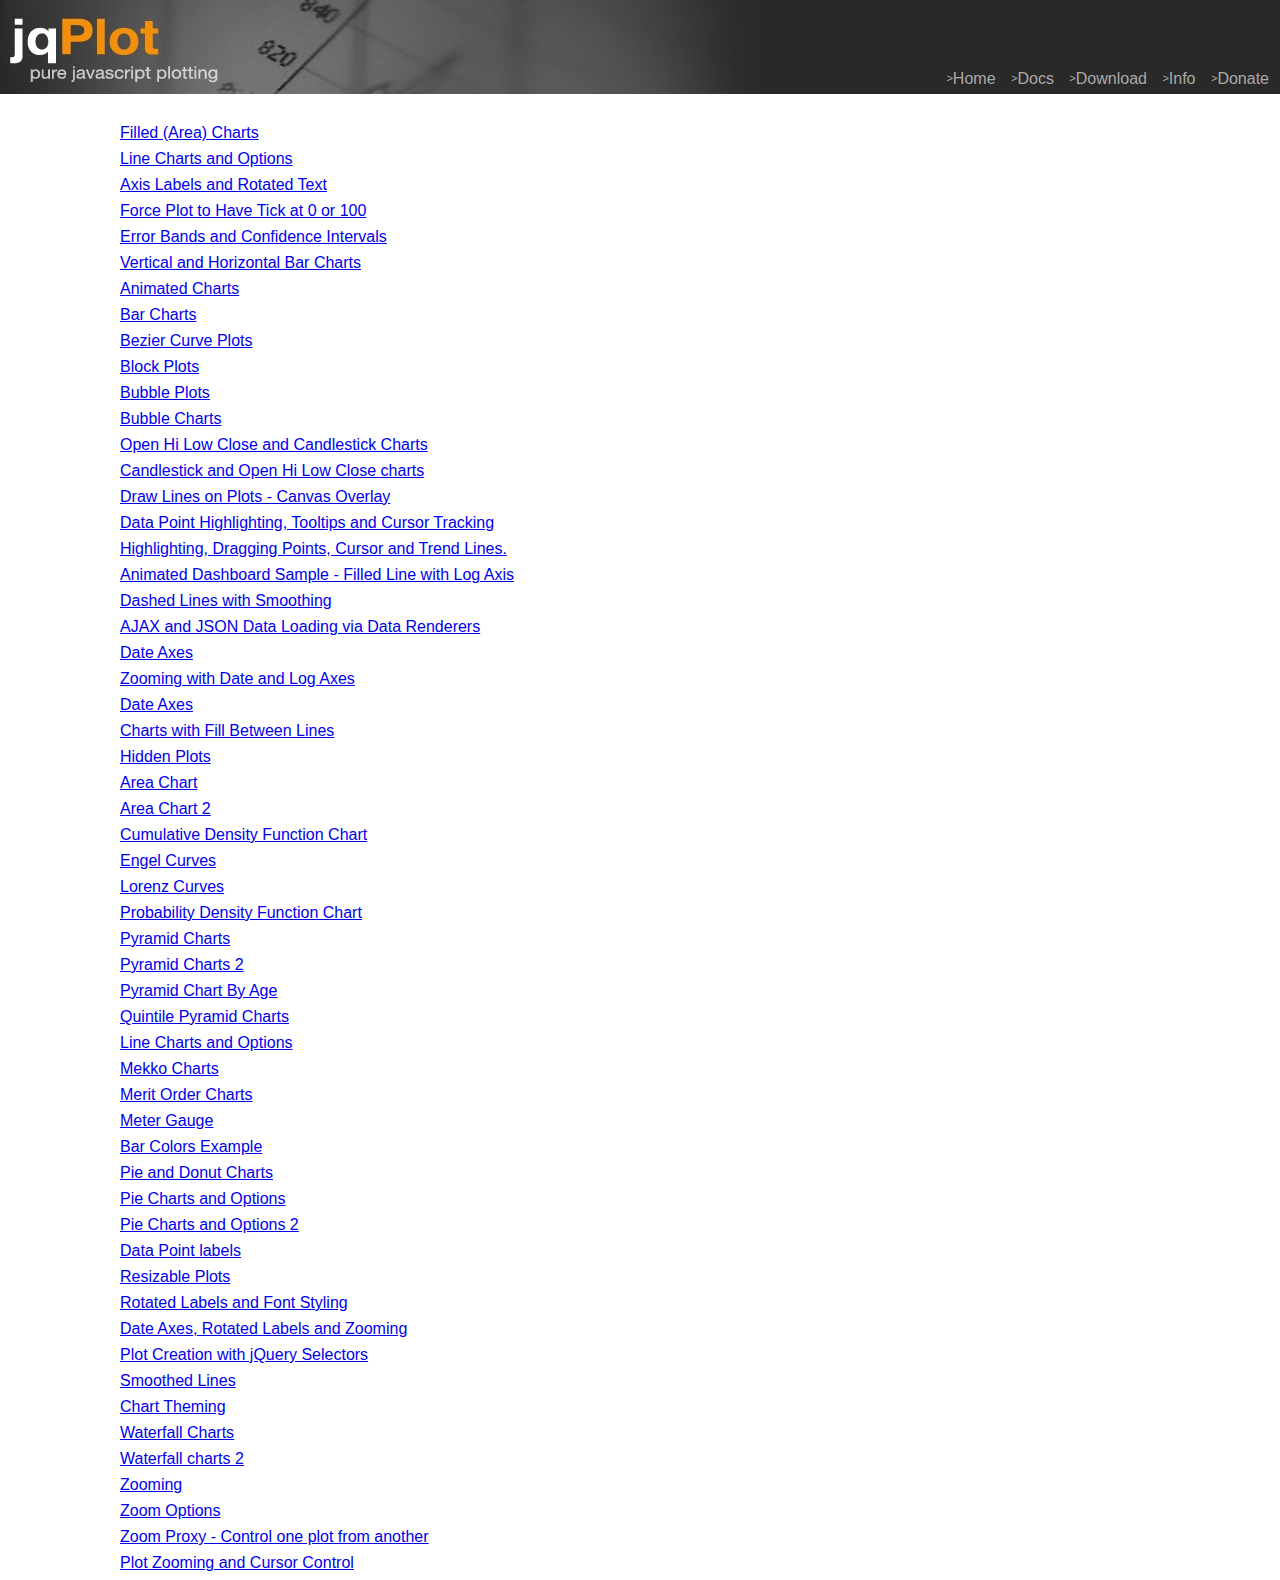
<file: NASASolarEnergy/WebContent/jqplotdist/examples/index.html>
<!DOCTYPE html>

<html>
<head>
    
    <title>jqPlot Sample Charts</title>

    <link class="include" rel="stylesheet" type="text/css" href="../jquery.jqplot.min.css" />
    <link rel="stylesheet" type="text/css" href="examples.min.css" />
    <link type="text/css" rel="stylesheet" href="syntaxhighlighter/styles/shCoreDefault.min.css" />
    <link type="text/css" rel="stylesheet" href="syntaxhighlighter/styles/shThemejqPlot.min.css" />
  
  <!--[if lt IE 9]><script language="javascript" type="text/javascript" src="../excanvas.js"></script><![endif]-->
    <script class="include" type="text/javascript" src="../jquery.min.js"></script>

</head>
<body>
    <div class="logo">
   <div class="nav">
   <a class="nav" href="../../../index.php"><span>&gt;</span>Home</a>
   <a class="nav"  href="../../../docs/"><span>&gt;</span>Docs</a>
   <a class="nav"  href="../../download/"><span>&gt;</span>Download</a>
   <a class="nav" href="../../../info.php"><span>&gt;</span>Info</a>
   <a class="nav"  href="../../../donate.php"><span>&gt;</span>Donate</a>
   </div>
</div>
<!-- Index content goes here -->

<style type="text/css">

    p.example-link {
        margin-top: 0.5em;
        margin-bottom: 0.5em;
        margin-left: 120px;
    }

</style>

<div class="example-links">

<p class="example-link"><a class="example-link" href="area.html">Filled (Area) Charts</a></p>
<p class="example-link"><a class="example-link" href="axisLabelTests.html">Line Charts and Options</a></p>
<p class="example-link"><a class="example-link" href="axisLabelsRotatedText.html">Axis Labels and Rotated Text</a></p>
<p class="example-link"><a class="example-link" href="axisScalingForceTickAt.html">Force Plot to Have Tick at 0 or 100</a></p>
<p class="example-link"><a class="example-link" href="bandedLine.html">Error Bands and Confidence Intervals</a></p>
<p class="example-link"><a class="example-link" href="bar-charts.html">Vertical and Horizontal Bar Charts</a></p>
<p class="example-link"><a class="example-link" href="barLineAnimated.html">Animated Charts</a></p>
<p class="example-link"><a class="example-link" href="barTest.html">Bar Charts</a></p>
<p class="example-link"><a class="example-link" href="bezierCurve.html">Bezier Curve Plots</a></p>
<p class="example-link"><a class="example-link" href="blockPlot.html">Block Plots</a></p>
<p class="example-link"><a class="example-link" href="bubble-plots.html">Bubble Plots</a></p>
<p class="example-link"><a class="example-link" href="bubbleChart.html">Bubble Charts</a></p>
<p class="example-link"><a class="example-link" href="candlestick-charts.html">Open Hi Low Close and Candlestick Charts</a></p>
<p class="example-link"><a class="example-link" href="candlestick.html">Candlestick and Open Hi Low Close charts</a></p>
<p class="example-link"><a class="example-link" href="canvas-overlay.html">Draw Lines on Plots - Canvas Overlay</a></p>
<p class="example-link"><a class="example-link" href="cursor-highlighter.html">Data Point Highlighting, Tooltips and Cursor Tracking</a></p>
<p class="example-link"><a class="example-link" href="customHighlighterCursorTrendline.html">Highlighting, Dragging Points, Cursor and Trend Lines.</a></p>
<p class="example-link"><a class="example-link" href="dashboardWidget.html">Animated Dashboard Sample - Filled Line with Log Axis</a></p>
<p class="example-link"><a class="example-link" href="dashedLines.html">Dashed Lines with Smoothing</a></p>
<p class="example-link"><a class="example-link" href="data-renderers.html">AJAX and JSON Data Loading via Data Renderers</a></p>
<p class="example-link"><a class="example-link" href="date-axes.html">Date Axes</a></p>
<p class="example-link"><a class="example-link" href="dateAxisLogAxisZooming.html">Zooming with Date and Log Axes</a></p>
<p class="example-link"><a class="example-link" href="dateAxisRenderer.html">Date Axes</a></p>
<p class="example-link"><a class="example-link" href="fillBetweenLines.html">Charts with Fill Between Lines</a></p>
<p class="example-link"><a class="example-link" href="hiddenPlotsInTabs.html">Hidden Plots</a></p>
<p class="example-link"><a class="example-link" href="kcp_area.html">Area Chart</a></p>
<p class="example-link"><a class="example-link" href="kcp_area2.html">Area Chart 2</a></p>
<p class="example-link"><a class="example-link" href="kcp_cdf.html">Cumulative Density Function Chart</a></p>
<p class="example-link"><a class="example-link" href="kcp_engel.html">Engel Curves</a></p>
<p class="example-link"><a class="example-link" href="kcp_lorenz.html">Lorenz Curves</a></p>
<p class="example-link"><a class="example-link" href="kcp_pdf.html">Probability Density Function Chart</a></p>
<p class="example-link"><a class="example-link" href="kcp_pyramid.html">Pyramid Charts</a></p>
<p class="example-link"><a class="example-link" href="kcp_pyramid2.html">Pyramid Charts 2</a></p>
<p class="example-link"><a class="example-link" href="kcp_pyramid_by_age.html">Pyramid Chart By Age</a></p>
<p class="example-link"><a class="example-link" href="kcp_quintiles.html">Quintile Pyramid Charts</a></p>
<p class="example-link"><a class="example-link" href="line-charts.html">Line Charts and Options</a></p>
<p class="example-link"><a class="example-link" href="mekkoCharts.html">Mekko Charts</a></p>
<p class="example-link"><a class="example-link" href="meritOrder.html">Merit Order Charts</a></p>
<p class="example-link"><a class="example-link" href="meterGauge.html">Meter Gauge</a></p>
<p class="example-link"><a class="example-link" href="multipleBarColors.html">Bar Colors Example</a></p>
<p class="example-link"><a class="example-link" href="pie-donut-charts.html">Pie and Donut Charts</a></p>
<p class="example-link"><a class="example-link" href="pieTest.html">Pie Charts and Options</a></p>
<p class="example-link"><a class="example-link" href="pieTest4.html">Pie Charts and Options 2</a></p>
<p class="example-link"><a class="example-link" href="point-labels.html">Data Point labels</a></p>
<p class="example-link"><a class="example-link" href="resizablePlot.html">Resizable Plots</a></p>
<p class="example-link"><a class="example-link" href="rotated-tick-labels.html">Rotated Labels and Font Styling</a></p>
<p class="example-link"><a class="example-link" href="rotatedTickLabelsZoom.html">Date Axes, Rotated Labels and Zooming</a></p>
<p class="example-link"><a class="example-link" href="selectorSyntax.html">Plot Creation with jQuery Selectors</a></p>
<p class="example-link"><a class="example-link" href="smoothedLine.html">Smoothed Lines</a></p>
<p class="example-link"><a class="example-link" href="theming.html">Chart Theming</a></p>
<p class="example-link"><a class="example-link" href="waterfall.html">Waterfall Charts</a></p>
<p class="example-link"><a class="example-link" href="waterfall2.html">Waterfall charts 2</a></p>
<p class="example-link"><a class="example-link" href="zoom1.html">Zooming</a></p>
<p class="example-link"><a class="example-link" href="zoomOptions.html">Zoom Options</a></p>
<p class="example-link"><a class="example-link" href="zoomProxy.html">Zoom Proxy - Control one plot from another</a></p>
<p class="example-link"><a class="example-link" href="zooming.html">Plot Zooming and Cursor Control</a></p>

</div>

<!-- End Index content -->


    </div>

</body>


</html>
</file>
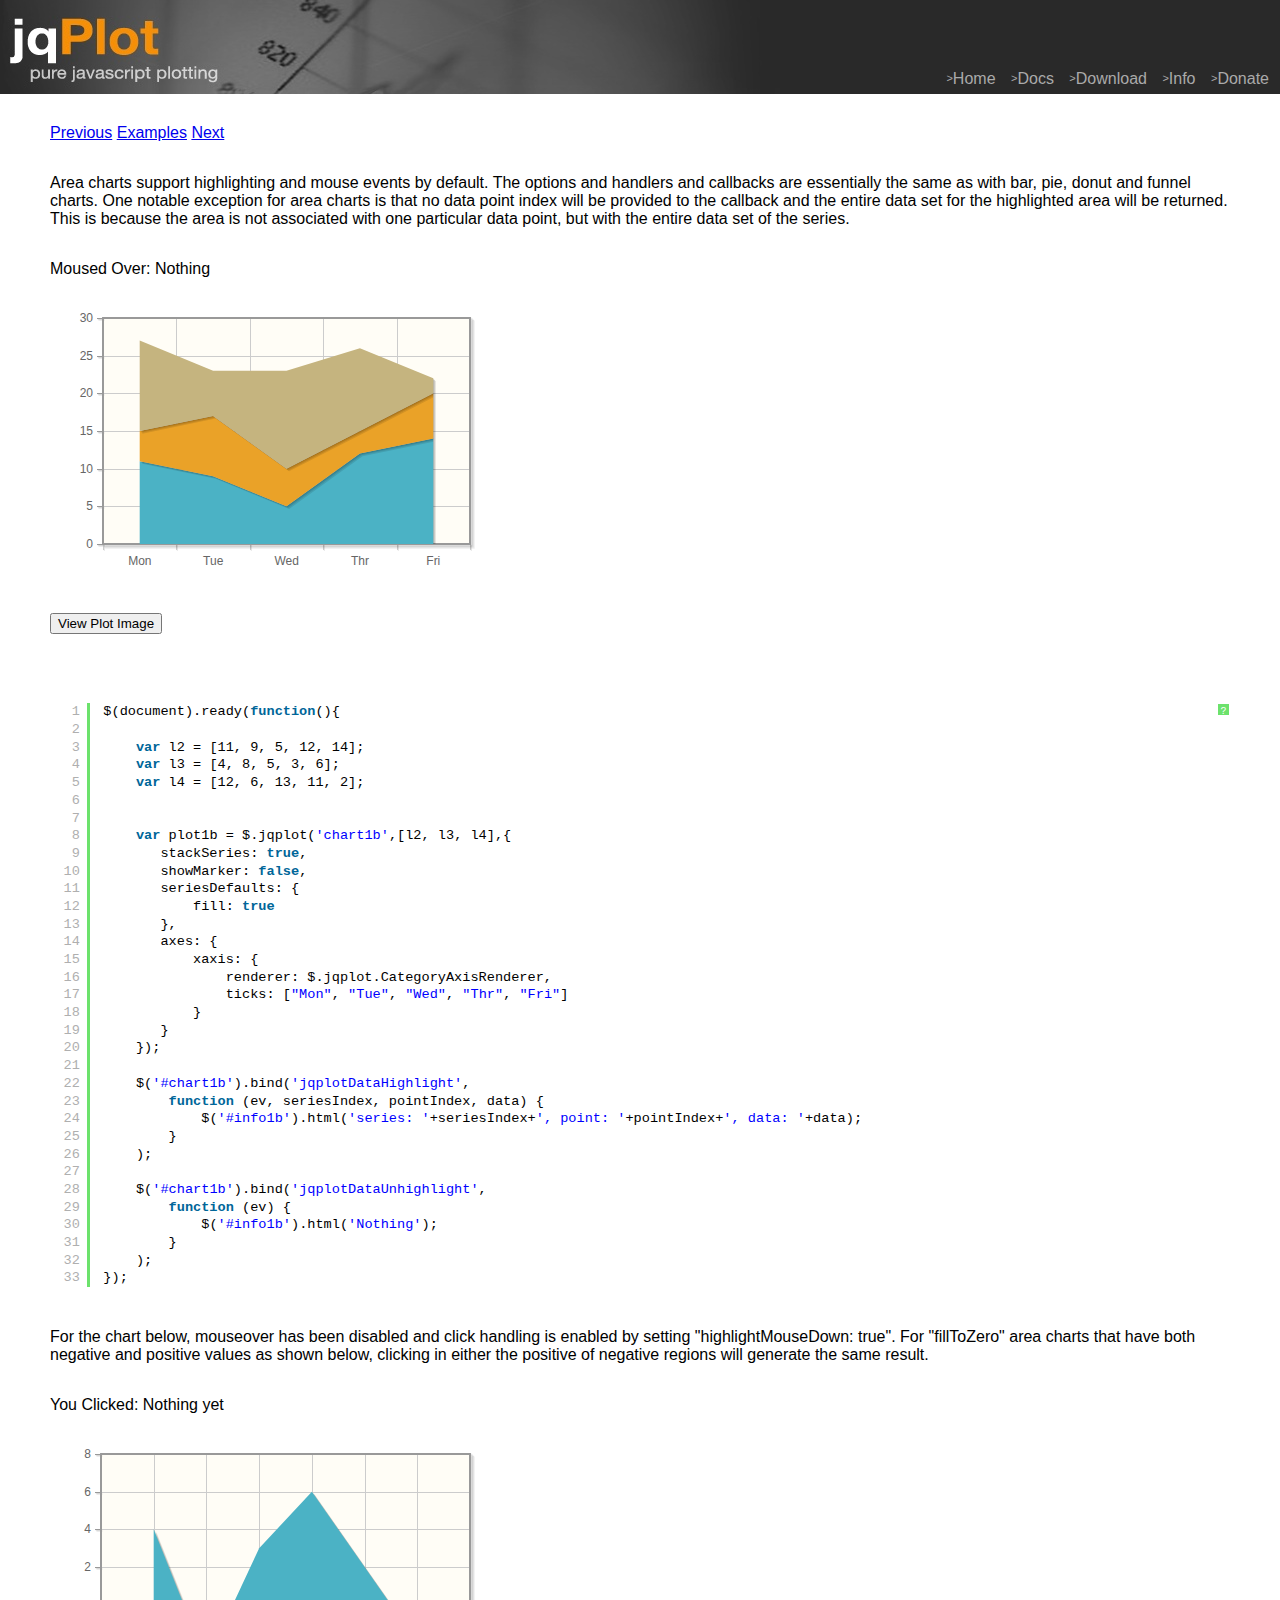
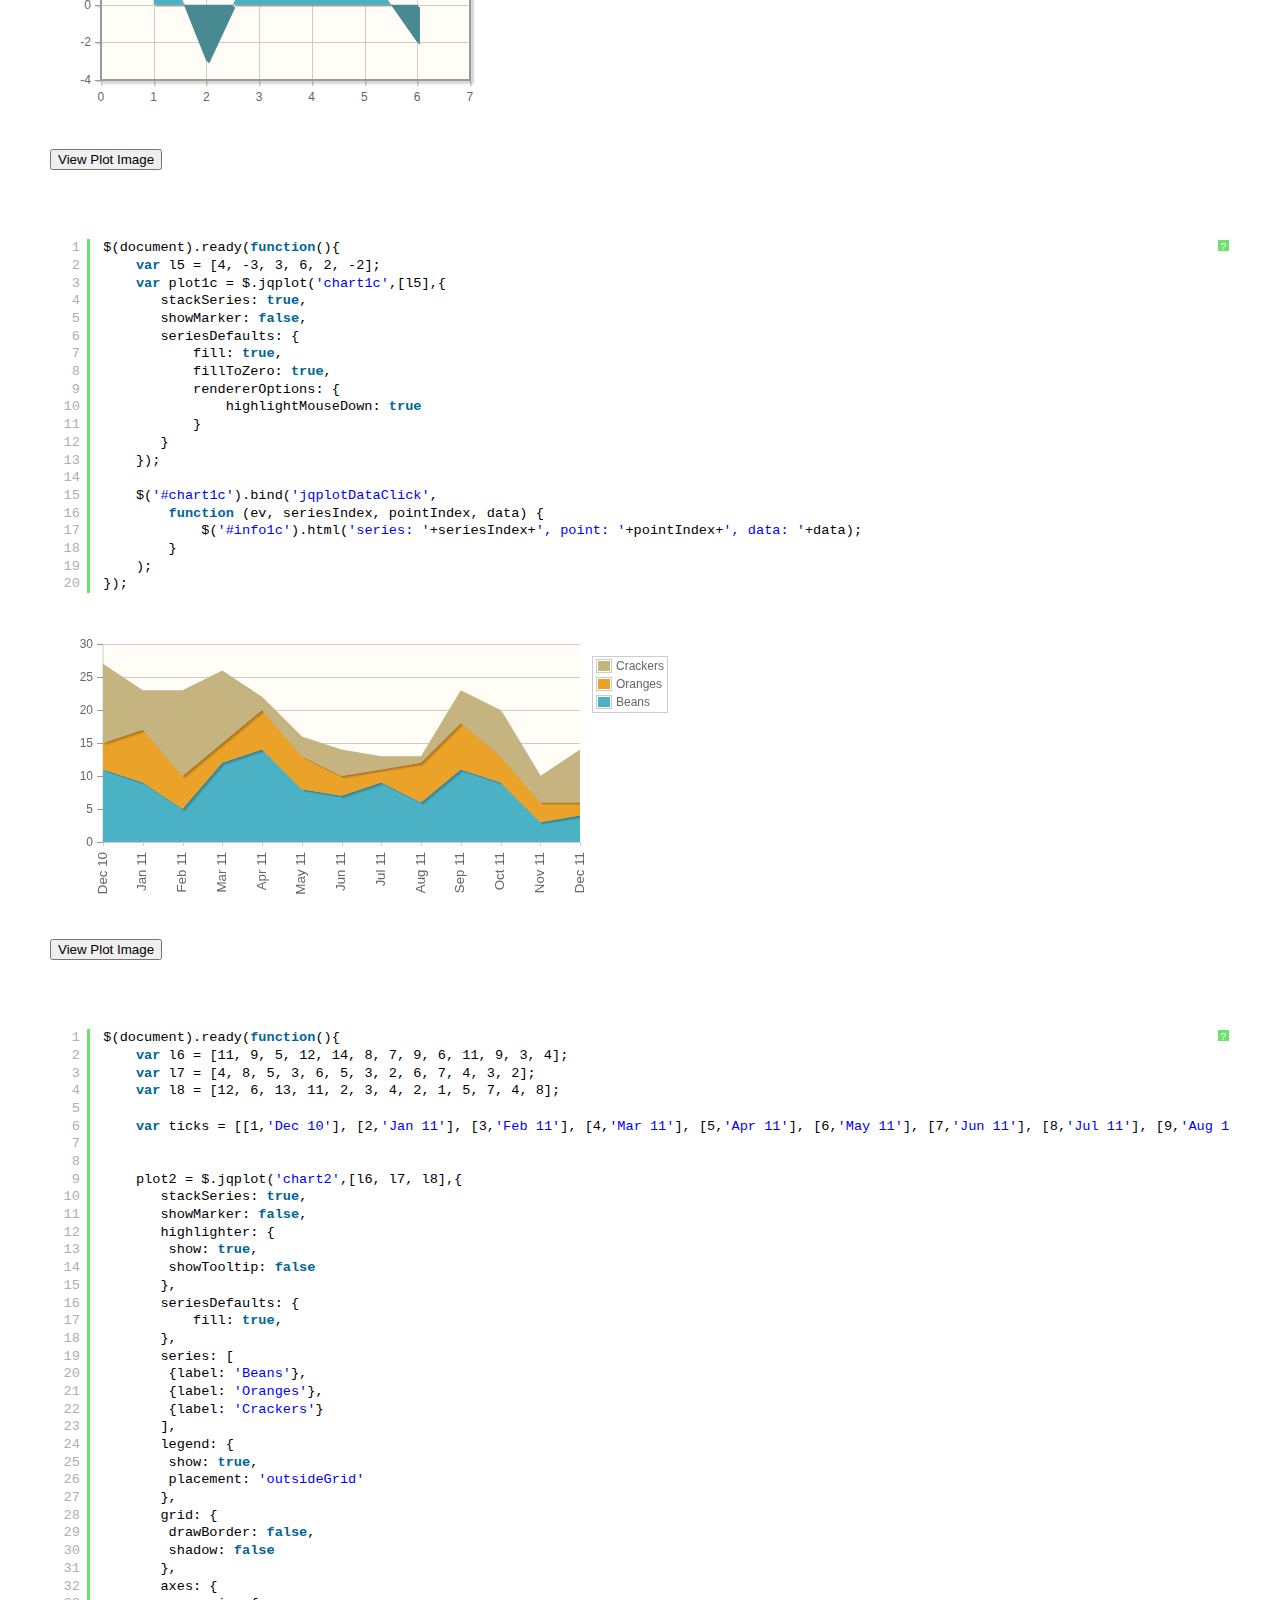
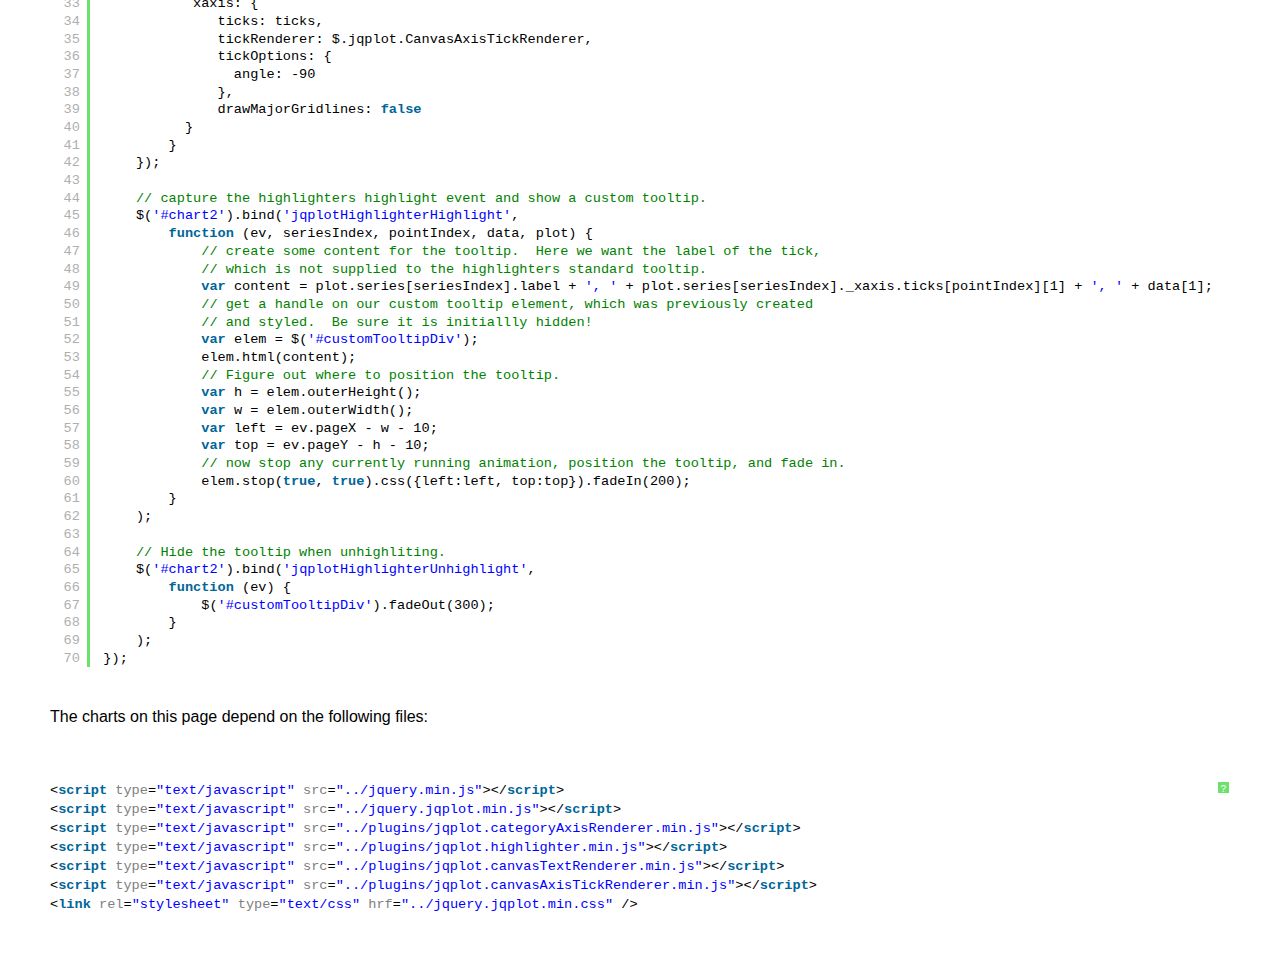
<file: NASASolarEnergy/WebContent/jqplotdist/examples/area.html>
<!DOCTYPE html>

<html>
<head>
	
	<title>Filled (Area) Charts</title>

    <link class="include" rel="stylesheet" type="text/css" href="../jquery.jqplot.min.css" />
    <link rel="stylesheet" type="text/css" href="examples.min.css" />
    <link type="text/css" rel="stylesheet" href="syntaxhighlighter/styles/shCoreDefault.min.css" />
    <link type="text/css" rel="stylesheet" href="syntaxhighlighter/styles/shThemejqPlot.min.css" />
  
  <!--[if lt IE 9]><script language="javascript" type="text/javascript" src="../excanvas.js"></script><![endif]-->
    <script class="include" type="text/javascript" src="../jquery.min.js"></script>
    
   
</head>
<body>
    <div class="logo">
   <div class="nav">
   <a class="nav" href="../../../index.php"><span>&gt;</span>Home</a>
   <a class="nav"  href="../../../docs/"><span>&gt;</span>Docs</a>
   <a class="nav"  href="../../download/"><span>&gt;</span>Download</a>
   <a class="nav" href="../../../info.php"><span>&gt;</span>Info</a>
   <a class="nav"  href="../../../donate.php"><span>&gt;</span>Donate</a>
   </div>
</div>
    <div class="example-content">

    <div class="example-nav">
  <a href="zooming.html">Previous</a> <a href="./">Examples</a> <a href="axisLabelTests.html">Next</a></div>

      
<!-- Example scripts go here -->

<style type="text/css">
.jqplot-target {
    margin: 30px;
}

#customTooltipDiv {
    position: absolute; 
    display: none; 
    color: #333333;
    font-size: 0.8em;
    border: 1px solid #666666; 
    background-color: rgba(160, 160, 160, 0.2);
    padding: 2px;
}
</style>

<p>Area charts support highlighting and mouse events by default.  The options and handlers and callbacks are essentially the same as with bar, pie, donut and funnel charts.  One notable exception for area charts is that no data point index will be provided to the callback and the entire data set for the highlighted area will be returned.  This is because the area is not associated with one particular data point, but with the entire data set of the series.</p>

<div><span>Moused Over: </span><span id="info1b">Nothing</span></div>

<div id="chart1b" style="width:400px;height:260px;"></div>

<p>For the chart below, mouseover has been disabled and click handling is enabled by setting "highlightMouseDown: true".  For "fillToZero" area charts that have both negative and positive values as shown below, clicking in either the positive of negative regions will generate the same result.</p> 

<div><span>You Clicked: </span><span id="info1c">Nothing yet</span></div>

<div id="chart1c" style="width:400px;height:260px;"></div>

<div id="chart2" style="width:600px;height:260px;"></div>

<div id="customTooltipDiv">I'm a tooltip.</div>
  


<script class="code" language="javascript" type="text/javascript">
$(document).ready(function(){

    var l2 = [11, 9, 5, 12, 14];
    var l3 = [4, 8, 5, 3, 6];
    var l4 = [12, 6, 13, 11, 2];    

    
    var plot1b = $.jqplot('chart1b',[l2, l3, l4],{
       stackSeries: true,
       showMarker: false,
       seriesDefaults: {
           fill: true
       },
       axes: {
           xaxis: {
               renderer: $.jqplot.CategoryAxisRenderer,
               ticks: ["Mon", "Tue", "Wed", "Thr", "Fri"]
           }
       }
    });
    
    $('#chart1b').bind('jqplotDataHighlight', 
        function (ev, seriesIndex, pointIndex, data) {
            $('#info1b').html('series: '+seriesIndex+', point: '+pointIndex+', data: '+data);
        }
    );
    
    $('#chart1b').bind('jqplotDataUnhighlight', 
        function (ev) {
            $('#info1b').html('Nothing');
        }
    );
});
</script>
 
 
<script class="code" language="javascript" type="text/javascript">
$(document).ready(function(){   
    var l5 = [4, -3, 3, 6, 2, -2];
    var plot1c = $.jqplot('chart1c',[l5],{
       stackSeries: true,
       showMarker: false,
       seriesDefaults: {
           fill: true,
           fillToZero: true,
           rendererOptions: {
               highlightMouseDown: true
           }
       }
    });

    $('#chart1c').bind('jqplotDataClick', 
        function (ev, seriesIndex, pointIndex, data) {
            $('#info1c').html('series: '+seriesIndex+', point: '+pointIndex+', data: '+data);
        }
    );
});
</script>


<script class="code" language="javascript" type="text/javascript">
$(document).ready(function(){
    var l6 = [11, 9, 5, 12, 14, 8, 7, 9, 6, 11, 9, 3, 4];
    var l7 = [4, 8, 5, 3, 6, 5, 3, 2, 6, 7, 4, 3, 2];
    var l8 = [12, 6, 13, 11, 2, 3, 4, 2, 1, 5, 7, 4, 8];

    var ticks = [[1,'Dec 10'], [2,'Jan 11'], [3,'Feb 11'], [4,'Mar 11'], [5,'Apr 11'], [6,'May 11'], [7,'Jun 11'], [8,'Jul 11'], [9,'Aug 11'], [10,'Sep 11'], [11,'Oct 11'], [12,'Nov 11'], [13,'Dec 11']];  

    
    plot2 = $.jqplot('chart2',[l6, l7, l8],{
       stackSeries: true,
       showMarker: false,
       highlighter: {
        show: true,
        showTooltip: false
       },
       seriesDefaults: {
           fill: true,
       },
       series: [
        {label: 'Beans'},
        {label: 'Oranges'},
        {label: 'Crackers'}
       ],
       legend: {
        show: true,
        placement: 'outsideGrid'
       },
       grid: {
        drawBorder: false,
        shadow: false
       },
       axes: {
           xaxis: {
              ticks: ticks,
              tickRenderer: $.jqplot.CanvasAxisTickRenderer,
              tickOptions: {
                angle: -90 
              },
              drawMajorGridlines: false
          }           
        }
    });
    
    // capture the highlighters highlight event and show a custom tooltip.
    $('#chart2').bind('jqplotHighlighterHighlight', 
        function (ev, seriesIndex, pointIndex, data, plot) {
            // create some content for the tooltip.  Here we want the label of the tick,
            // which is not supplied to the highlighters standard tooltip.
            var content = plot.series[seriesIndex].label + ', ' + plot.series[seriesIndex]._xaxis.ticks[pointIndex][1] + ', ' + data[1];
            // get a handle on our custom tooltip element, which was previously created
            // and styled.  Be sure it is initiallly hidden!
            var elem = $('#customTooltipDiv');
            elem.html(content);
            // Figure out where to position the tooltip.
            var h = elem.outerHeight();
            var w = elem.outerWidth();
            var left = ev.pageX - w - 10;
            var top = ev.pageY - h - 10;
            // now stop any currently running animation, position the tooltip, and fade in.
            elem.stop(true, true).css({left:left, top:top}).fadeIn(200);
        }
    );
    
    // Hide the tooltip when unhighliting.
    $('#chart2').bind('jqplotHighlighterUnhighlight', 
        function (ev) {
            $('#customTooltipDiv').fadeOut(300);
        }
    );
});
</script>

<!-- End example scripts -->

<!-- Don't touch this! -->


    <script class="include" type="text/javascript" src="../jquery.jqplot.min.js"></script>
    <script type="text/javascript" src="syntaxhighlighter/scripts/shCore.min.js"></script>
    <script type="text/javascript" src="syntaxhighlighter/scripts/shBrushJScript.min.js"></script>
    <script type="text/javascript" src="syntaxhighlighter/scripts/shBrushXml.min.js"></script>
<!-- Additional plugins go here -->

  <script class="include" type="text/javascript" src="../plugins/jqplot.categoryAxisRenderer.min.js"></script>
  <script class="include" type="text/javascript" src="../plugins/jqplot.highlighter.min.js"></script>
  <script class="include" type="text/javascript" src="../plugins/jqplot.canvasTextRenderer.min.js"></script>
  <script class="include" type="text/javascript" src="../plugins/jqplot.canvasAxisTickRenderer.min.js"></script>

<!-- End additional plugins -->


	</div>	
	<script type="text/javascript" src="example.min.js"></script>

</body>


</html>
</file>
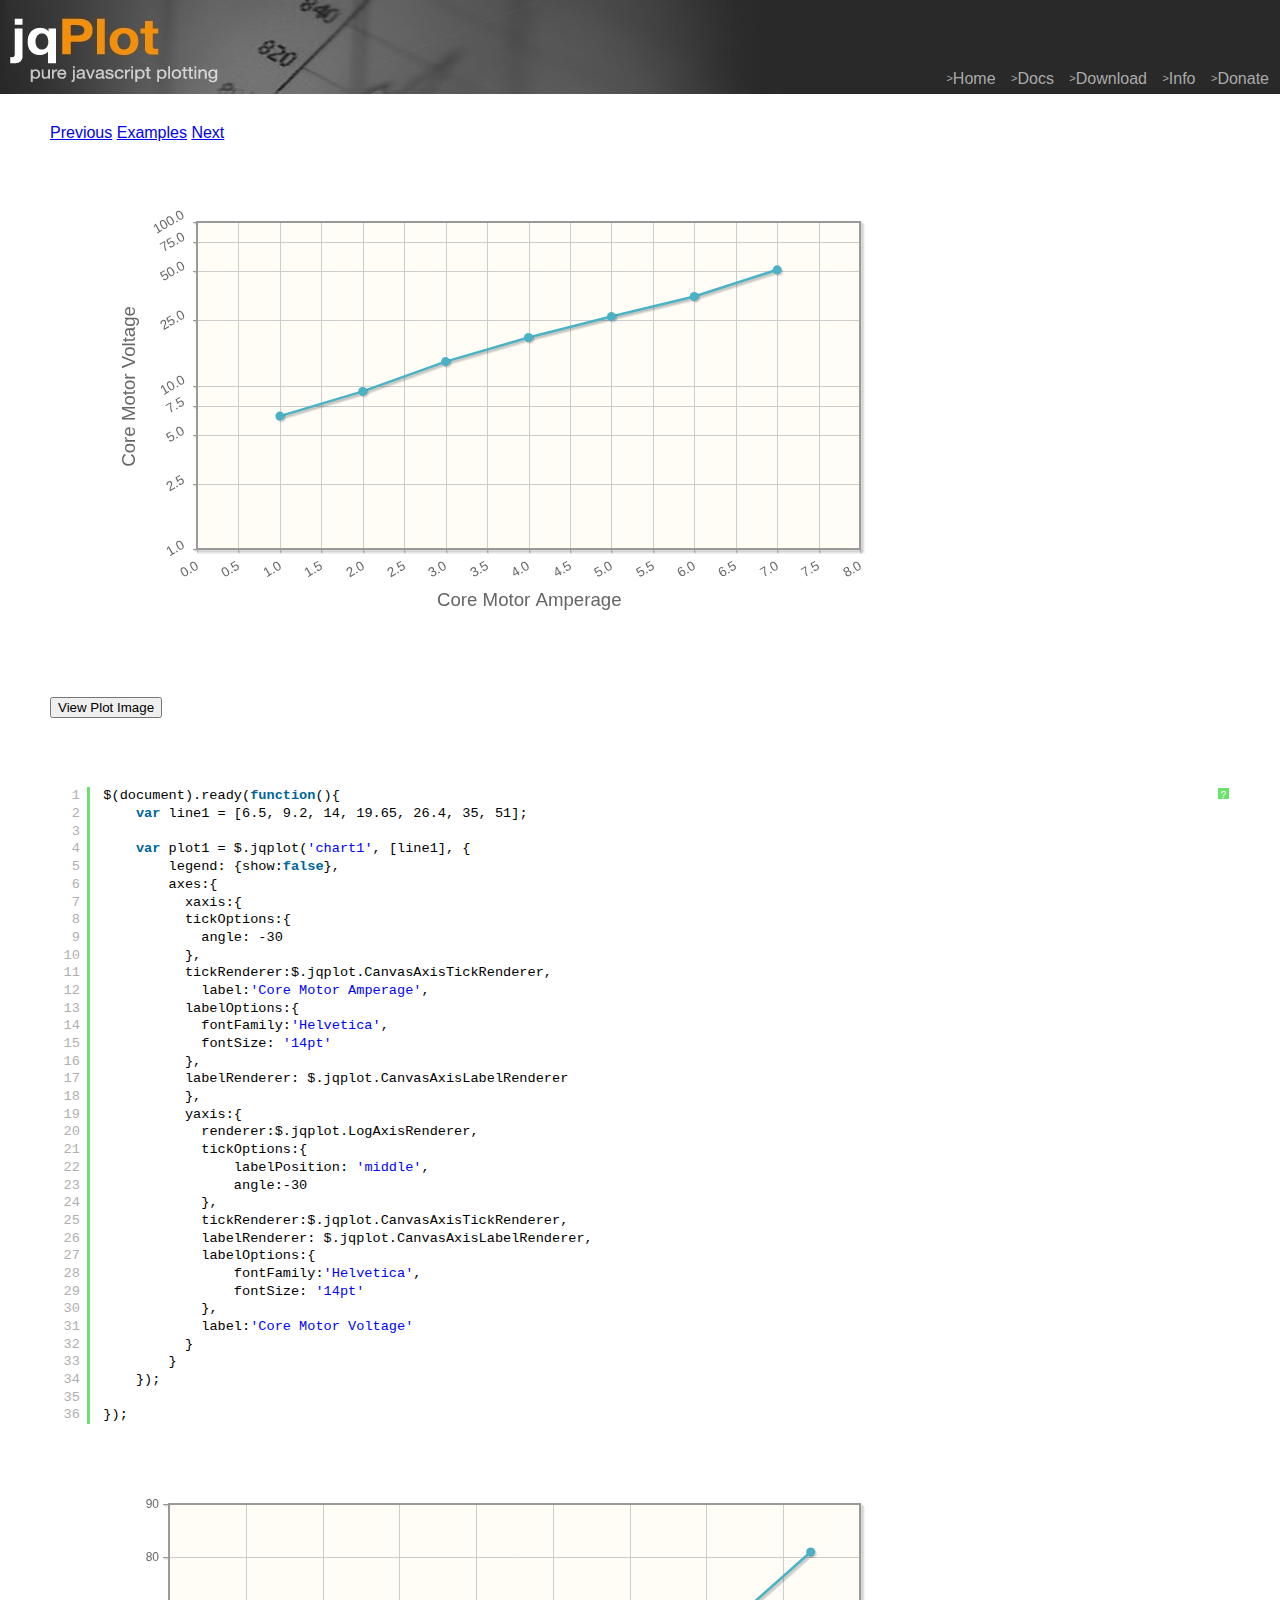
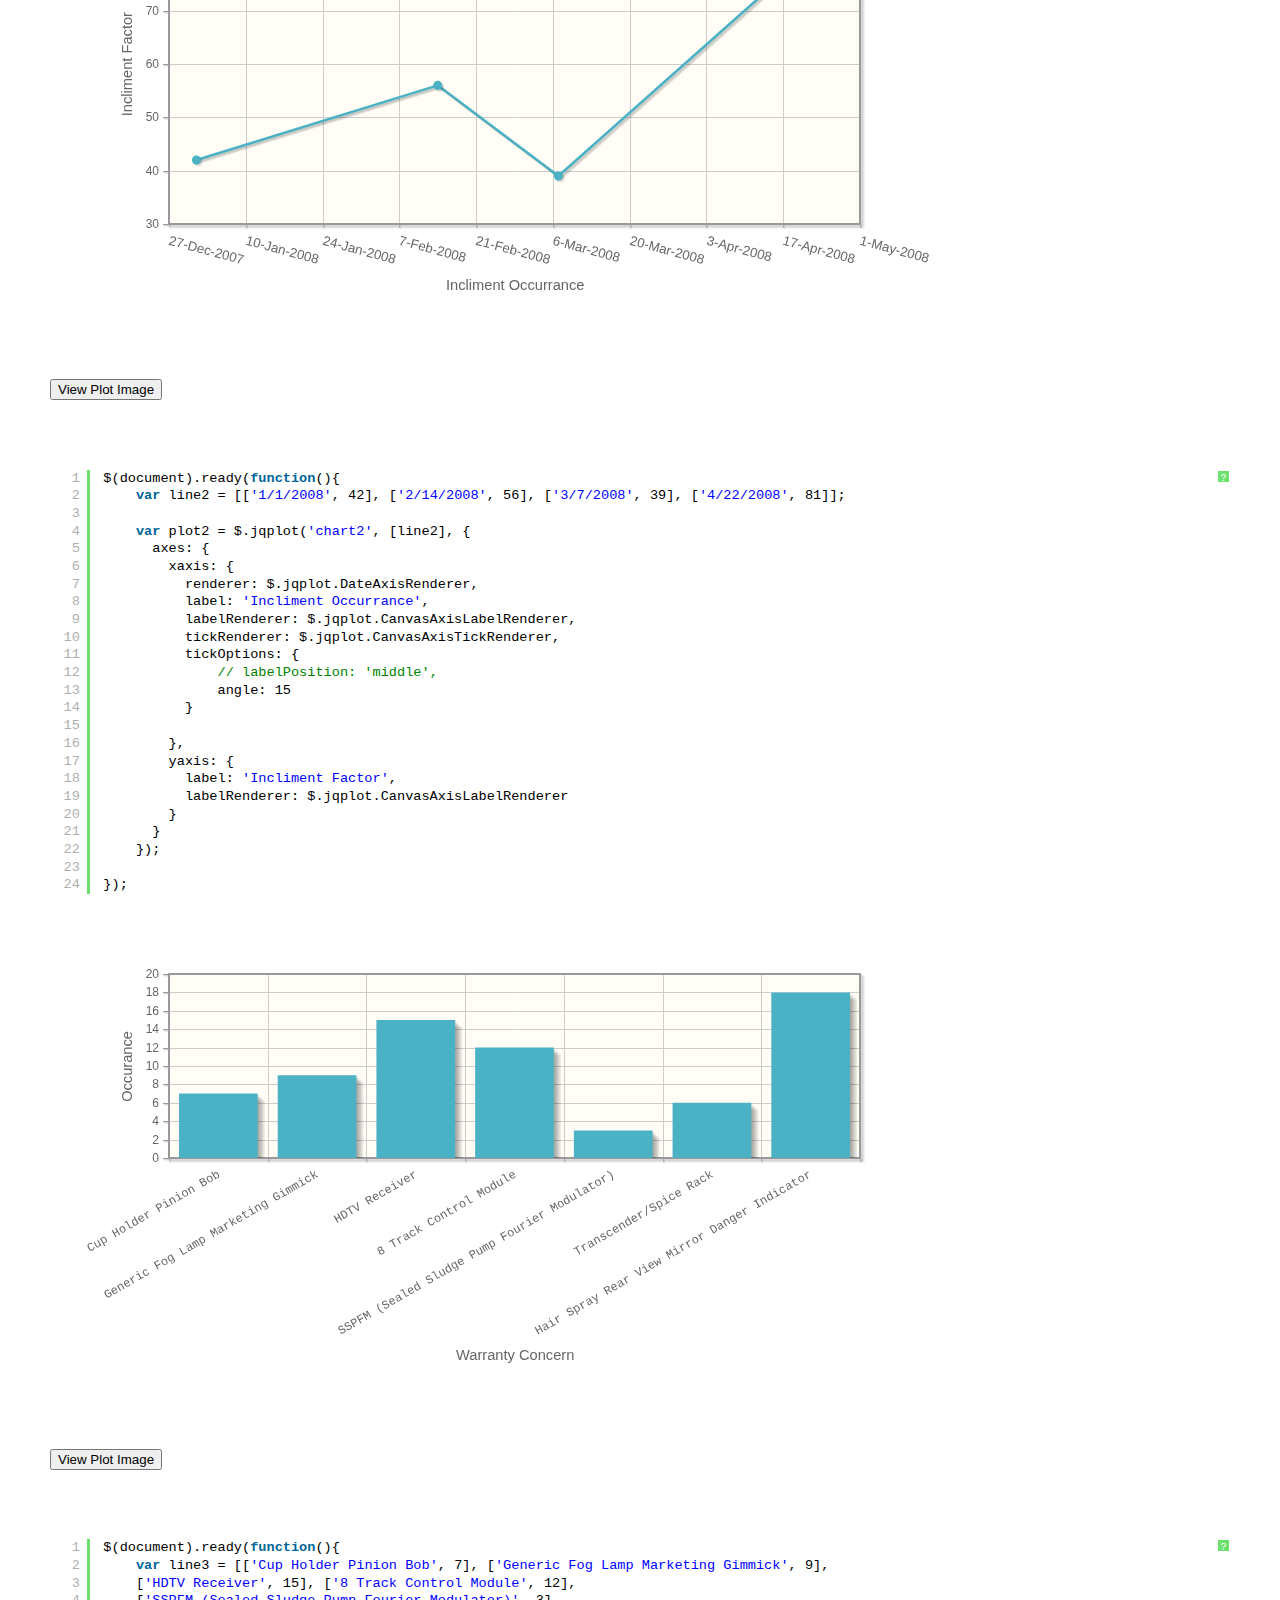
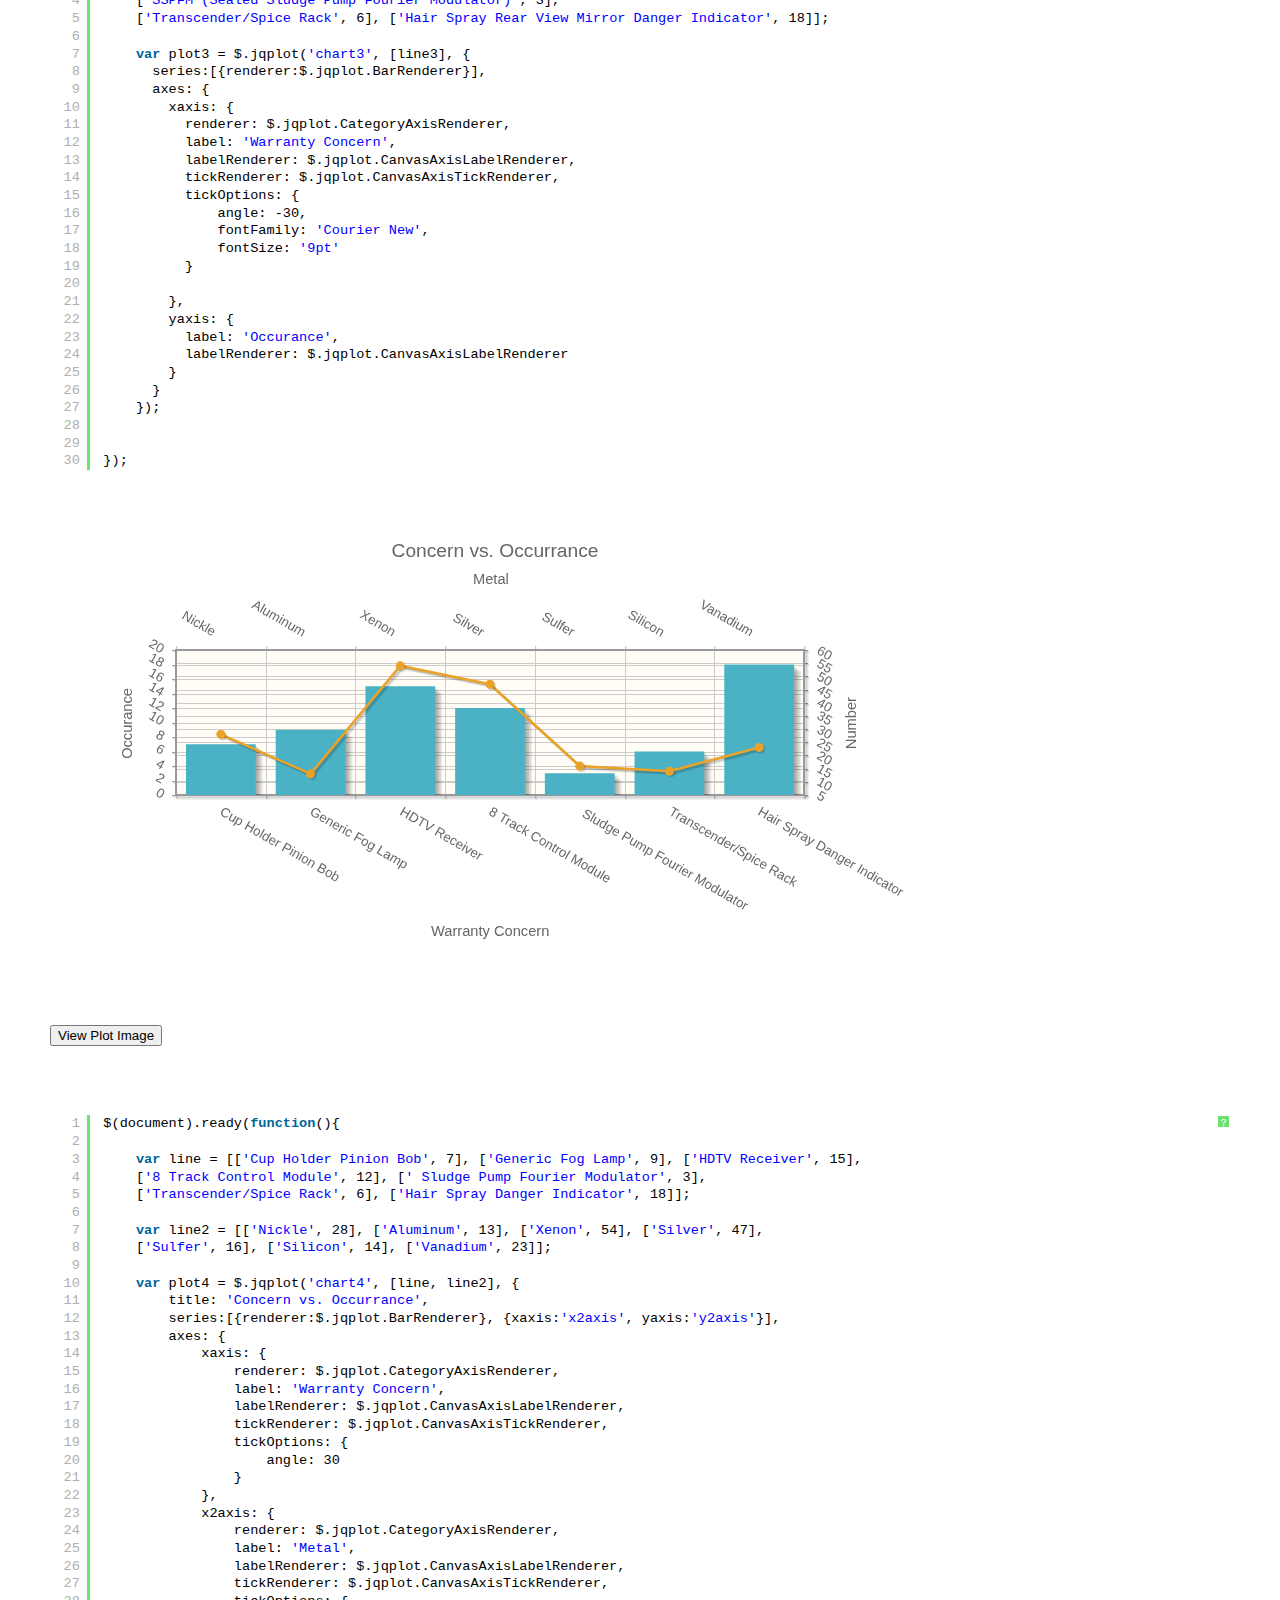
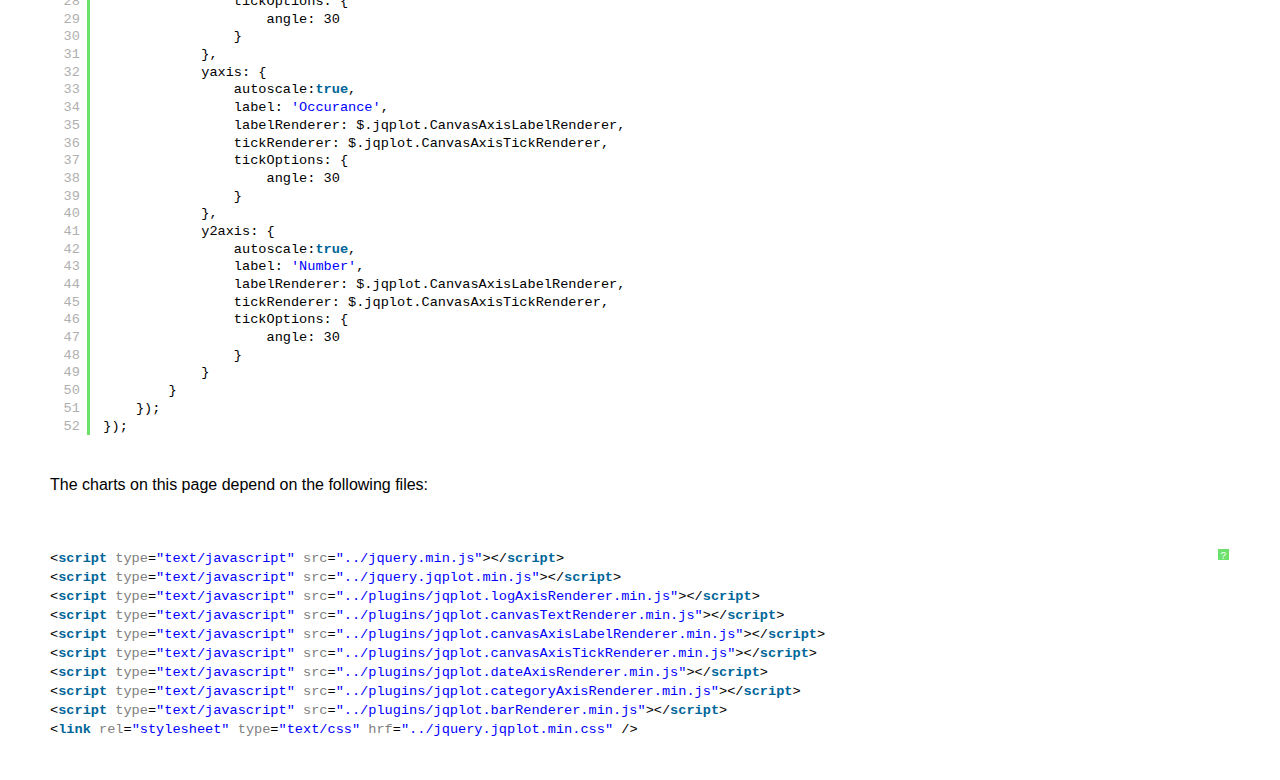
<file: NASASolarEnergy/WebContent/jqplotdist/examples/axisLabelsRotatedText.html>
<!DOCTYPE html>

<html>
<head>
	
	<title>Axis Labels and Rotated Text</title>

    <link class="include" rel="stylesheet" type="text/css" href="../jquery.jqplot.min.css" />
    <link rel="stylesheet" type="text/css" href="examples.min.css" />
    <link type="text/css" rel="stylesheet" href="syntaxhighlighter/styles/shCoreDefault.min.css" />
    <link type="text/css" rel="stylesheet" href="syntaxhighlighter/styles/shThemejqPlot.min.css" />
  
  <!--[if lt IE 9]><script language="javascript" type="text/javascript" src="../excanvas.js"></script><![endif]-->
    <script class="include" type="text/javascript" src="../jquery.min.js"></script>
    
   
</head>
<body>
    <div class="logo">
   <div class="nav">
   <a class="nav" href="../../../index.php"><span>&gt;</span>Home</a>
   <a class="nav"  href="../../../docs/"><span>&gt;</span>Docs</a>
   <a class="nav"  href="../../download/"><span>&gt;</span>Download</a>
   <a class="nav" href="../../../info.php"><span>&gt;</span>Info</a>
   <a class="nav"  href="../../../donate.php"><span>&gt;</span>Donate</a>
   </div>
</div>
    <div class="example-content">

    <div class="example-nav">
  <a href="axisLabelTests.html">Previous</a> <a href="./">Examples</a> <a href="axisScalingForceTickAt.html">Next</a></div>

    <div class="example-plot" id="chart1"></div><div class="example-plot" id="chart2"></div><div class="example-plot" id="chart3"></div><div class="example-plot" id="chart4"></div>  
<!-- Example scripts go here -->

    <style type="text/css">
      .jqplot-point-label {white-space: nowrap;}
/*    .jqplot-yaxis-label {font-size: 14pt;}*/
/*    .jqplot-yaxis-tick {font-size: 7pt;}*/

    div.jqplot-target {
        height: 400px;
        width: 750px;
        margin: 70px;
    }
    </style>
    
    
        <script class="code" type="text/javascript" language="javascript">
$(document).ready(function(){
    var line1 = [6.5, 9.2, 14, 19.65, 26.4, 35, 51];

    var plot1 = $.jqplot('chart1', [line1], {
        legend: {show:false},
        axes:{
          xaxis:{
          tickOptions:{ 
            angle: -30
          },
          tickRenderer:$.jqplot.CanvasAxisTickRenderer,
            label:'Core Motor Amperage', 
          labelOptions:{
            fontFamily:'Helvetica',
            fontSize: '14pt'
          },
          labelRenderer: $.jqplot.CanvasAxisLabelRenderer
          }, 
          yaxis:{
            renderer:$.jqplot.LogAxisRenderer,
            tickOptions:{
                labelPosition: 'middle', 
                angle:-30
            },
            tickRenderer:$.jqplot.CanvasAxisTickRenderer,
            labelRenderer: $.jqplot.CanvasAxisLabelRenderer,
            labelOptions:{
                fontFamily:'Helvetica',
                fontSize: '14pt'
            },
            label:'Core Motor Voltage'
          }
        }
    });

});
</script>
<script class="code" type="text/javascript" language="javascript">
$(document).ready(function(){   
    var line2 = [['1/1/2008', 42], ['2/14/2008', 56], ['3/7/2008', 39], ['4/22/2008', 81]];

    var plot2 = $.jqplot('chart2', [line2], {
      axes: {
        xaxis: {
          renderer: $.jqplot.DateAxisRenderer,
          label: 'Incliment Occurrance',
          labelRenderer: $.jqplot.CanvasAxisLabelRenderer,
          tickRenderer: $.jqplot.CanvasAxisTickRenderer,
          tickOptions: {
              // labelPosition: 'middle',
              angle: 15
          }
          
        },
        yaxis: {
          label: 'Incliment Factor',
          labelRenderer: $.jqplot.CanvasAxisLabelRenderer
        }
      }
    });

});
</script>
<script class="code" type="text/javascript" language="javascript">
$(document).ready(function(){   
    var line3 = [['Cup Holder Pinion Bob', 7], ['Generic Fog Lamp Marketing Gimmick', 9], 
    ['HDTV Receiver', 15], ['8 Track Control Module', 12], 
    ['SSPFM (Sealed Sludge Pump Fourier Modulator)', 3], 
    ['Transcender/Spice Rack', 6], ['Hair Spray Rear View Mirror Danger Indicator', 18]];

    var plot3 = $.jqplot('chart3', [line3], {
      series:[{renderer:$.jqplot.BarRenderer}],
      axes: {
        xaxis: {
          renderer: $.jqplot.CategoryAxisRenderer,
          label: 'Warranty Concern',
          labelRenderer: $.jqplot.CanvasAxisLabelRenderer,
          tickRenderer: $.jqplot.CanvasAxisTickRenderer,
          tickOptions: {
              angle: -30,
              fontFamily: 'Courier New',
              fontSize: '9pt'
          }
          
        },
        yaxis: {
          label: 'Occurance',
          labelRenderer: $.jqplot.CanvasAxisLabelRenderer
        }
      }
    });
    
    
});
</script>
  
    <script class="code" type="text/javascript" language="javascript">
$(document).ready(function(){

    var line = [['Cup Holder Pinion Bob', 7], ['Generic Fog Lamp', 9], ['HDTV Receiver', 15], 
    ['8 Track Control Module', 12], [' Sludge Pump Fourier Modulator', 3], 
    ['Transcender/Spice Rack', 6], ['Hair Spray Danger Indicator', 18]];

    var line2 = [['Nickle', 28], ['Aluminum', 13], ['Xenon', 54], ['Silver', 47], 
    ['Sulfer', 16], ['Silicon', 14], ['Vanadium', 23]];

    var plot4 = $.jqplot('chart4', [line, line2], {
        title: 'Concern vs. Occurrance',
        series:[{renderer:$.jqplot.BarRenderer}, {xaxis:'x2axis', yaxis:'y2axis'}],
        axes: {
            xaxis: {
                renderer: $.jqplot.CategoryAxisRenderer,
                label: 'Warranty Concern',
                labelRenderer: $.jqplot.CanvasAxisLabelRenderer,
                tickRenderer: $.jqplot.CanvasAxisTickRenderer,
                tickOptions: {
                    angle: 30
                }
            },
            x2axis: {
                renderer: $.jqplot.CategoryAxisRenderer,
                label: 'Metal',
                labelRenderer: $.jqplot.CanvasAxisLabelRenderer,
                tickRenderer: $.jqplot.CanvasAxisTickRenderer,
                tickOptions: {
                    angle: 30
                }
            },
            yaxis: {
                autoscale:true,
                label: 'Occurance',
                labelRenderer: $.jqplot.CanvasAxisLabelRenderer,
                tickRenderer: $.jqplot.CanvasAxisTickRenderer,
                tickOptions: {
                    angle: 30
                }
            },
            y2axis: {
                autoscale:true,
                label: 'Number',
                labelRenderer: $.jqplot.CanvasAxisLabelRenderer,
                tickRenderer: $.jqplot.CanvasAxisTickRenderer,
                tickOptions: {
                    angle: 30
                }
            }
        }
    });
});
    </script>

<!-- End example scripts -->

<!-- Don't touch this! -->


    <script class="include" type="text/javascript" src="../jquery.jqplot.min.js"></script>
    <script type="text/javascript" src="syntaxhighlighter/scripts/shCore.min.js"></script>
    <script type="text/javascript" src="syntaxhighlighter/scripts/shBrushJScript.min.js"></script>
    <script type="text/javascript" src="syntaxhighlighter/scripts/shBrushXml.min.js"></script>
<!-- Additional plugins go here -->

    <script class="include" type="text/javascript" src="../plugins/jqplot.logAxisRenderer.min.js"></script>
    <script class="include" type="text/javascript" src="../plugins/jqplot.canvasTextRenderer.min.js"></script>
    <script class="include" type="text/javascript" src="../plugins/jqplot.canvasAxisLabelRenderer.min.js"></script>
    <script class="include" type="text/javascript" src="../plugins/jqplot.canvasAxisTickRenderer.min.js"></script>
    <script class="include" type="text/javascript" src="../plugins/jqplot.dateAxisRenderer.min.js"></script>
    <script class="include" type="text/javascript" src="../plugins/jqplot.categoryAxisRenderer.min.js"></script>
    <script class="include" type="text/javascript" src="../plugins/jqplot.barRenderer.min.js"></script>

<!-- End additional plugins -->


	</div>	
	<script type="text/javascript" src="example.min.js"></script>

</body>


</html>
</file>
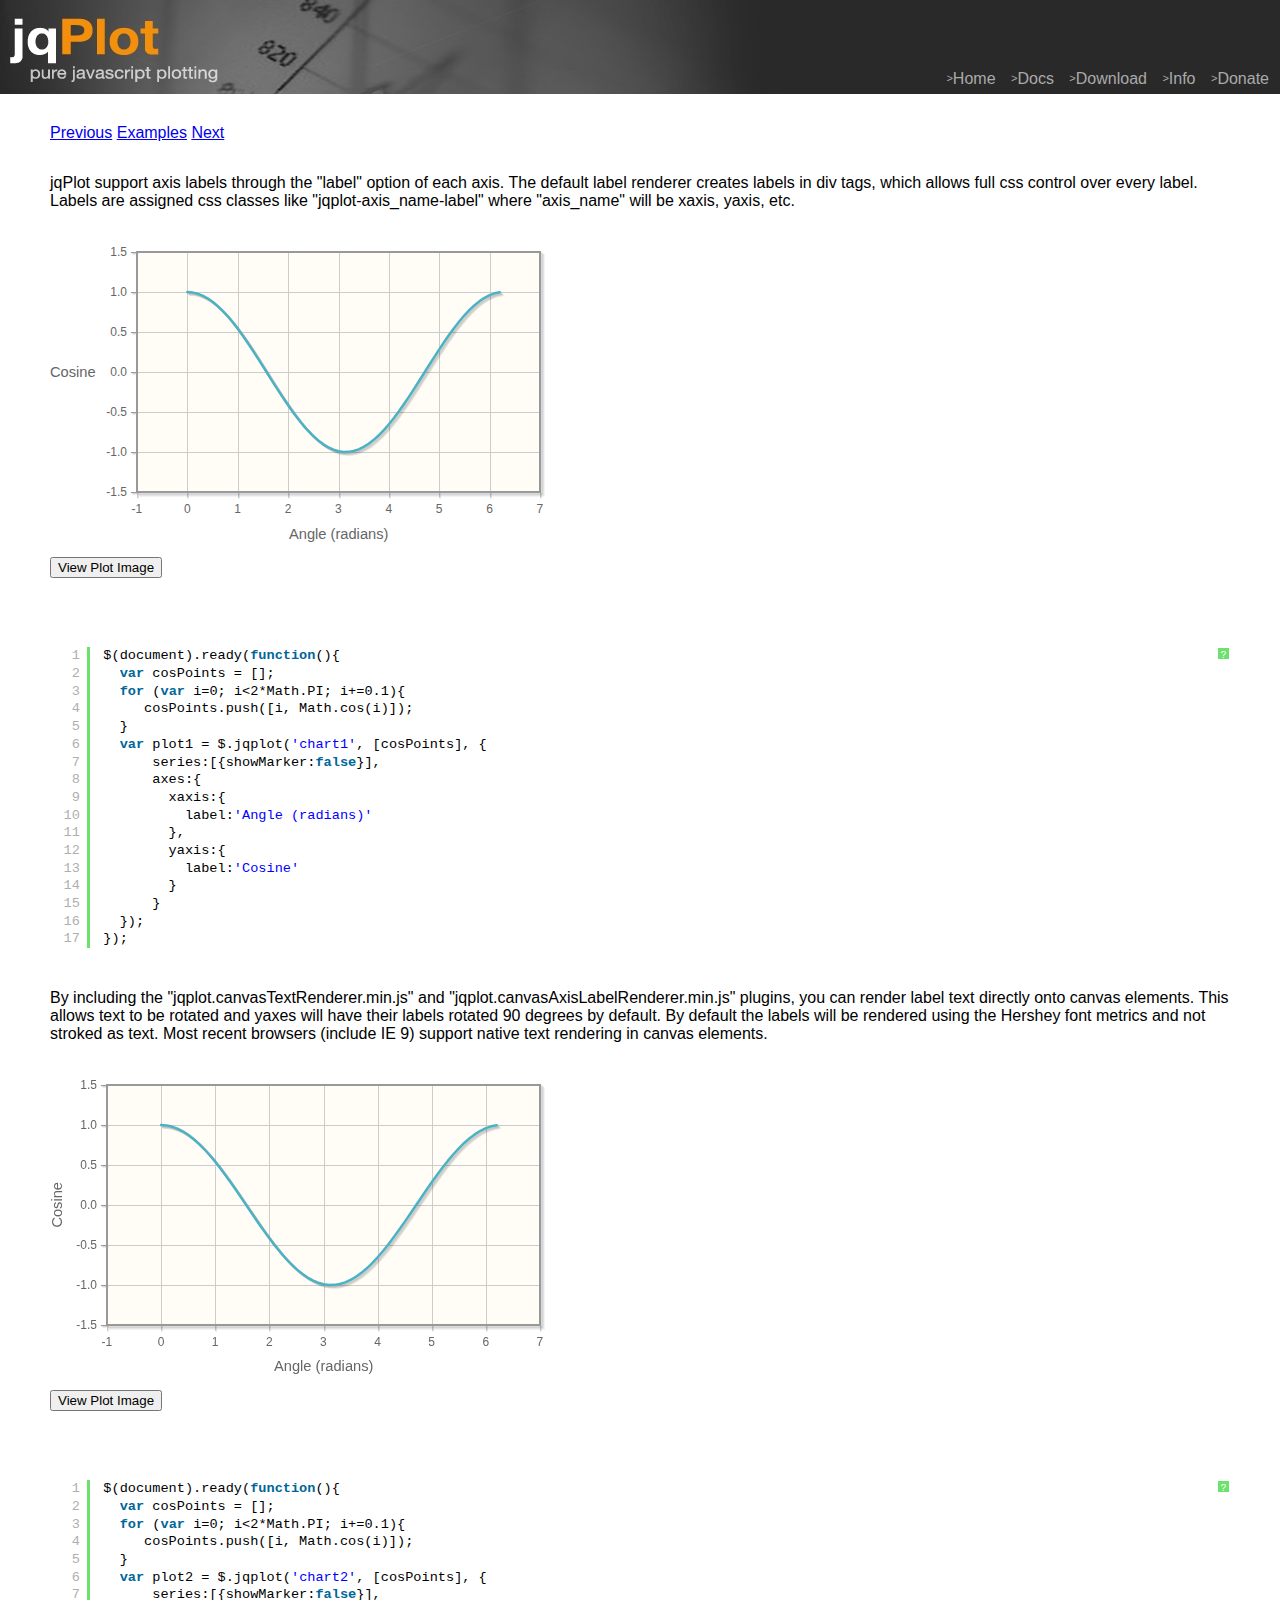
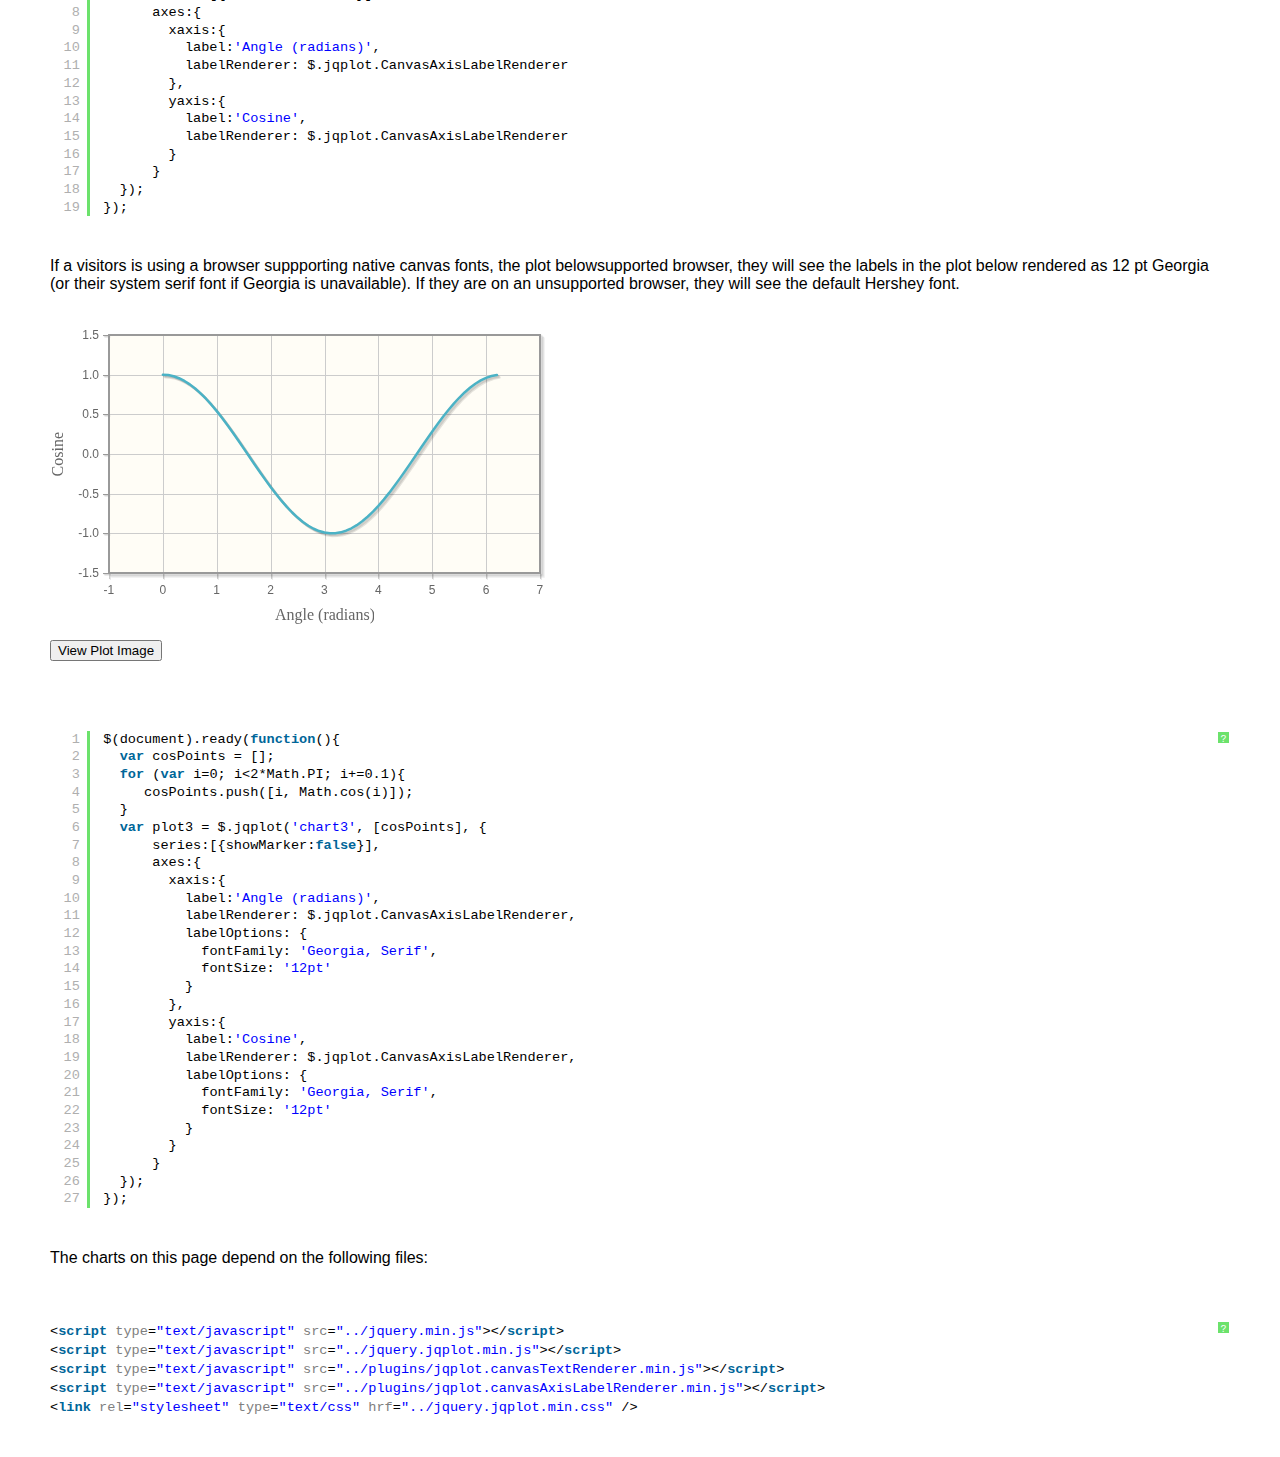
<file: NASASolarEnergy/WebContent/jqplotdist/examples/axisLabelTests.html>
<!DOCTYPE html>

<html>
<head>
	
	<title>Line Charts and Options</title>

    <link class="include" rel="stylesheet" type="text/css" href="../jquery.jqplot.min.css" />
    <link rel="stylesheet" type="text/css" href="examples.min.css" />
    <link type="text/css" rel="stylesheet" href="syntaxhighlighter/styles/shCoreDefault.min.css" />
    <link type="text/css" rel="stylesheet" href="syntaxhighlighter/styles/shThemejqPlot.min.css" />
  
  <!--[if lt IE 9]><script language="javascript" type="text/javascript" src="../excanvas.js"></script><![endif]-->
    <script class="include" type="text/javascript" src="../jquery.min.js"></script>
    
   
</head>
<body>
    <div class="logo">
   <div class="nav">
   <a class="nav" href="../../../index.php"><span>&gt;</span>Home</a>
   <a class="nav"  href="../../../docs/"><span>&gt;</span>Docs</a>
   <a class="nav"  href="../../download/"><span>&gt;</span>Download</a>
   <a class="nav" href="../../../info.php"><span>&gt;</span>Info</a>
   <a class="nav"  href="../../../donate.php"><span>&gt;</span>Donate</a>
   </div>
</div>
    <div class="example-content">

    <div class="example-nav">
  <a href="area.html">Previous</a> <a href="./">Examples</a> <a href="axisLabelsRotatedText.html">Next</a></div>

      
<!-- Example scripts go here -->

<p>jqPlot support axis labels through the "label" option of each axis.  The default label renderer creates labels in div tags, which allows full css control over every label.  Labels are assigned css classes like "jqplot-axis_name-label" where "axis_name" will be xaxis, yaxis, etc.</p>

<div id="chart1" style="height:300px; width:500px;"></div>

<pre class="code prettyprint brush: js"></pre>


<p>By including the "jqplot.canvasTextRenderer.min.js" and "jqplot.canvasAxisLabelRenderer.min.js" plugins, you can render label text directly onto canvas elements.  This allows text to be rotated and yaxes will have their labels rotated 90 degrees by default.   By default the labels will be rendered using the Hershey font metrics and not stroked as text.  Most recent browsers (include IE 9) support native text rendering in canvas elements.</p>

<div id="chart2" style="height:300px; width:500px;"></div>

<pre class="code prettyprint brush: js"></pre>

      
<p>If a visitors is using a browser suppporting native canvas fonts, the plot belowsupported browser, they will see the labels in the plot below rendered as 12 pt Georgia (or their system serif font if Georgia is unavailable).  If they are on an unsupported browser, they will see the default Hershey font.</p>

<div id="chart3" style="height:300px; width:500px;"></div>

<pre class="code prettyprint brush: js"></pre>


  
<script class="code" type="text/javascript">
$(document).ready(function(){
  var cosPoints = []; 
  for (var i=0; i<2*Math.PI; i+=0.1){ 
     cosPoints.push([i, Math.cos(i)]); 
  } 
  var plot1 = $.jqplot('chart1', [cosPoints], {  
      series:[{showMarker:false}],
      axes:{
        xaxis:{
          label:'Angle (radians)'
        },
        yaxis:{
          label:'Cosine'
        }
      }
  });
});
</script>
  
<script class="code" type="text/javascript">
$(document).ready(function(){
  var cosPoints = []; 
  for (var i=0; i<2*Math.PI; i+=0.1){ 
     cosPoints.push([i, Math.cos(i)]); 
  } 
  var plot2 = $.jqplot('chart2', [cosPoints], {  
      series:[{showMarker:false}],
      axes:{
        xaxis:{
          label:'Angle (radians)',
          labelRenderer: $.jqplot.CanvasAxisLabelRenderer
        },
        yaxis:{
          label:'Cosine',
          labelRenderer: $.jqplot.CanvasAxisLabelRenderer
        }
      }
  });
});
</script>
  
<script class="code" type="text/javascript">
$(document).ready(function(){
  var cosPoints = []; 
  for (var i=0; i<2*Math.PI; i+=0.1){ 
     cosPoints.push([i, Math.cos(i)]); 
  } 
  var plot3 = $.jqplot('chart3', [cosPoints], {  
      series:[{showMarker:false}],
      axes:{
        xaxis:{
          label:'Angle (radians)',
          labelRenderer: $.jqplot.CanvasAxisLabelRenderer,
          labelOptions: {
            fontFamily: 'Georgia, Serif',
            fontSize: '12pt'
          }
        },
        yaxis:{
          label:'Cosine',
          labelRenderer: $.jqplot.CanvasAxisLabelRenderer,
          labelOptions: {
            fontFamily: 'Georgia, Serif',
            fontSize: '12pt'
          }
        }
      }
  });
});
</script>



<!-- End example scripts -->

<!-- Don't touch this! -->


    <script class="include" type="text/javascript" src="../jquery.jqplot.min.js"></script>
    <script type="text/javascript" src="syntaxhighlighter/scripts/shCore.min.js"></script>
    <script type="text/javascript" src="syntaxhighlighter/scripts/shBrushJScript.min.js"></script>
    <script type="text/javascript" src="syntaxhighlighter/scripts/shBrushXml.min.js"></script>
<!-- End Don't touch this! -->

<!-- Additional plugins go here -->

  <script class="include" type="text/javascript" src="../plugins/jqplot.canvasTextRenderer.min.js"></script>
  <script class="include" type="text/javascript" src="../plugins/jqplot.canvasAxisLabelRenderer.min.js"></script>

<!-- End additional plugins -->


	</div>	
	<script type="text/javascript" src="example.min.js"></script>

</body>


</html>
</file>
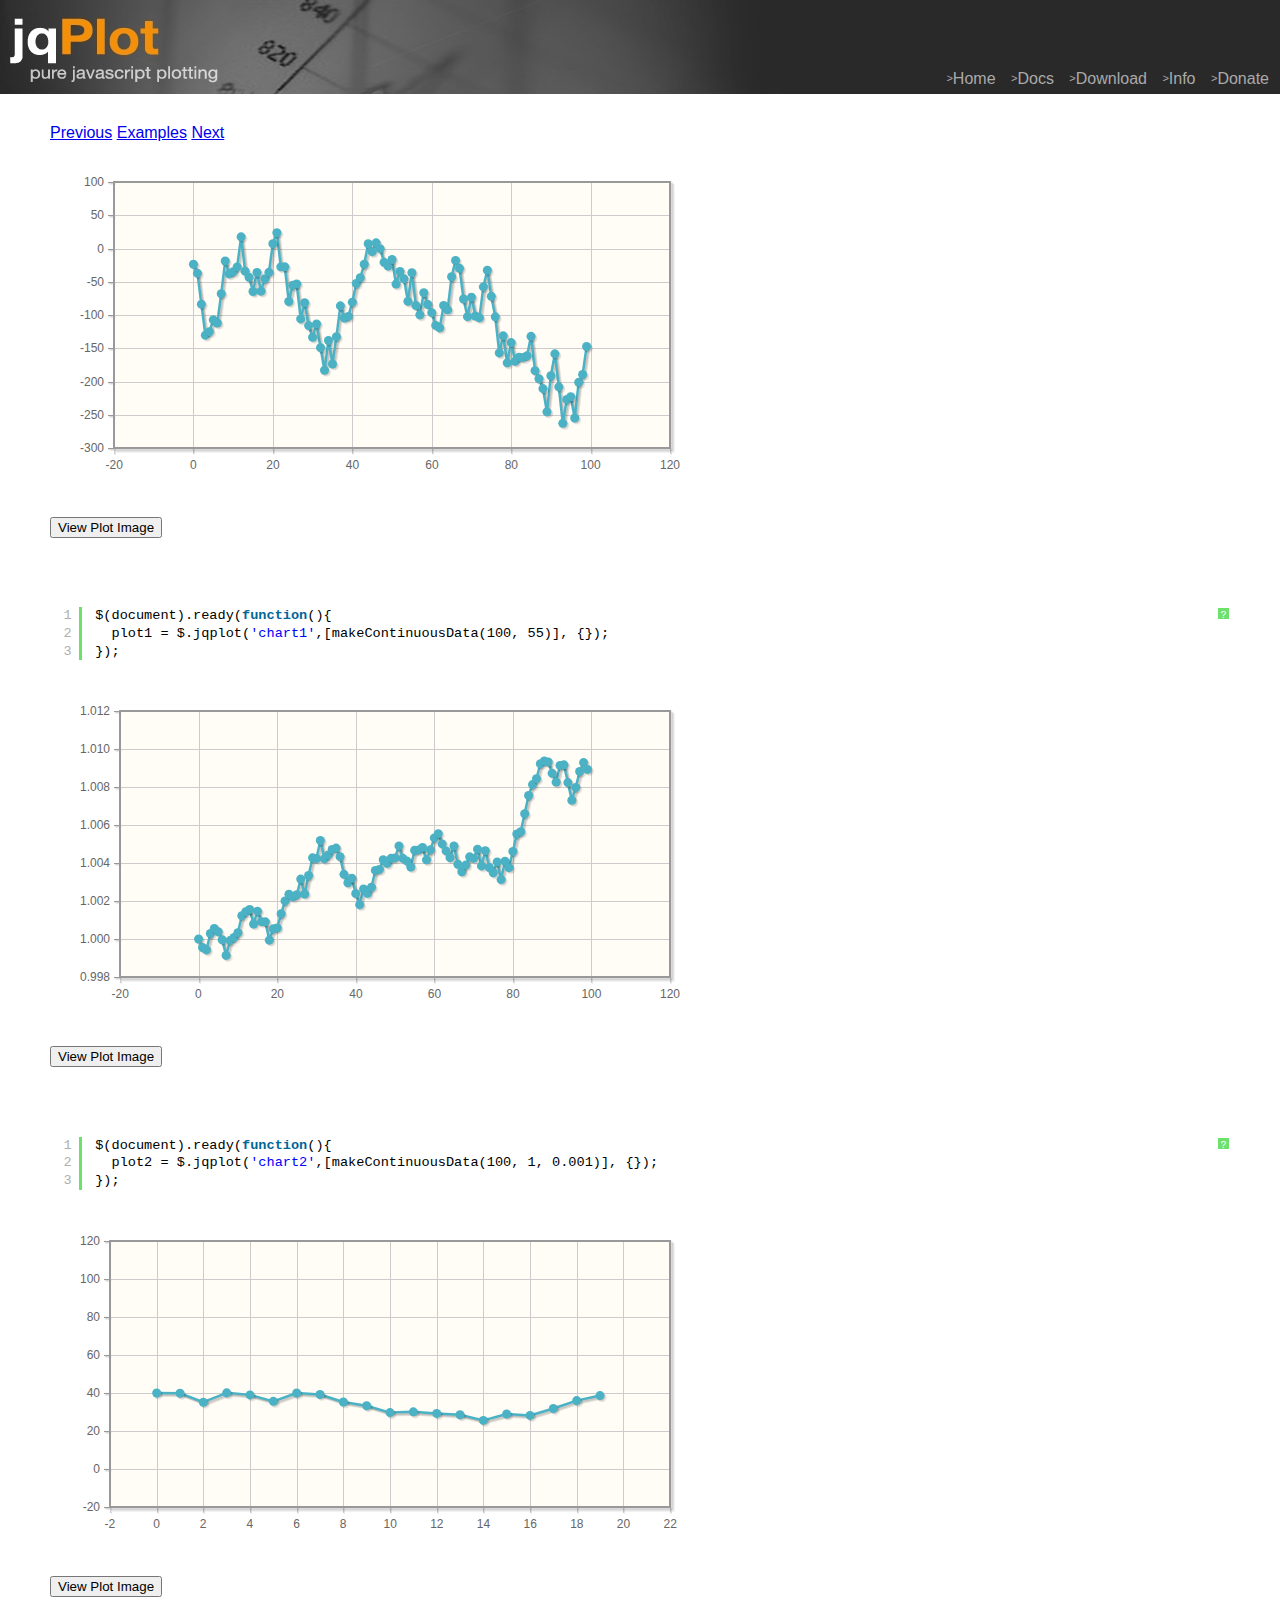
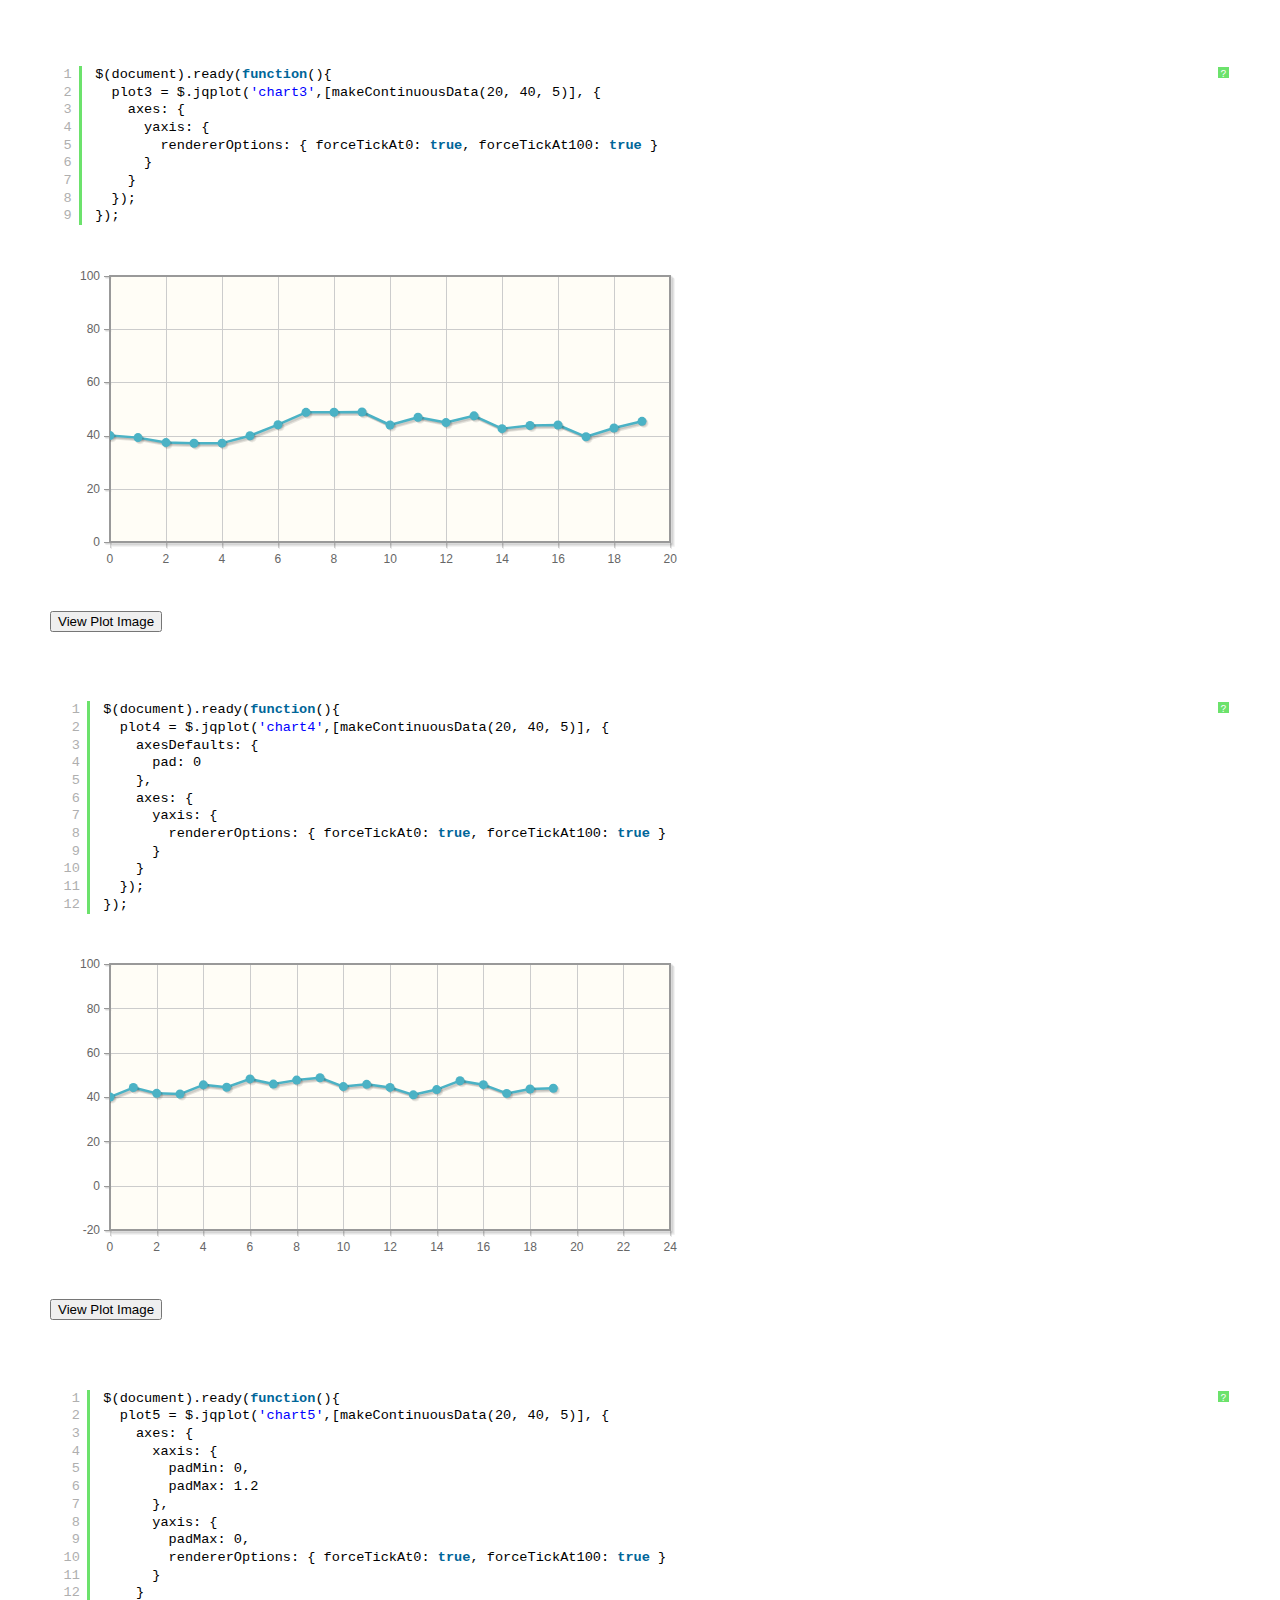
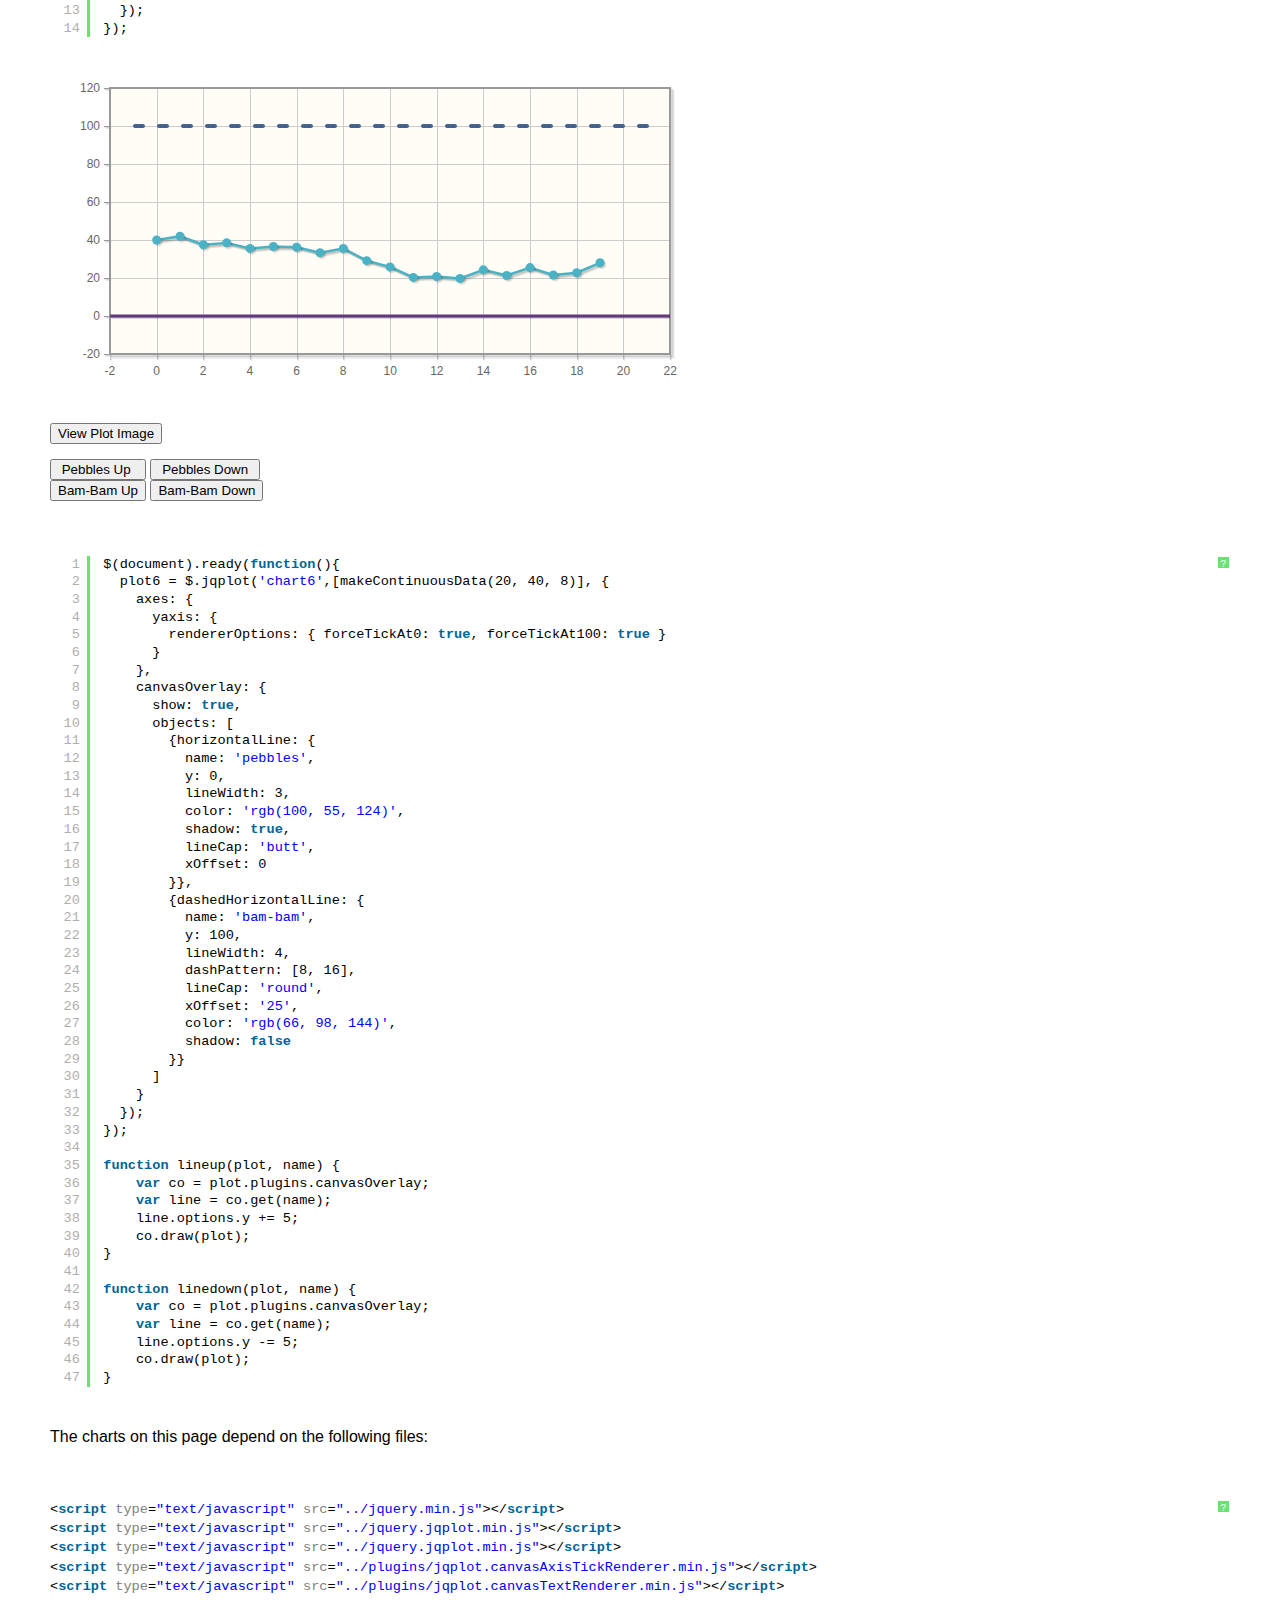
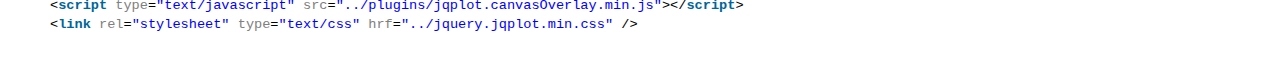
<file: NASASolarEnergy/WebContent/jqplotdist/examples/axisScalingForceTickAt.html>
<!DOCTYPE html>

<html>
<head>
	
	<title>Force Plot to Have Tick at 0 or 100</title>

    <link class="include" rel="stylesheet" type="text/css" href="../jquery.jqplot.min.css" />
    <link rel="stylesheet" type="text/css" href="examples.min.css" />
    <link type="text/css" rel="stylesheet" href="syntaxhighlighter/styles/shCoreDefault.min.css" />
    <link type="text/css" rel="stylesheet" href="syntaxhighlighter/styles/shThemejqPlot.min.css" />
  
  <!--[if lt IE 9]><script language="javascript" type="text/javascript" src="../excanvas.js"></script><![endif]-->
    <script class="include" type="text/javascript" src="../jquery.min.js"></script>
    
   
</head>
<body>
    <div class="logo">
   <div class="nav">
   <a class="nav" href="../../../index.php"><span>&gt;</span>Home</a>
   <a class="nav"  href="../../../docs/"><span>&gt;</span>Docs</a>
   <a class="nav"  href="../../download/"><span>&gt;</span>Download</a>
   <a class="nav" href="../../../info.php"><span>&gt;</span>Info</a>
   <a class="nav"  href="../../../donate.php"><span>&gt;</span>Donate</a>
   </div>
</div>
    <div class="example-content">

    <div class="example-nav">
  <a href="axisLabelsRotatedText.html">Previous</a> <a href="./">Examples</a> <a href="bandedLine.html">Next</a></div>

      
<!-- Example scripts go here -->


<script language="javascript" type="text/javascript">

  function makeContinuousData(npoints, ybase, yvariation) {
      var data = [];
      if (yvariation == null) {
          yvariation = ybase;
          ybase = (Math.random() - 0.5) * 2 * yvariation;
      }
      for (j=0; j<npoints; j++) {
          data.push([j, ybase]);
          ybase += (Math.random() - 0.5) * 2 * yvariation;
      }
      return data;
  }

  function makeRandomData(npoints, yvariation) {
      var data = [];
      for (j=0; j<npoints; j++) {
          var y = (Math.random() - 0.5) * 2 * yvariation;
          data.push([j, y]);
      }
      return data;
  }
  function makeDualContinuousData(npoints, xbase, xvariation, ybase, yvariation) {
      var data = [];
      if (ybase == null && yvariation == null) {
          xvariation = xbase;
          yvariation = xvariation;
          xbase = (Math.random() - 0.5) * 2 * xvariation;
          ybase = (Math.random() - 0.5) * 2 * yvariation;
      }
      for (j=0; j<npoints; j++) {
          data.push([xbase, ybase]);
          xbase += (Math.random()) * xvariation;
          ybase += (Math.random() - 0.5) * 2 * yvariation;
      }
      return data;
  }

  var plotOptions = {
      axes: {
          yaxis: {
              rendererOptions: { forceTickAt0:  true, forceTickAt100: true }
          }
      }
  };

</script>

<script class="code" type="text/javascript"> 
$(document).ready(function(){
  plot1 = $.jqplot('chart1',[makeContinuousData(100, 55)], {});
});
</script>

<script class="code" type="text/javascript"> 
$(document).ready(function(){
  plot2 = $.jqplot('chart2',[makeContinuousData(100, 1, 0.001)], {});
});
</script>

<script class="code" type="text/javascript"> 
$(document).ready(function(){
  plot3 = $.jqplot('chart3',[makeContinuousData(20, 40, 5)], {
    axes: {
      yaxis: {
        rendererOptions: { forceTickAt0: true, forceTickAt100: true }
      }
    }
  });
});
</script>

<script class="code" type="text/javascript"> 
$(document).ready(function(){
  plot4 = $.jqplot('chart4',[makeContinuousData(20, 40, 5)], {
    axesDefaults: {
      pad: 0
    },
    axes: {
      yaxis: {
        rendererOptions: { forceTickAt0: true, forceTickAt100: true }
      }
    }
  });
});
</script>

<script class="code" type="text/javascript"> 
$(document).ready(function(){
  plot5 = $.jqplot('chart5',[makeContinuousData(20, 40, 5)], {
    axes: {
      xaxis: {
        padMin: 0,
        padMax: 1.2
      },
      yaxis: {
        padMax: 0,
        rendererOptions: { forceTickAt0: true, forceTickAt100: true }
      }
    }
  });
});
</script>

<script class="code" type="text/javascript"> 
$(document).ready(function(){
  plot6 = $.jqplot('chart6',[makeContinuousData(20, 40, 8)], {
    axes: {
      yaxis: {
        rendererOptions: { forceTickAt0: true, forceTickAt100: true }
      }
    },
    canvasOverlay: {
      show: true,
      objects: [
        {horizontalLine: {
          name: 'pebbles',
          y: 0,
          lineWidth: 3,
          color: 'rgb(100, 55, 124)',
          shadow: true,
          lineCap: 'butt',
          xOffset: 0
        }},
        {dashedHorizontalLine: {
          name: 'bam-bam',
          y: 100,
          lineWidth: 4,
          dashPattern: [8, 16],
          lineCap: 'round',
          xOffset: '25',
          color: 'rgb(66, 98, 144)',
          shadow: false
        }}
      ]
    }
  });
});

function lineup(plot, name) {
    var co = plot.plugins.canvasOverlay;
    var line = co.get(name);
    line.options.y += 5;
    co.draw(plot);
}

function linedown(plot, name) {
    var co = plot.plugins.canvasOverlay;
    var line = co.get(name);
    line.options.y -= 5;
    co.draw(plot);
}

</script>

<div id="chart1" style="height:300px; width:600px;margin: 30px;"></div>
<pre class="code brush: js"></pre>
<div id="chart2" style="height:300px; width:600px;margin: 30px;"></div>
<pre class="code brush: js"></pre>
<div id="chart3" style="height:300px; width:600px;margin: 30px;"></div>
<pre class="code brush: js"></pre>
<div id="chart4" style="height:300px; width:600px;margin: 30px;"></div>
<pre class="code brush: js"></pre>
<div id="chart5" style="height:300px; width:600px;margin: 30px;"></div>
<pre class="code brush: js"></pre>
<div id="chart6" style="height:300px; width:600px;margin: 30px;"></div>

<div>
<button onclick="lineup(plot6, 'pebbles')">&nbsp;Pebbles Up&nbsp;&nbsp;</button>
<button onclick="linedown(plot6, 'pebbles')">&nbsp;Pebbles Down&nbsp;</button>
</div>
<div>
<button onclick="lineup(plot6, 'bam-bam')">Bam-Bam Up</button>
<button onclick="linedown(plot6, 'bam-bam')">Bam-Bam Down</button>
</div>

<pre class="code brush: js"></pre>

<!-- End example scripts -->

<!-- Don't touch this! -->


    <script class="include" type="text/javascript" src="../jquery.jqplot.min.js"></script>
    <script type="text/javascript" src="syntaxhighlighter/scripts/shCore.min.js"></script>
    <script type="text/javascript" src="syntaxhighlighter/scripts/shBrushJScript.min.js"></script>
    <script type="text/javascript" src="syntaxhighlighter/scripts/shBrushXml.min.js"></script>
<!-- Additional plugins go here -->


  <script class="include" type="text/javascript" src="../jquery.jqplot.min.js"></script>
  <script class="include" type="text/javascript" src="../plugins/jqplot.canvasAxisTickRenderer.min.js"></script>
  <script class="include" type="text/javascript" src="../plugins/jqplot.canvasTextRenderer.min.js"></script>
  <script class="include" type="text/javascript" src="../plugins/jqplot.canvasOverlay.min.js"></script>

<!-- End additional plugins -->


	</div>	
	<script type="text/javascript" src="example.min.js"></script>

</body>


</html>
</file>
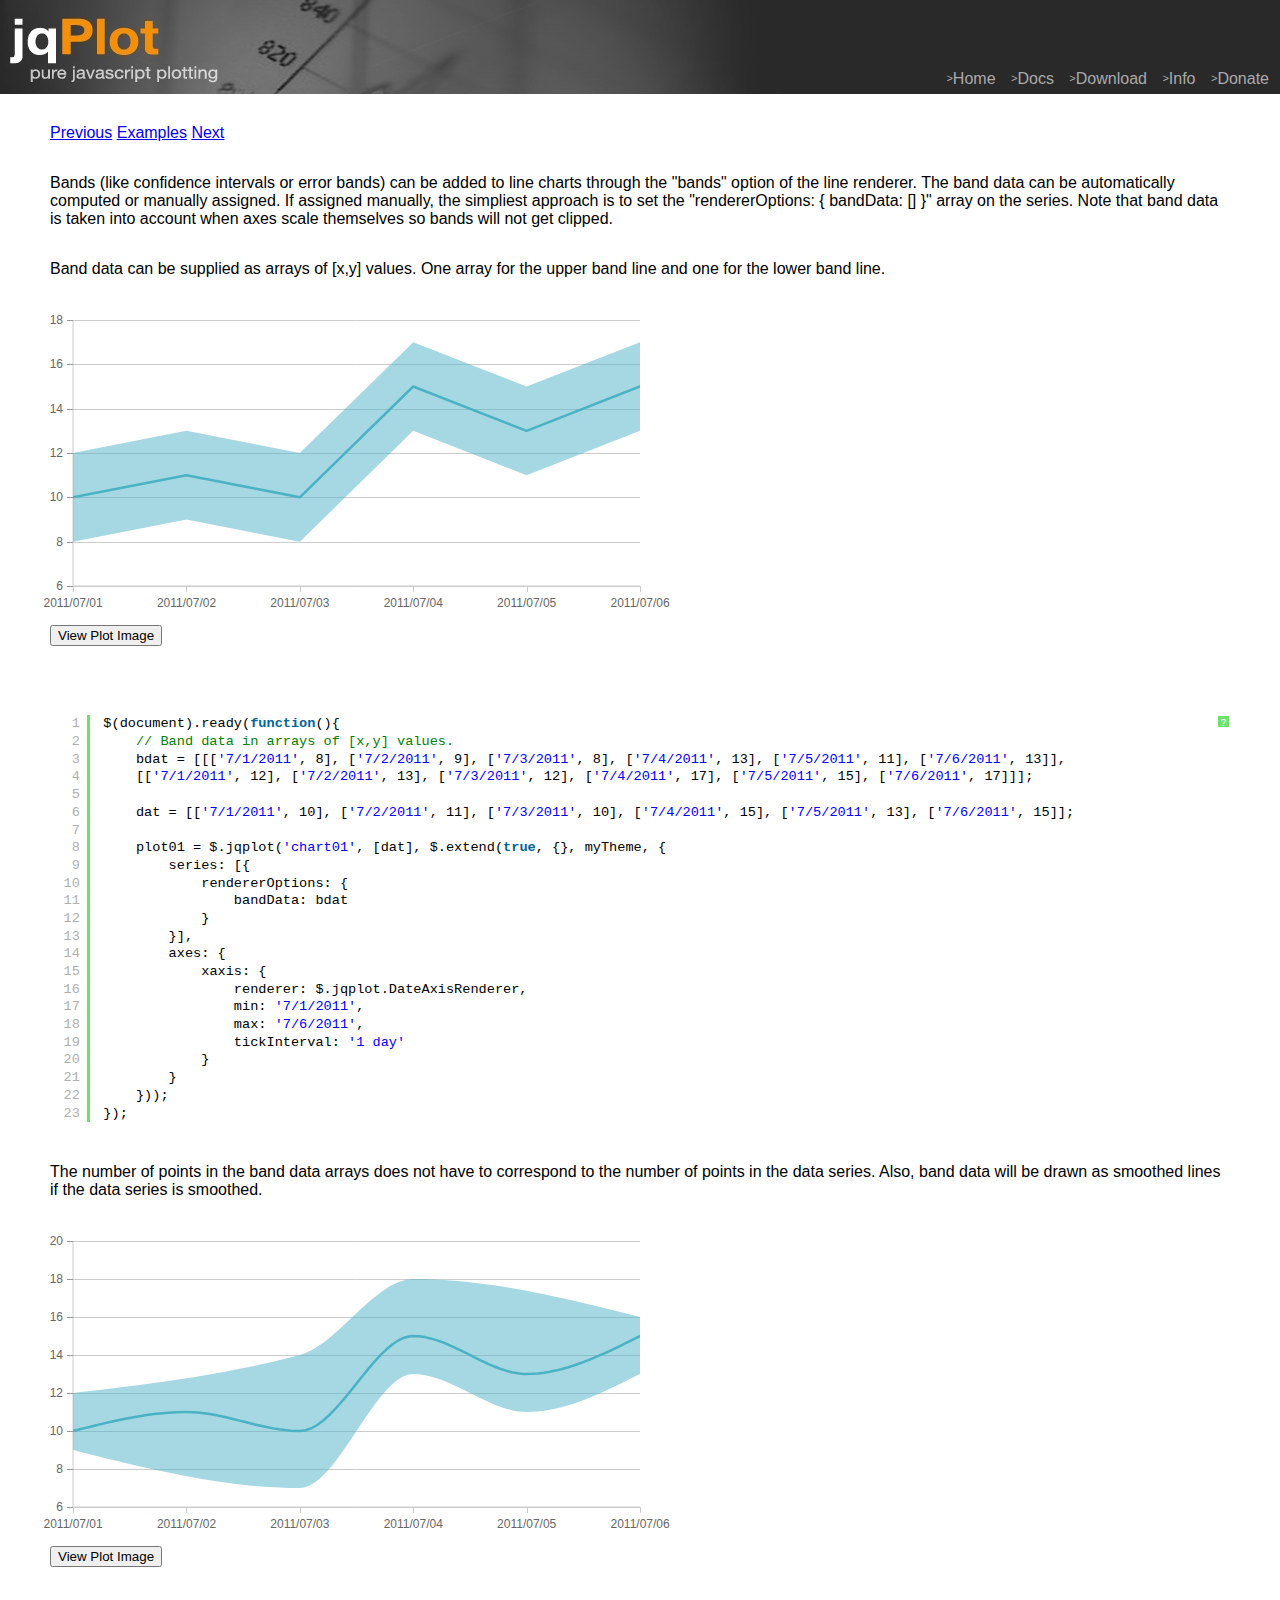
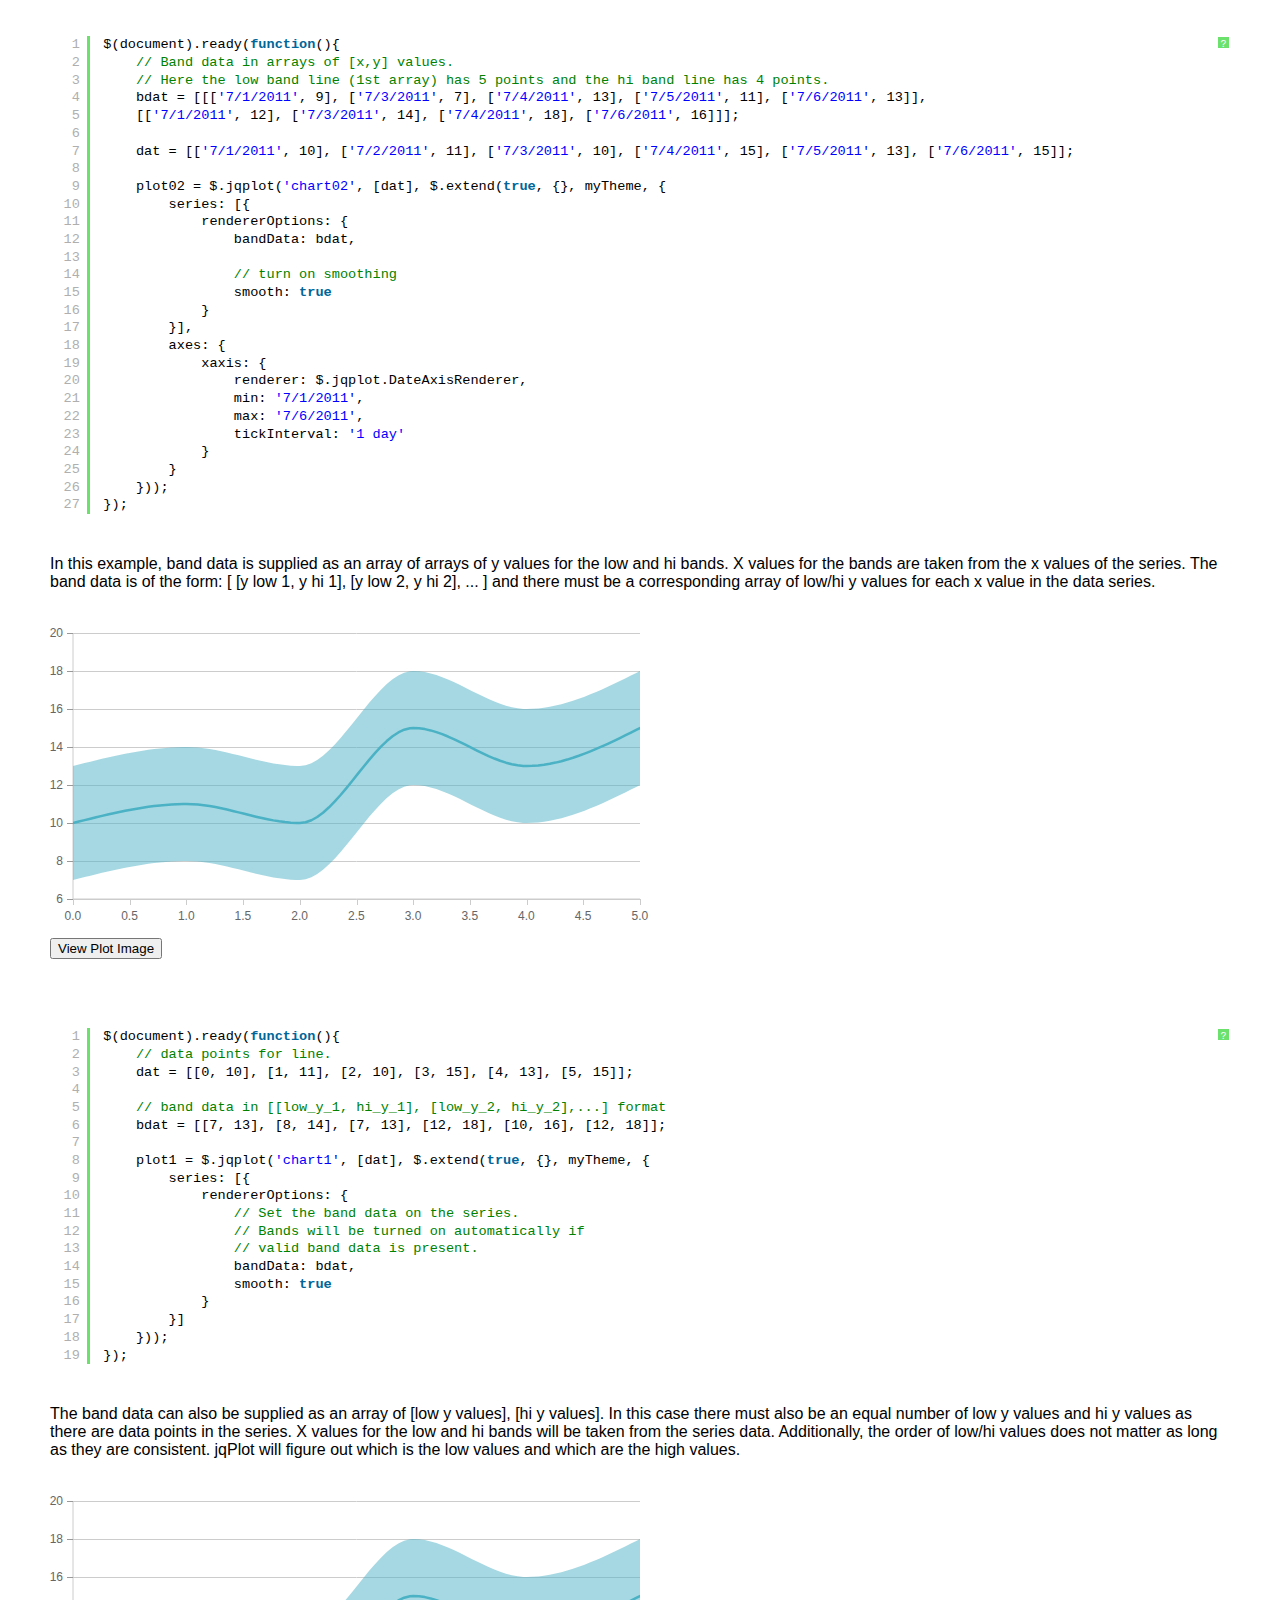
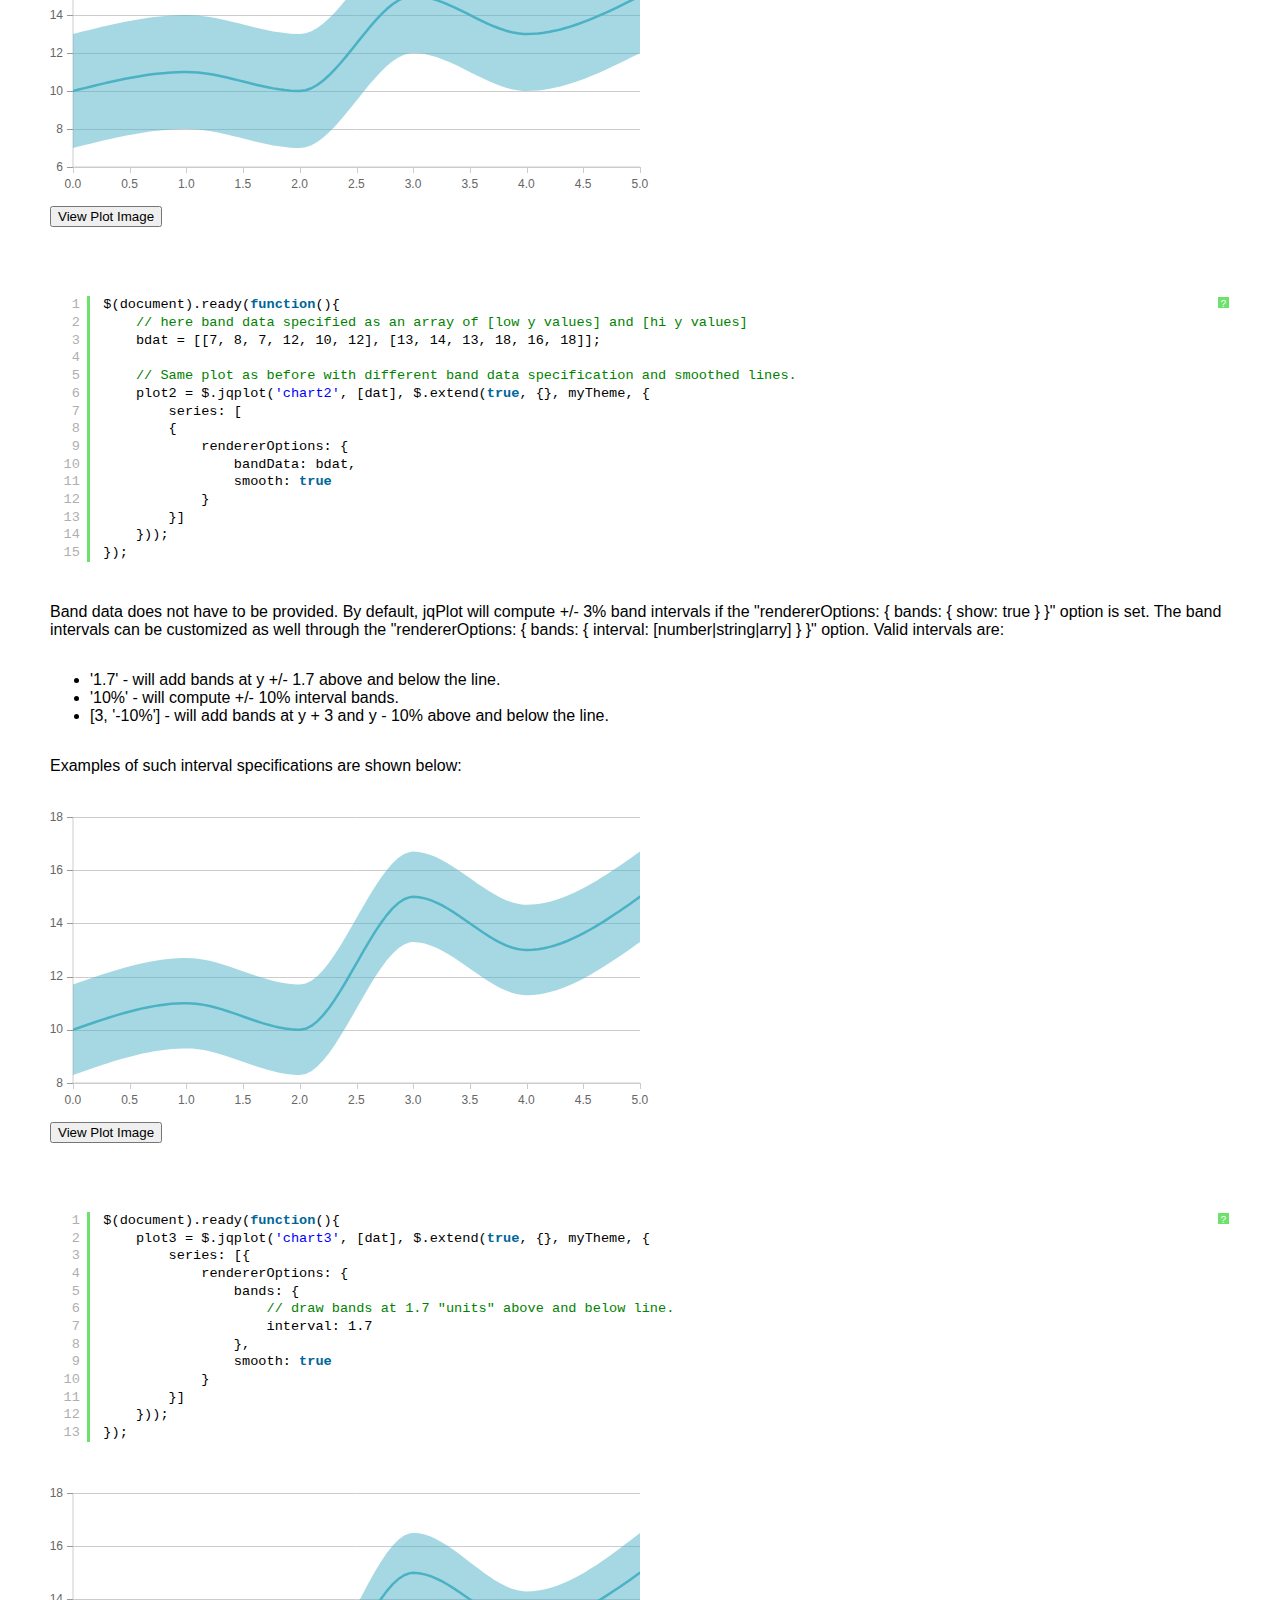
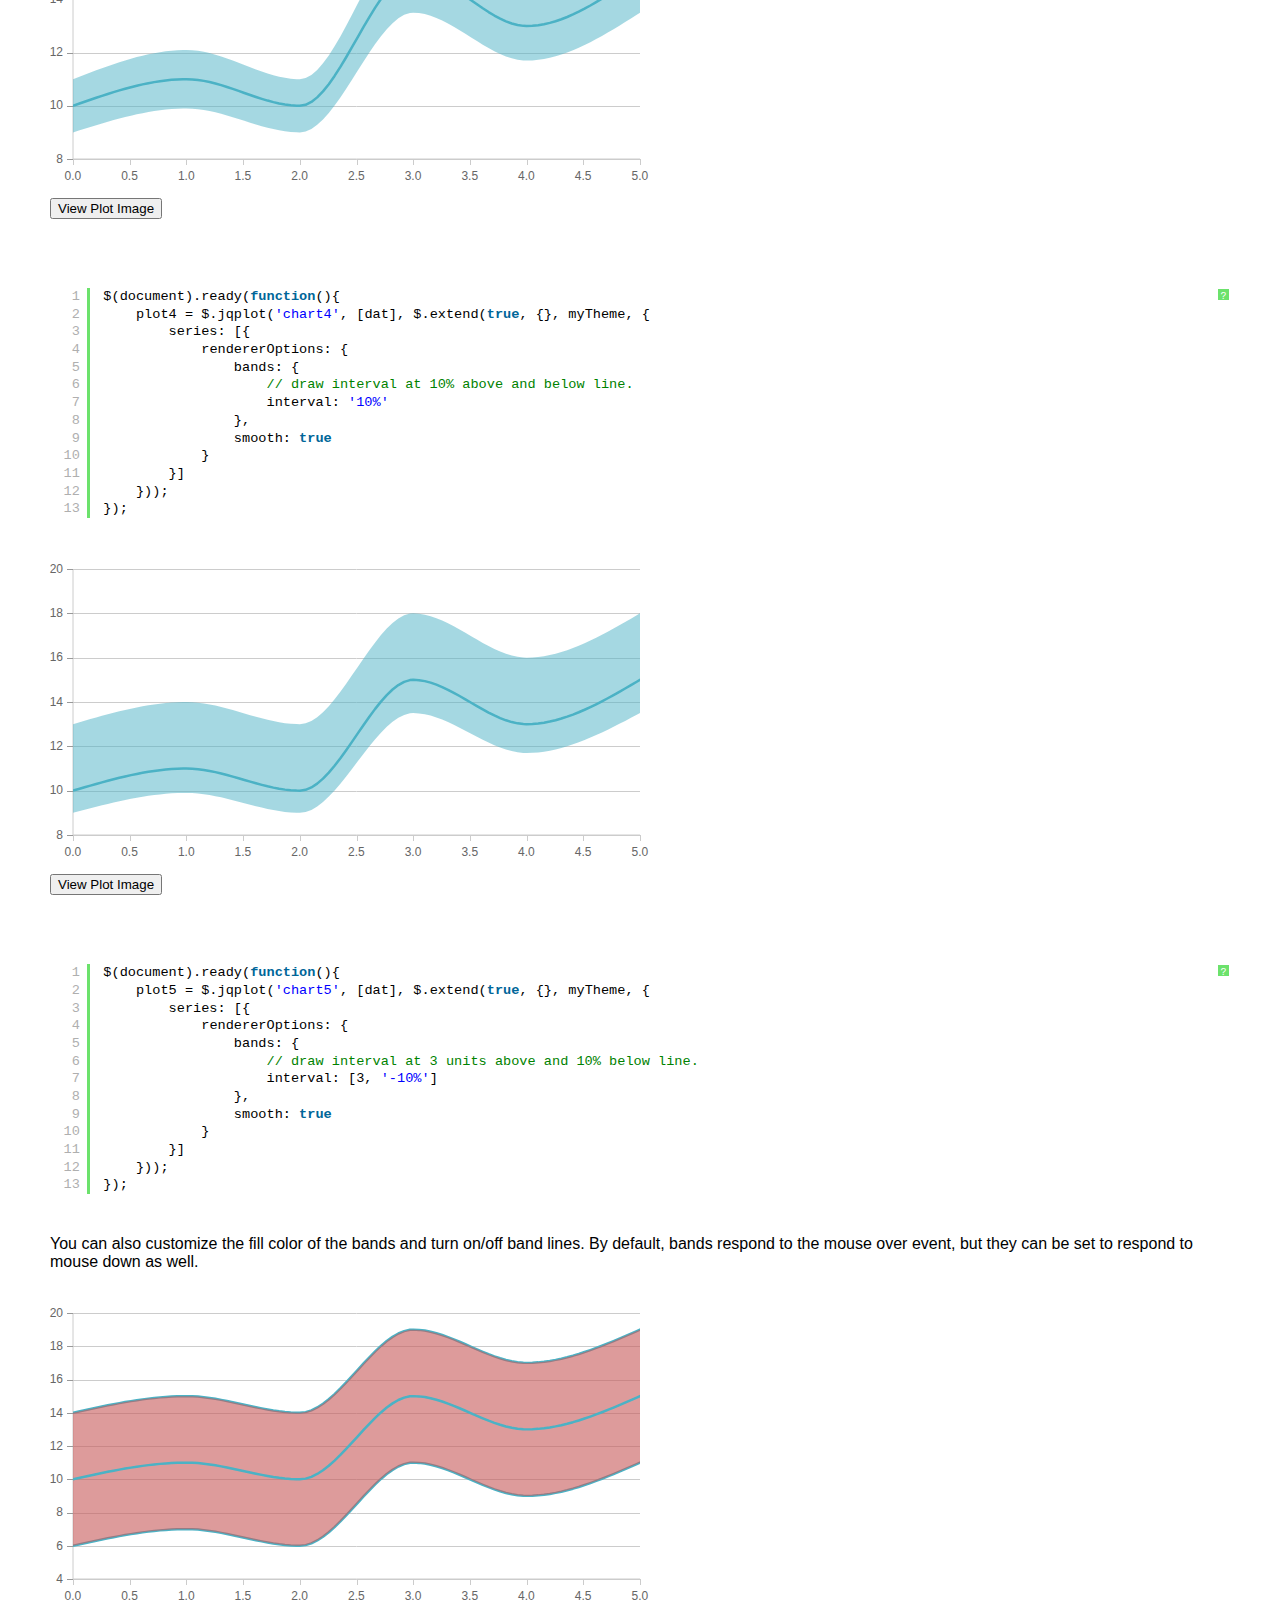
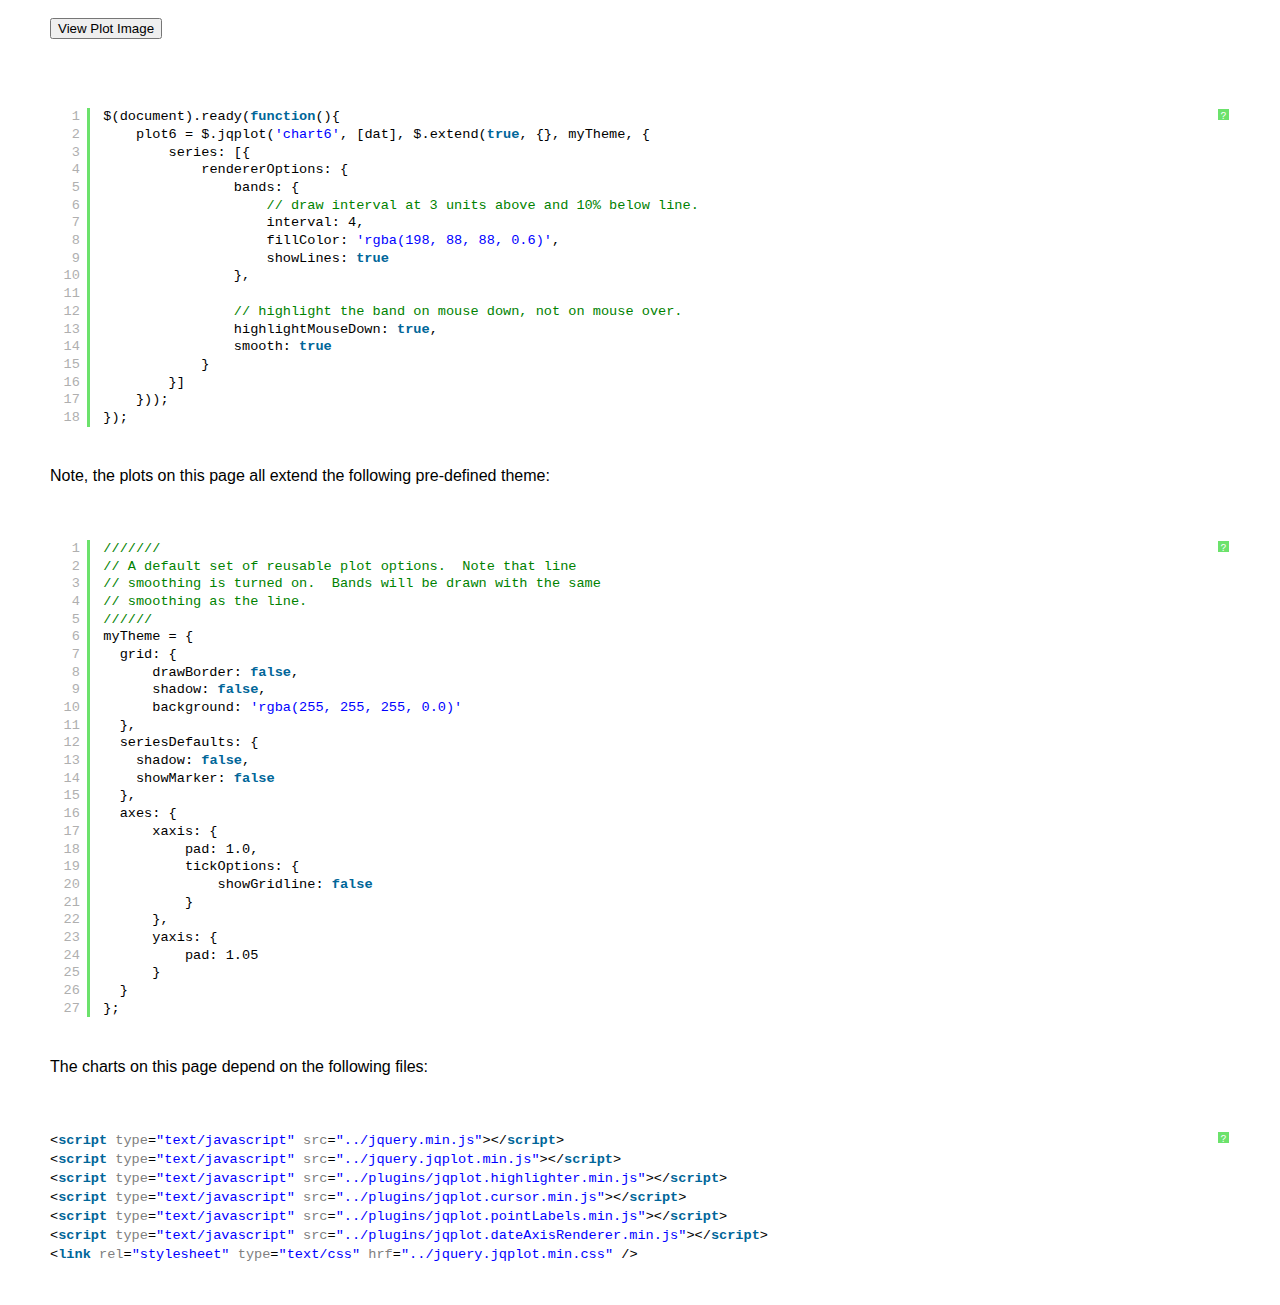
<file: NASASolarEnergy/WebContent/jqplotdist/examples/bandedLine.html>
<!DOCTYPE html>

<html>
<head>
	
	<title>Error Bands and Confidence Intervals</title>

    <link class="include" rel="stylesheet" type="text/css" href="../jquery.jqplot.min.css" />
    <link rel="stylesheet" type="text/css" href="examples.min.css" />
    <link type="text/css" rel="stylesheet" href="syntaxhighlighter/styles/shCoreDefault.min.css" />
    <link type="text/css" rel="stylesheet" href="syntaxhighlighter/styles/shThemejqPlot.min.css" />
  
  <!--[if lt IE 9]><script language="javascript" type="text/javascript" src="../excanvas.js"></script><![endif]-->
    <script class="include" type="text/javascript" src="../jquery.min.js"></script>
    
   
</head>
<body>
    <div class="logo">
   <div class="nav">
   <a class="nav" href="../../../index.php"><span>&gt;</span>Home</a>
   <a class="nav"  href="../../../docs/"><span>&gt;</span>Docs</a>
   <a class="nav"  href="../../download/"><span>&gt;</span>Download</a>
   <a class="nav" href="../../../info.php"><span>&gt;</span>Info</a>
   <a class="nav"  href="../../../donate.php"><span>&gt;</span>Donate</a>
   </div>
</div>
    <div class="example-content">

    <div class="example-nav">
  <a href="axisScalingForceTickAt.html">Previous</a> <a href="./">Examples</a> <a href="bar-charts.html">Next</a></div>

      
<!-- Example scripts go here -->
<p>Bands (like confidence intervals or error bands) can be added to line charts through the "bands" option of the line renderer.  The band data can be automatically computed or manually assigned.  If assigned manually, the simpliest approach is to set the "rendererOptions: { bandData: [] }" array on the series.  Note that band data is taken into account when axes scale themselves so bands will not get clipped.</p>


<p>Band data can be supplied as arrays of [x,y] values.  One array for the upper band line and one for the lower band line.</p>

 <div id="chart01" style="height:300px; width:600px;"></div>
    <pre class="code brush:js"></pre>


<p>The number of points in the band data arrays does not have to correspond to the number of points in the data series.  Also, band data will be drawn as smoothed lines if the data series is smoothed.</p>

 <div id="chart02" style="height:300px; width:600px;"></div>
    <pre class="code brush:js"></pre>

<p>In this example, band data is supplied as an array of arrays of y values for the low and hi bands.  X values for the bands are taken from the x values of the series.  The band data is of the form:  [ [y low 1, y hi 1], [y low 2, y hi 2], ... ] and there must be a corresponding array of low/hi y values for each x value in the data series.</p>

 <div id="chart1" style="height:300px; width:600px;"></div>
    <pre class="code brush:js"></pre>

<p>The band data can also be supplied as an array of [low y values], [hi y values].  In this case there must also be an equal number of low y values and hi y values as there are data points in the series.  X values for the low and hi bands will be taken from the series data.  Additionally, the order of low/hi values does not matter as long as they are consistent.  jqPlot will figure out which is the low values and which are the high values.</p>

 <div id="chart2" style="height:300px; width:600px;"></div>
    <pre class="code brush:js"></pre>

<p>Band data does not have to be provided.  By default, jqPlot will compute +/- 3% band intervals if the "rendererOptions: { bands: { show: true } }" option is set.  The band intervals can be customized as well through the "rendererOptions: { bands: { interval: [number|string|arry] } }" option.  Valid intervals are:</p>

<ul>
<li> '1.7' - will add bands at y +/- 1.7 above and below the line.</li>
<li> '10%' - will compute +/- 10% interval bands.</li>
<li> [3, '-10%'] - will add bands at y + 3 and y - 10% above and below the line.</li>
</ul>

<p>Examples of such interval specifications are shown below:</p>

 <div id="chart3" style="height:300px; width:600px;"></div>
    <pre class="code brush:js"></pre>
 <div id="chart4" style="height:300px; width:600px;"></div>
    <pre class="code brush:js"></pre>

 <div id="chart5" style="height:300px; width:600px;"></div>
    <pre class="code brush:js"></pre>
    
<p>You can also customize the fill color of the bands and turn on/off band lines.  By default, bands respond to the mouse over event, but they can be set to respond to mouse down as well.</p>
 <div id="chart6" style="height:300px; width:600px;"></div>
    <pre class="code brush:js"></pre>

<p>Note, the plots on this page all extend the following pre-defined theme:</p>

    <pre class="code brush:js"></pre>


<script class="code" type="text/javascript">
$(document).ready(function(){
    // Band data in arrays of [x,y] values.
    bdat = [[['7/1/2011', 8], ['7/2/2011', 9], ['7/3/2011', 8], ['7/4/2011', 13], ['7/5/2011', 11], ['7/6/2011', 13]], 
    [['7/1/2011', 12], ['7/2/2011', 13], ['7/3/2011', 12], ['7/4/2011', 17], ['7/5/2011', 15], ['7/6/2011', 17]]];
    
    dat = [['7/1/2011', 10], ['7/2/2011', 11], ['7/3/2011', 10], ['7/4/2011', 15], ['7/5/2011', 13], ['7/6/2011', 15]];

    plot01 = $.jqplot('chart01', [dat], $.extend(true, {}, myTheme, {
        series: [{
            rendererOptions: {
                bandData: bdat
            }
        }],
        axes: {
            xaxis: {
                renderer: $.jqplot.DateAxisRenderer,
                min: '7/1/2011',
                max: '7/6/2011',
                tickInterval: '1 day'
            }
        }
    }));
});
</script>

<script class="code" type="text/javascript">
$(document).ready(function(){
    // Band data in arrays of [x,y] values.
    // Here the low band line (1st array) has 5 points and the hi band line has 4 points.
    bdat = [[['7/1/2011', 9], ['7/3/2011', 7], ['7/4/2011', 13], ['7/5/2011', 11], ['7/6/2011', 13]], 
    [['7/1/2011', 12], ['7/3/2011', 14], ['7/4/2011', 18], ['7/6/2011', 16]]];
    
    dat = [['7/1/2011', 10], ['7/2/2011', 11], ['7/3/2011', 10], ['7/4/2011', 15], ['7/5/2011', 13], ['7/6/2011', 15]];

    plot02 = $.jqplot('chart02', [dat], $.extend(true, {}, myTheme, {
        series: [{
            rendererOptions: {
                bandData: bdat,

                // turn on smoothing
                smooth: true
            }
        }],
        axes: {
            xaxis: {
                renderer: $.jqplot.DateAxisRenderer,
                min: '7/1/2011',
                max: '7/6/2011',
                tickInterval: '1 day'
            }
        }
    }));
});
</script>

<script class="code" type="text/javascript">
$(document).ready(function(){
    // data points for line.
    dat = [[0, 10], [1, 11], [2, 10], [3, 15], [4, 13], [5, 15]];

    // band data in [[low_y_1, hi_y_1], [low_y_2, hi_y_2],...] format
    bdat = [[7, 13], [8, 14], [7, 13], [12, 18], [10, 16], [12, 18]];

    plot1 = $.jqplot('chart1', [dat], $.extend(true, {}, myTheme, {
        series: [{
            rendererOptions: {
                // Set the band data on the series.
                // Bands will be turned on automatically if
                // valid band data is present.
                bandData: bdat,
                smooth: true
            }
        }]
    }));
});

</script>


<script class="code" type="text/javascript">

$(document).ready(function(){
    // here band data specified as an array of [low y values] and [hi y values]
    bdat = [[7, 8, 7, 12, 10, 12], [13, 14, 13, 18, 16, 18]];

    // Same plot as before with different band data specification and smoothed lines.
    plot2 = $.jqplot('chart2', [dat], $.extend(true, {}, myTheme, {
        series: [
        {
            rendererOptions: {
                bandData: bdat,
                smooth: true
            }
        }]
    }));
});

</script>

<script class="code" type="text/javascript">
$(document).ready(function(){
    plot3 = $.jqplot('chart3', [dat], $.extend(true, {}, myTheme, {
        series: [{
            rendererOptions: {
                bands: {
                    // draw bands at 1.7 "units" above and below line.
                    interval: 1.7
                },
                smooth: true
            }
        }]
    }));
});

</script>

<script class="code" type="text/javascript">
$(document).ready(function(){
    plot4 = $.jqplot('chart4', [dat], $.extend(true, {}, myTheme, {
        series: [{
            rendererOptions: {
                bands: {
                    // draw interval at 10% above and below line.
                    interval: '10%'
                },
                smooth: true
            }
        }]
    }));
});
</script>

<script class="code" type="text/javascript">
$(document).ready(function(){
    plot5 = $.jqplot('chart5', [dat], $.extend(true, {}, myTheme, {
        series: [{
            rendererOptions: {
                bands: {
                    // draw interval at 3 units above and 10% below line.
                    interval: [3, '-10%']
                },
                smooth: true
            }
        }]
    }));
});
</script>

<script class="code" type="text/javascript">
$(document).ready(function(){
    plot6 = $.jqplot('chart6', [dat], $.extend(true, {}, myTheme, {
        series: [{
            rendererOptions: {
                bands: {
                    // draw interval at 3 units above and 10% below line.
                    interval: 4,
                    fillColor: 'rgba(198, 88, 88, 0.6)',
                    showLines: true
                },

                // highlight the band on mouse down, not on mouse over.
                highlightMouseDown: true,
                smooth: true
            }
        }]
    }));
});
</script>

<script class="code" type="text/javascript">
///////
// A default set of reusable plot options.  Note that line
// smoothing is turned on.  Bands will be drawn with the same 
// smoothing as the line.
//////
myTheme = {
  grid: {
      drawBorder: false,
      shadow: false,
      background: 'rgba(255, 255, 255, 0.0)'
  },
  seriesDefaults: {
    shadow: false,
    showMarker: false
  },
  axes: {
      xaxis: {
          pad: 1.0,
          tickOptions: {
              showGridline: false
          }
      },
      yaxis: {
          pad: 1.05
      }
  }
};
</script>
<!-- End example scripts -->

<!-- Don't touch this! -->


    <script class="include" type="text/javascript" src="../jquery.jqplot.min.js"></script>
    <script type="text/javascript" src="syntaxhighlighter/scripts/shCore.min.js"></script>
    <script type="text/javascript" src="syntaxhighlighter/scripts/shBrushJScript.min.js"></script>
    <script type="text/javascript" src="syntaxhighlighter/scripts/shBrushXml.min.js"></script>
<!-- Additional plugins go here -->

    <script class="include" type="text/javascript" src="../plugins/jqplot.highlighter.min.js"></script>
    <script class="include" type="text/javascript" src="../plugins/jqplot.cursor.min.js"></script>
    <script class="include" type="text/javascript" src="../plugins/jqplot.pointLabels.min.js"></script>
    <script class="include" type="text/javascript" src="../plugins/jqplot.dateAxisRenderer.min.js"></script>

<!-- End additional plugins -->


	</div>	
	<script type="text/javascript" src="example.min.js"></script>

</body>


</html>
</file>
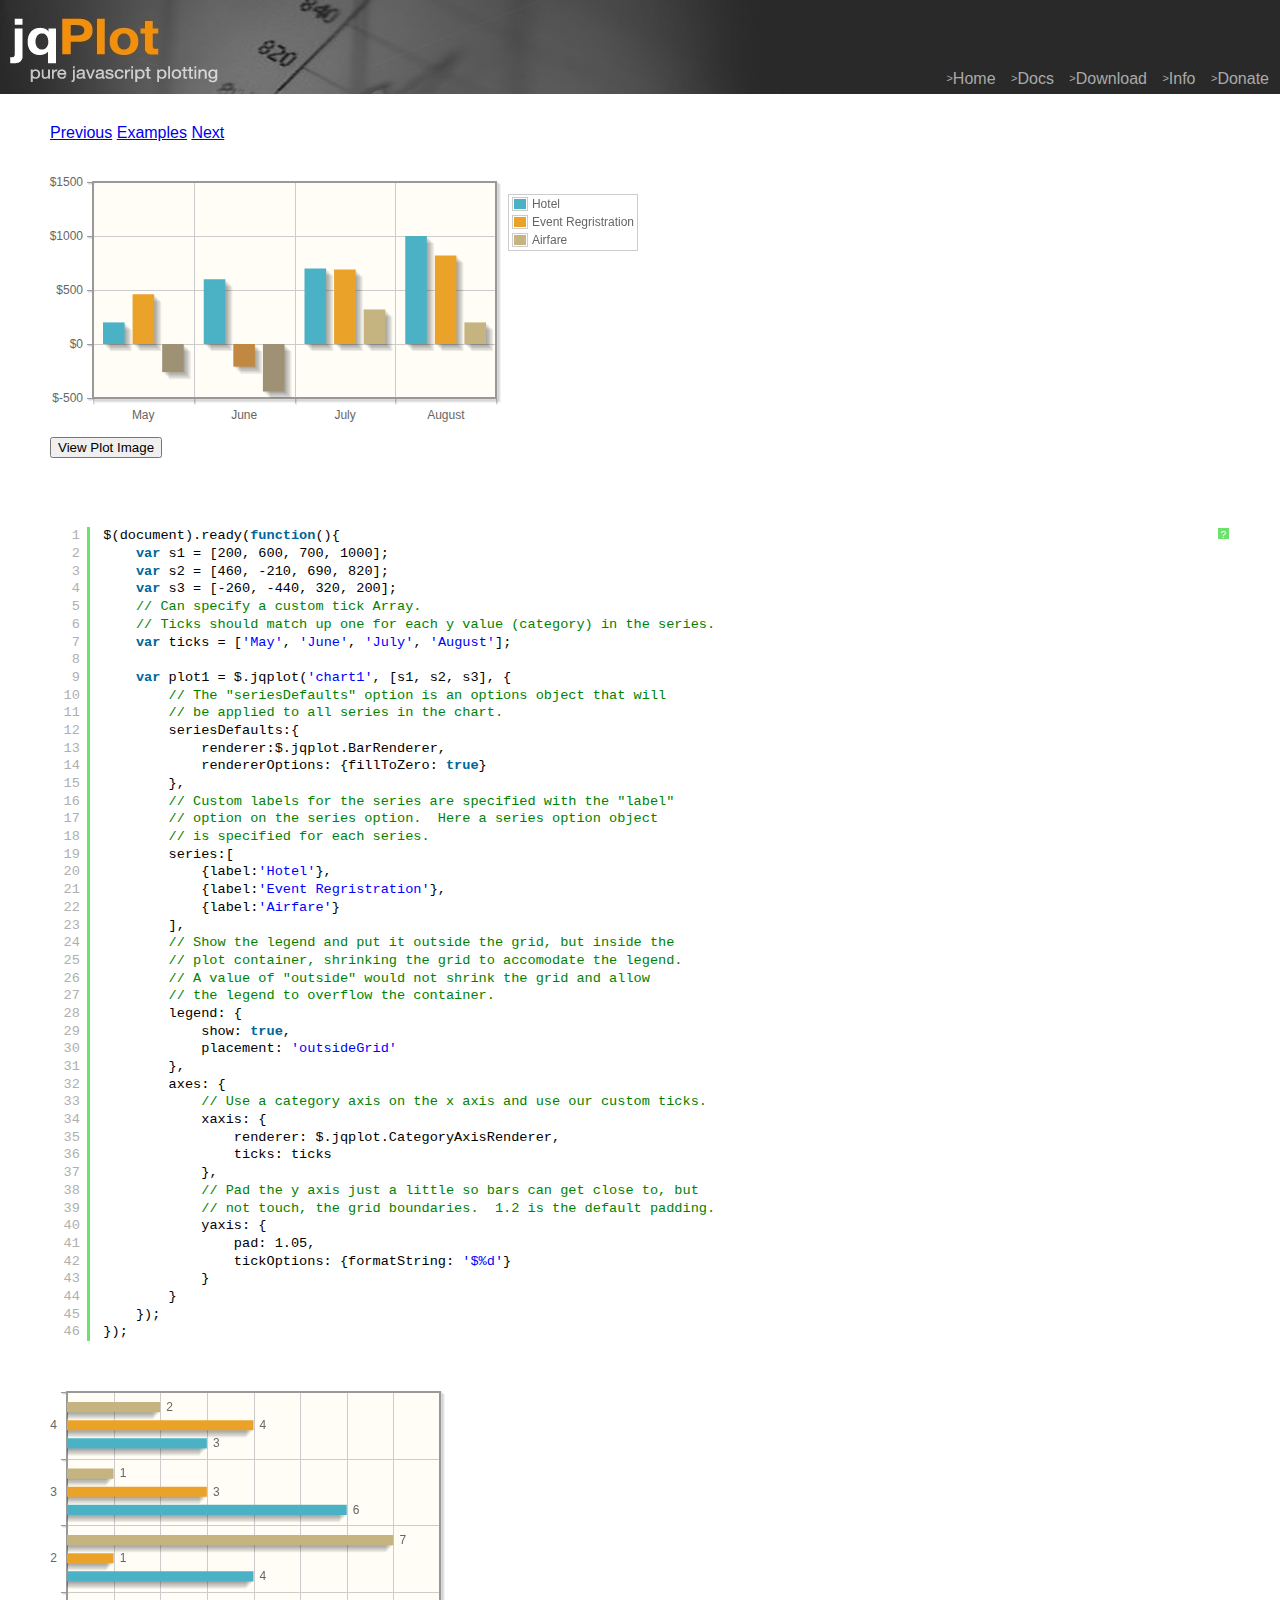
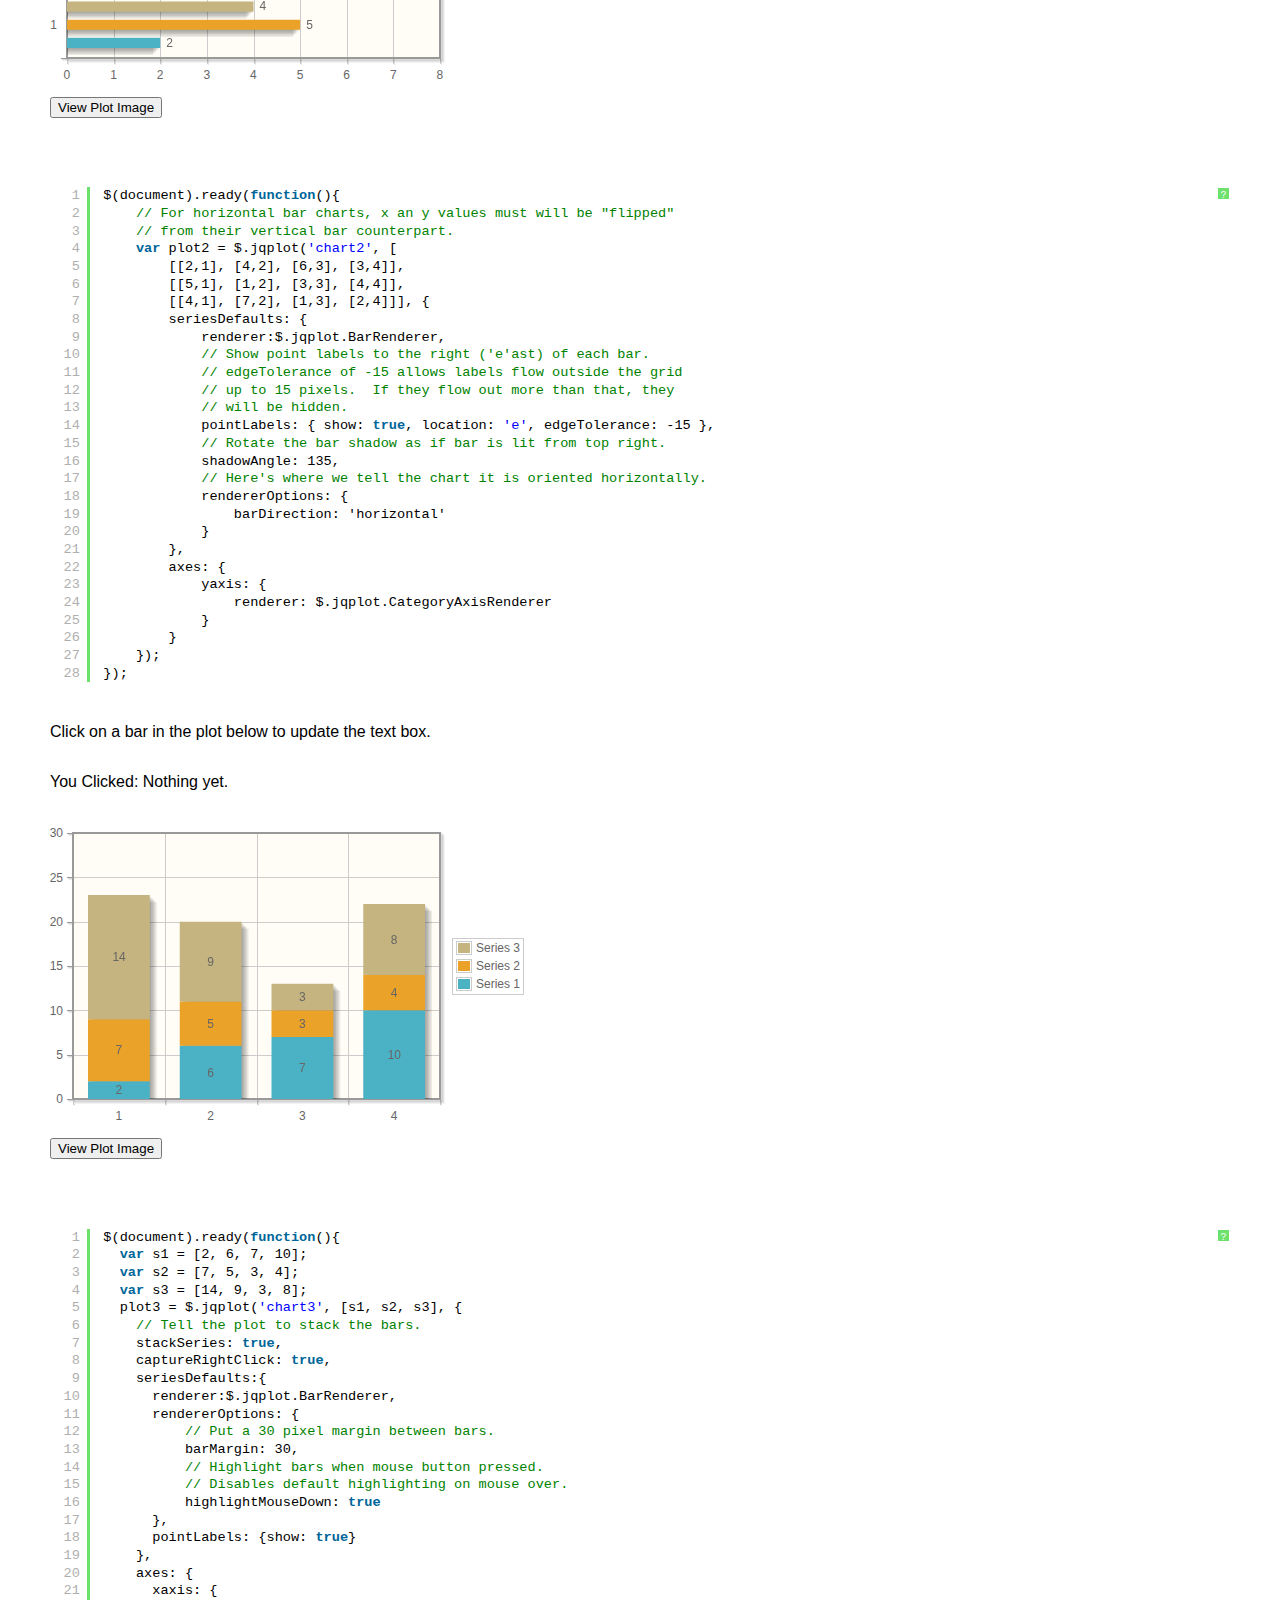
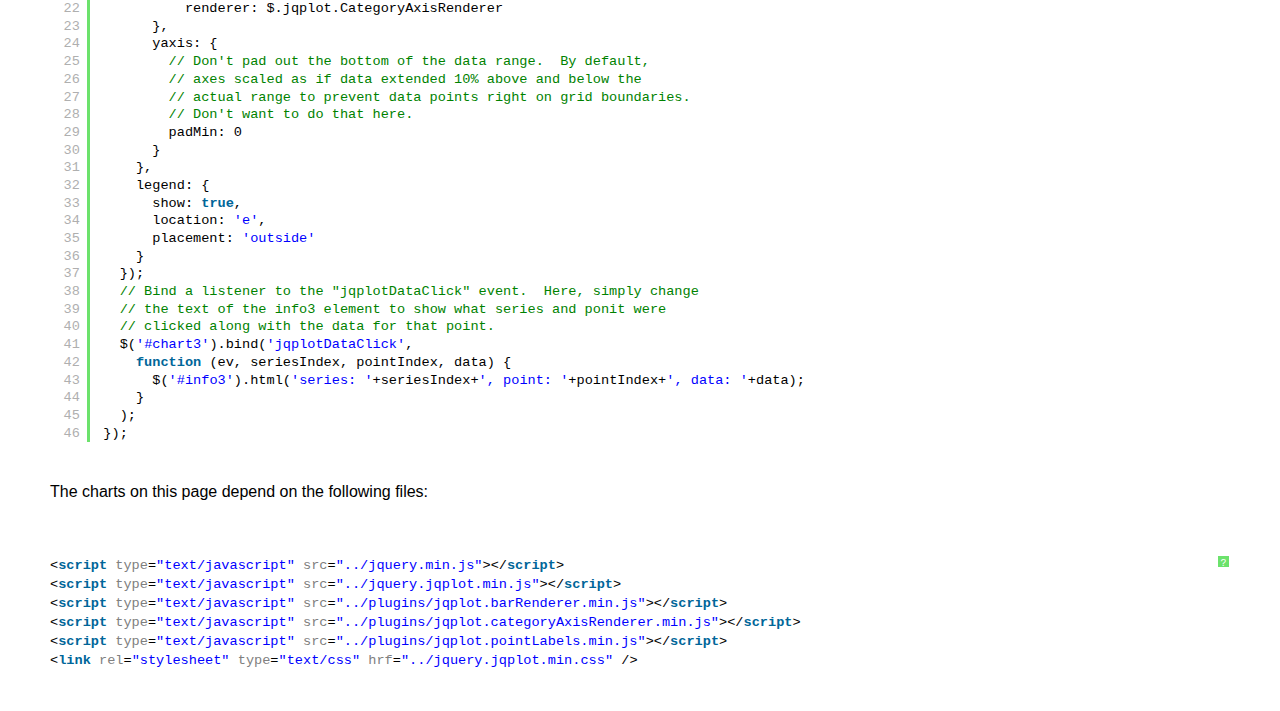
<file: NASASolarEnergy/WebContent/jqplotdist/examples/bar-charts.html>
<!DOCTYPE html>

<html>
<head>
	
	<title>Vertical and Horizontal Bar Charts</title>

    <link class="include" rel="stylesheet" type="text/css" href="../jquery.jqplot.min.css" />
    <link rel="stylesheet" type="text/css" href="examples.min.css" />
    <link type="text/css" rel="stylesheet" href="syntaxhighlighter/styles/shCoreDefault.min.css" />
    <link type="text/css" rel="stylesheet" href="syntaxhighlighter/styles/shThemejqPlot.min.css" />
  
  <!--[if lt IE 9]><script language="javascript" type="text/javascript" src="../excanvas.js"></script><![endif]-->
    <script class="include" type="text/javascript" src="../jquery.min.js"></script>
    
   
</head>
<body>
    <div class="logo">
   <div class="nav">
   <a class="nav" href="../../../index.php"><span>&gt;</span>Home</a>
   <a class="nav"  href="../../../docs/"><span>&gt;</span>Docs</a>
   <a class="nav"  href="../../download/"><span>&gt;</span>Download</a>
   <a class="nav" href="../../../info.php"><span>&gt;</span>Info</a>
   <a class="nav"  href="../../../donate.php"><span>&gt;</span>Donate</a>
   </div>
</div>
    <div class="example-content">

    <div class="example-nav">
  <a href="bandedLine.html">Previous</a> <a href="./">Examples</a> <a href="barLineAnimated.html">Next</a></div>

      
<!-- Example scripts go here -->


  <style type="text/css">
    
    .note {
        font-size: 0.8em;
    }
    .jqplot-yaxis-tick {
      white-space: nowrap;
    }
  </style>
        
    <div id="chart1" style="width:600px; height:250px;"></div>

    <pre class="code brush: js"></pre>

    <div id="chart2" style="width:400px; height:300px;"></div>

    <pre class="code brush: js"></pre>

    <p class="text">Click on a bar in the plot below to update the text box.</p>
    <p class="text">You Clicked: 
    <span id="info3">Nothing yet.</span>
    </p>
    <div id="chart3" style="width:400px; height:300px;"></div>

    <pre class="code brush: js"></pre>

  <script class="code" type="text/javascript">
$(document).ready(function(){
    var s1 = [200, 600, 700, 1000];
    var s2 = [460, -210, 690, 820];
    var s3 = [-260, -440, 320, 200];
    // Can specify a custom tick Array.
    // Ticks should match up one for each y value (category) in the series.
    var ticks = ['May', 'June', 'July', 'August'];
    
    var plot1 = $.jqplot('chart1', [s1, s2, s3], {
        // The "seriesDefaults" option is an options object that will
        // be applied to all series in the chart.
        seriesDefaults:{
            renderer:$.jqplot.BarRenderer,
            rendererOptions: {fillToZero: true}
        },
        // Custom labels for the series are specified with the "label"
        // option on the series option.  Here a series option object
        // is specified for each series.
        series:[
            {label:'Hotel'},
            {label:'Event Regristration'},
            {label:'Airfare'}
        ],
        // Show the legend and put it outside the grid, but inside the
        // plot container, shrinking the grid to accomodate the legend.
        // A value of "outside" would not shrink the grid and allow
        // the legend to overflow the container.
        legend: {
            show: true,
            placement: 'outsideGrid'
        },
        axes: {
            // Use a category axis on the x axis and use our custom ticks.
            xaxis: {
                renderer: $.jqplot.CategoryAxisRenderer,
                ticks: ticks
            },
            // Pad the y axis just a little so bars can get close to, but
            // not touch, the grid boundaries.  1.2 is the default padding.
            yaxis: {
                pad: 1.05,
                tickOptions: {formatString: '$%d'}
            }
        }
    });
});
  </script>
  

<script class="code" type="text/javascript">
$(document).ready(function(){
    // For horizontal bar charts, x an y values must will be "flipped"
    // from their vertical bar counterpart.
    var plot2 = $.jqplot('chart2', [
        [[2,1], [4,2], [6,3], [3,4]], 
        [[5,1], [1,2], [3,3], [4,4]], 
        [[4,1], [7,2], [1,3], [2,4]]], {
        seriesDefaults: {
            renderer:$.jqplot.BarRenderer,
            // Show point labels to the right ('e'ast) of each bar.
            // edgeTolerance of -15 allows labels flow outside the grid
            // up to 15 pixels.  If they flow out more than that, they 
            // will be hidden.
            pointLabels: { show: true, location: 'e', edgeTolerance: -15 },
            // Rotate the bar shadow as if bar is lit from top right.
            shadowAngle: 135,
            // Here's where we tell the chart it is oriented horizontally.
            rendererOptions: {
                barDirection: 'horizontal'
            }
        },
        axes: {
            yaxis: {
                renderer: $.jqplot.CategoryAxisRenderer
            }
        }
    });
});
</script>

<script class="code" type="text/javascript">
$(document).ready(function(){
  var s1 = [2, 6, 7, 10];
  var s2 = [7, 5, 3, 4];
  var s3 = [14, 9, 3, 8];
  plot3 = $.jqplot('chart3', [s1, s2, s3], {
    // Tell the plot to stack the bars.
    stackSeries: true,
    captureRightClick: true,
    seriesDefaults:{
      renderer:$.jqplot.BarRenderer,
      rendererOptions: {
          // Put a 30 pixel margin between bars.
          barMargin: 30,
          // Highlight bars when mouse button pressed.
          // Disables default highlighting on mouse over.
          highlightMouseDown: true    
      },
      pointLabels: {show: true}
    },
    axes: {
      xaxis: {
          renderer: $.jqplot.CategoryAxisRenderer
      },
      yaxis: {
        // Don't pad out the bottom of the data range.  By default,
        // axes scaled as if data extended 10% above and below the
        // actual range to prevent data points right on grid boundaries.
        // Don't want to do that here.
        padMin: 0
      }
    },
    legend: {
      show: true,
      location: 'e',
      placement: 'outside'
    }      
  });
  // Bind a listener to the "jqplotDataClick" event.  Here, simply change
  // the text of the info3 element to show what series and ponit were
  // clicked along with the data for that point.
  $('#chart3').bind('jqplotDataClick', 
    function (ev, seriesIndex, pointIndex, data) {
      $('#info3').html('series: '+seriesIndex+', point: '+pointIndex+', data: '+data);
    }
  ); 
});
</script>    

<!-- End example scripts -->

<!-- Don't touch this! -->


    <script class="include" type="text/javascript" src="../jquery.jqplot.min.js"></script>
    <script type="text/javascript" src="syntaxhighlighter/scripts/shCore.min.js"></script>
    <script type="text/javascript" src="syntaxhighlighter/scripts/shBrushJScript.min.js"></script>
    <script type="text/javascript" src="syntaxhighlighter/scripts/shBrushXml.min.js"></script>
<!-- End Don't touch this! -->

<!-- Additional plugins go here -->

    <script class="include" language="javascript" type="text/javascript" src="../plugins/jqplot.barRenderer.min.js"></script>
    <script class="include" language="javascript" type="text/javascript" src="../plugins/jqplot.categoryAxisRenderer.min.js"></script>
    <script class="include" language="javascript" type="text/javascript" src="../plugins/jqplot.pointLabels.min.js"></script>

<!-- End additional plugins -->


	</div>	
	<script type="text/javascript" src="example.min.js"></script>

</body>


</html>
</file>
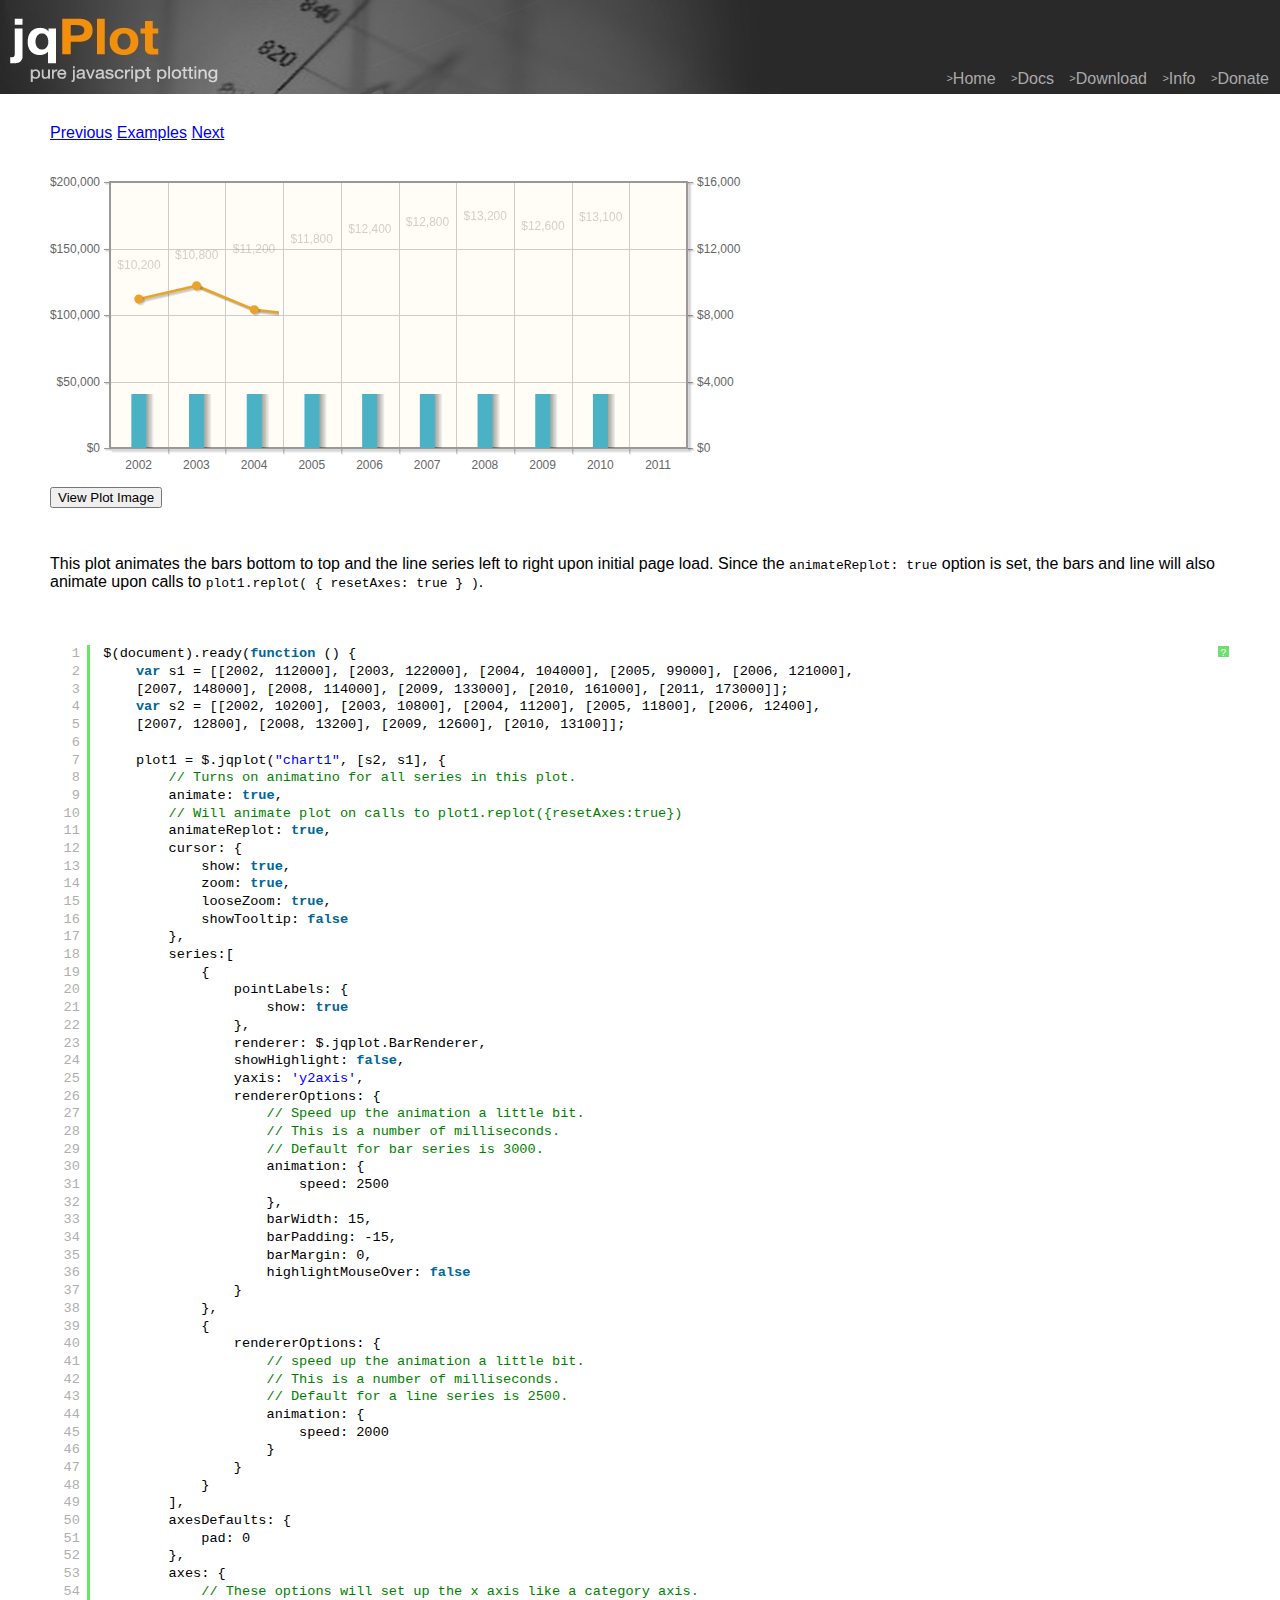
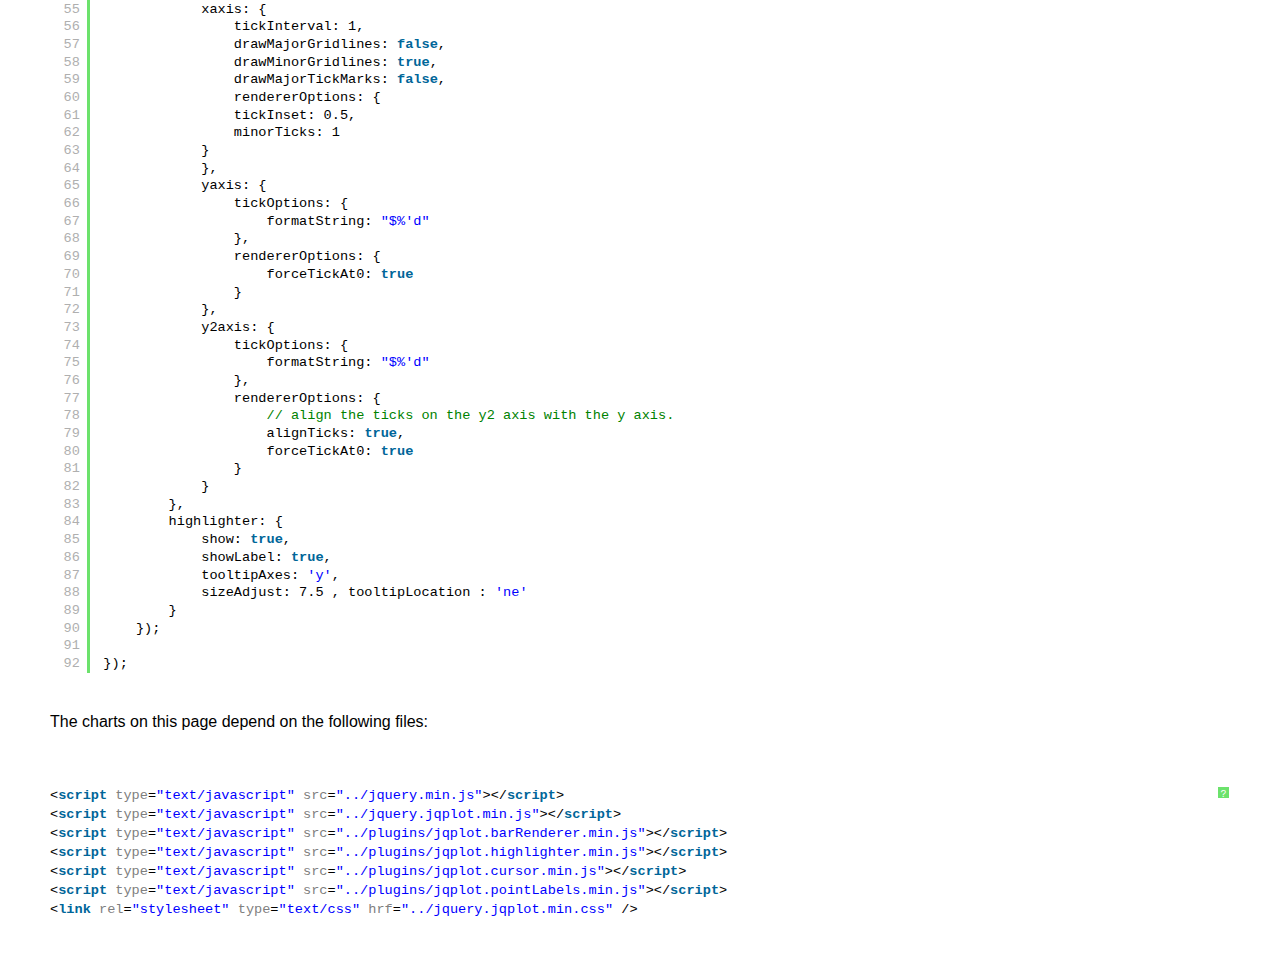
<file: NASASolarEnergy/WebContent/jqplotdist/examples/barLineAnimated.html>
<!DOCTYPE html>

<html>
<head>
	
	<title>Animated Charts</title>

    <link class="include" rel="stylesheet" type="text/css" href="../jquery.jqplot.min.css" />
    <link rel="stylesheet" type="text/css" href="examples.min.css" />
    <link type="text/css" rel="stylesheet" href="syntaxhighlighter/styles/shCoreDefault.min.css" />
    <link type="text/css" rel="stylesheet" href="syntaxhighlighter/styles/shThemejqPlot.min.css" />
  
  <!--[if lt IE 9]><script language="javascript" type="text/javascript" src="../excanvas.js"></script><![endif]-->
    <script class="include" type="text/javascript" src="../jquery.min.js"></script>
    
   
</head>
<body>
    <div class="logo">
   <div class="nav">
   <a class="nav" href="../../../index.php"><span>&gt;</span>Home</a>
   <a class="nav"  href="../../../docs/"><span>&gt;</span>Docs</a>
   <a class="nav"  href="../../download/"><span>&gt;</span>Download</a>
   <a class="nav" href="../../../info.php"><span>&gt;</span>Info</a>
   <a class="nav"  href="../../../donate.php"><span>&gt;</span>Donate</a>
   </div>
</div>
    <div class="example-content">

    <div class="example-nav">
  <a href="bar-charts.html">Previous</a> <a href="./">Examples</a> <a href="barTest.html">Next</a></div>

      
<!-- Example scripts go here -->

    <div id="chart1" style="width:700px; height:300px"></div>

    <p>This plot animates the bars bottom to top and the line series left to right upon initial page load.  Since the <code>animateReplot: true</code> option is set, the bars and line will also animate upon calls to <code>plot1.replot( { resetAxes: true } )</code>.</p>

    <pre class="code brush:js"></pre>


 <script class="code" type="text/javascript">

    $(document).ready(function () {
        var s1 = [[2002, 112000], [2003, 122000], [2004, 104000], [2005, 99000], [2006, 121000], 
        [2007, 148000], [2008, 114000], [2009, 133000], [2010, 161000], [2011, 173000]];
        var s2 = [[2002, 10200], [2003, 10800], [2004, 11200], [2005, 11800], [2006, 12400], 
        [2007, 12800], [2008, 13200], [2009, 12600], [2010, 13100]];

        plot1 = $.jqplot("chart1", [s2, s1], {
            // Turns on animatino for all series in this plot.
            animate: true,
            // Will animate plot on calls to plot1.replot({resetAxes:true})
            animateReplot: true,
            cursor: {
                show: true,
                zoom: true,
                looseZoom: true,
                showTooltip: false
            },
            series:[
                {
                    pointLabels: {
                        show: true
                    },
                    renderer: $.jqplot.BarRenderer,
                    showHighlight: false,
                    yaxis: 'y2axis',
                    rendererOptions: {
                        // Speed up the animation a little bit.
                        // This is a number of milliseconds.  
                        // Default for bar series is 3000.  
                        animation: {
                            speed: 2500
                        },
                        barWidth: 15,
                        barPadding: -15,
                        barMargin: 0,
                        highlightMouseOver: false
                    }
                }, 
                {
                    rendererOptions: {
                        // speed up the animation a little bit.
                        // This is a number of milliseconds.
                        // Default for a line series is 2500.
                        animation: {
                            speed: 2000
                        }
                    }
                }
            ],
            axesDefaults: {
                pad: 0
            },
            axes: {
                // These options will set up the x axis like a category axis.
                xaxis: {
                    tickInterval: 1,
                    drawMajorGridlines: false,
                    drawMinorGridlines: true,
                    drawMajorTickMarks: false,
                    rendererOptions: {
                    tickInset: 0.5,
                    minorTicks: 1
                }
                },
                yaxis: {
                    tickOptions: {
                        formatString: "$%'d"
                    },
                    rendererOptions: {
                        forceTickAt0: true
                    }
                },
                y2axis: {
                    tickOptions: {
                        formatString: "$%'d"
                    },
                    rendererOptions: {
                        // align the ticks on the y2 axis with the y axis.
                        alignTicks: true,
                        forceTickAt0: true
                    }
                }
            },
            highlighter: {
                show: true, 
                showLabel: true, 
                tooltipAxes: 'y',
                sizeAdjust: 7.5 , tooltipLocation : 'ne'
            }
        });
      
    });


</script>
<!-- End example scripts -->

<!-- Don't touch this! -->


    <script class="include" type="text/javascript" src="../jquery.jqplot.min.js"></script>
    <script type="text/javascript" src="syntaxhighlighter/scripts/shCore.min.js"></script>
    <script type="text/javascript" src="syntaxhighlighter/scripts/shBrushJScript.min.js"></script>
    <script type="text/javascript" src="syntaxhighlighter/scripts/shBrushXml.min.js"></script>
<!-- Additional plugins go here -->

  <script class="include" type="text/javascript" src="../plugins/jqplot.barRenderer.min.js"></script>
  <script class="include" type="text/javascript" src="../plugins/jqplot.highlighter.min.js"></script>
  <script class="include" type="text/javascript" src="../plugins/jqplot.cursor.min.js"></script> 
  <script class="include" type="text/javascript" src="../plugins/jqplot.pointLabels.min.js"></script>

<!-- End additional plugins -->


	</div>	
	<script type="text/javascript" src="example.min.js"></script>

</body>


</html>
</file>
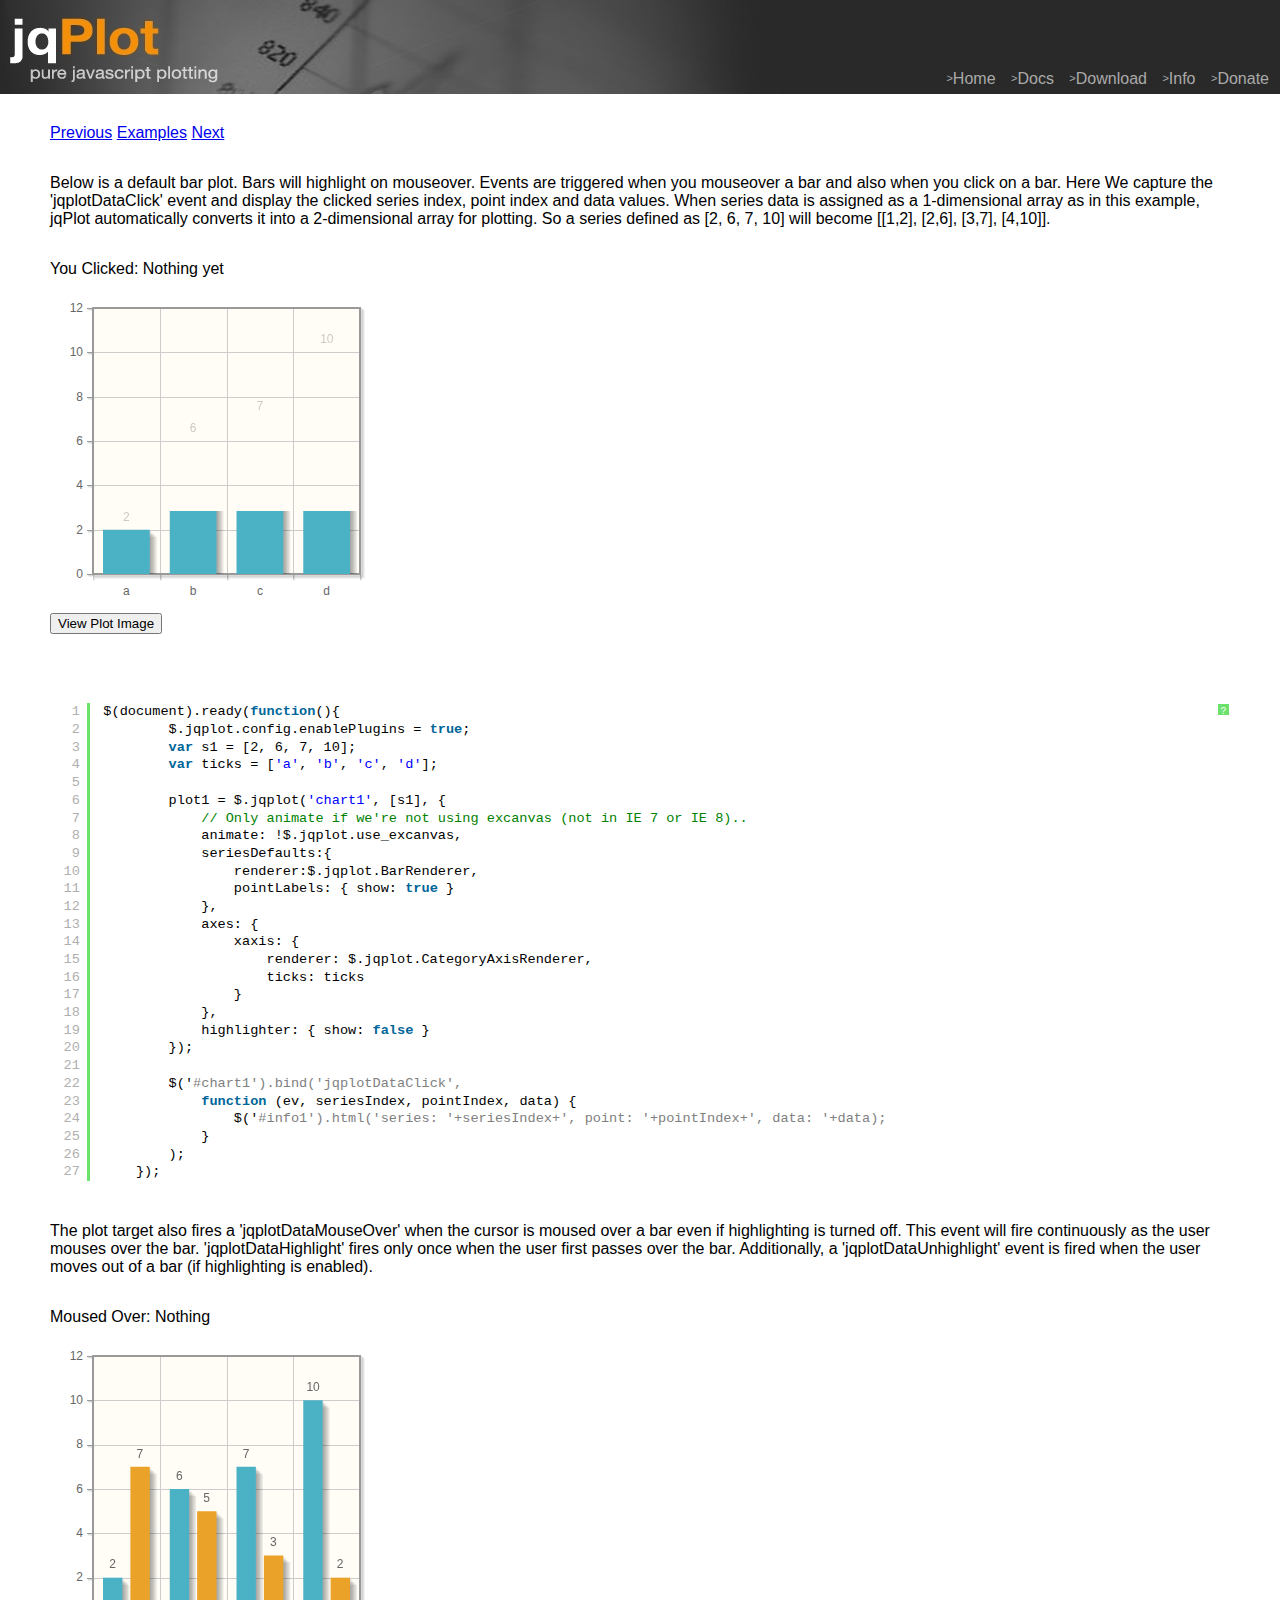
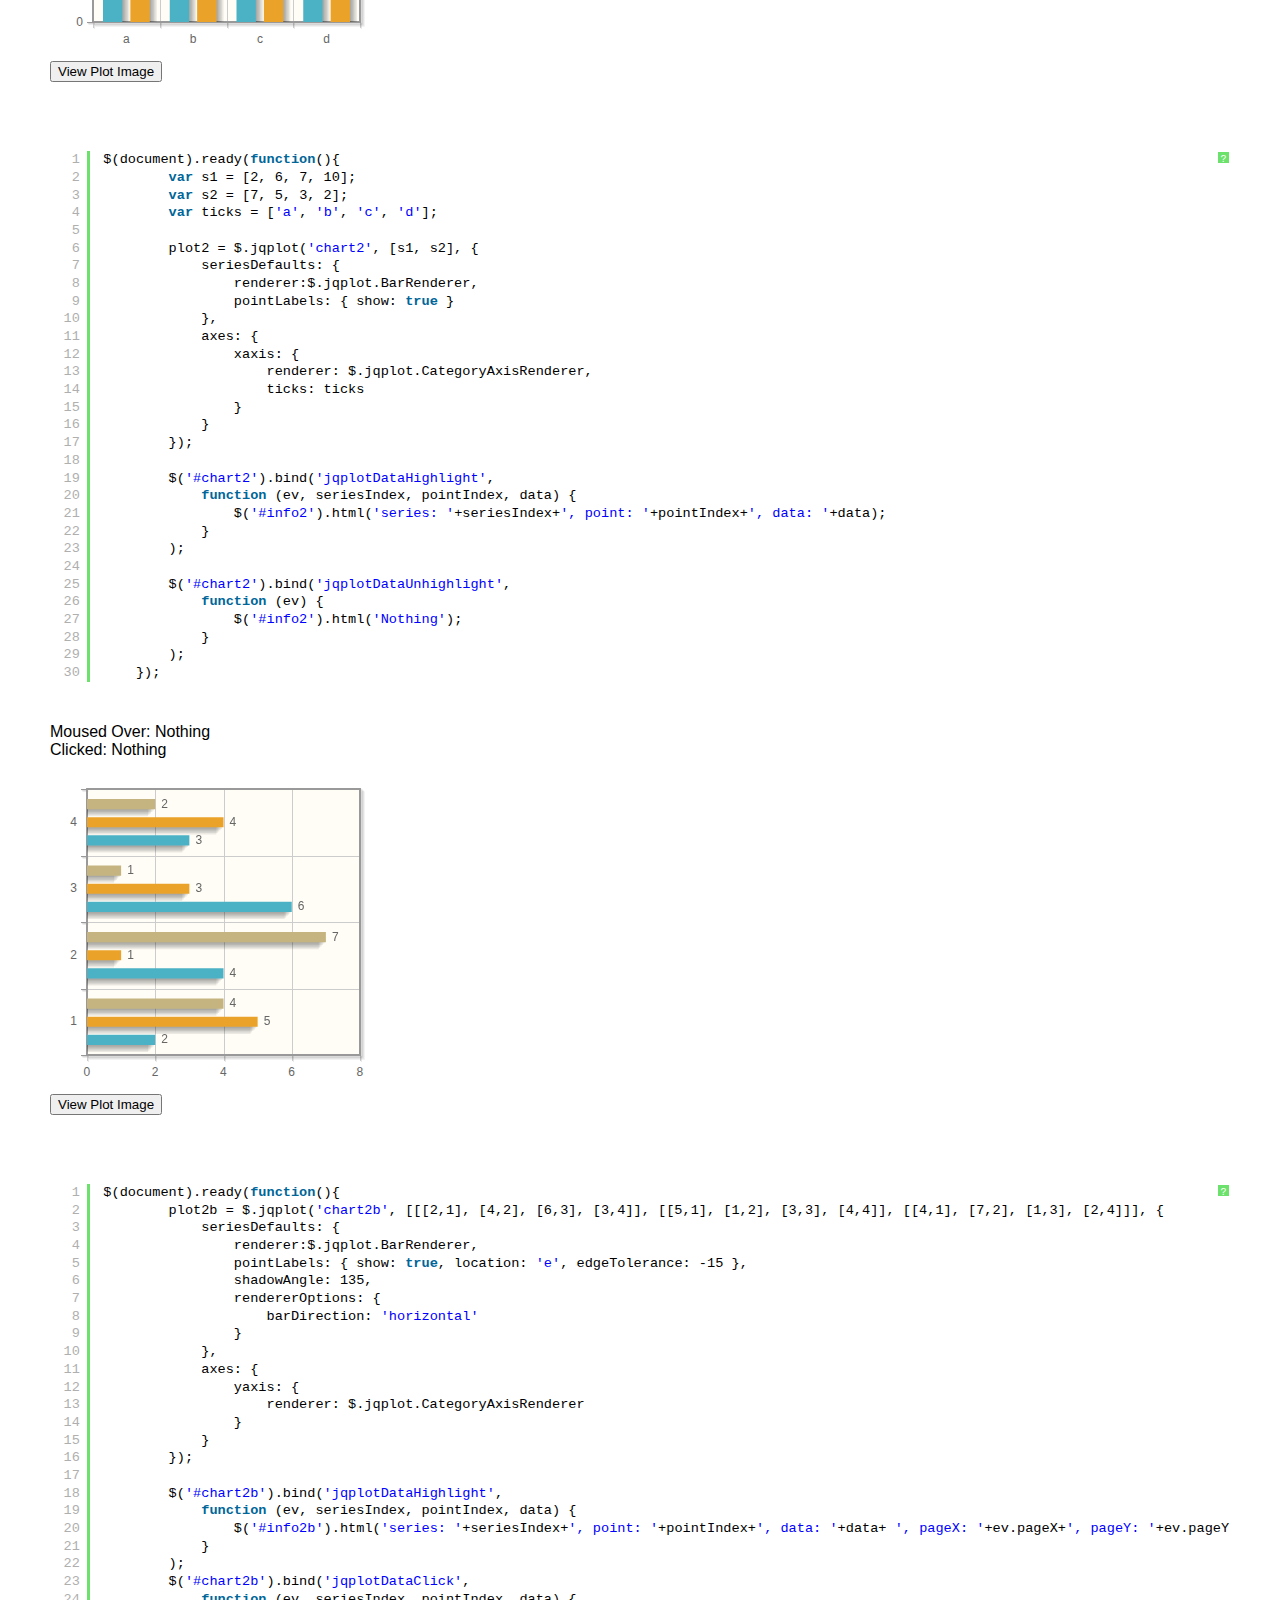
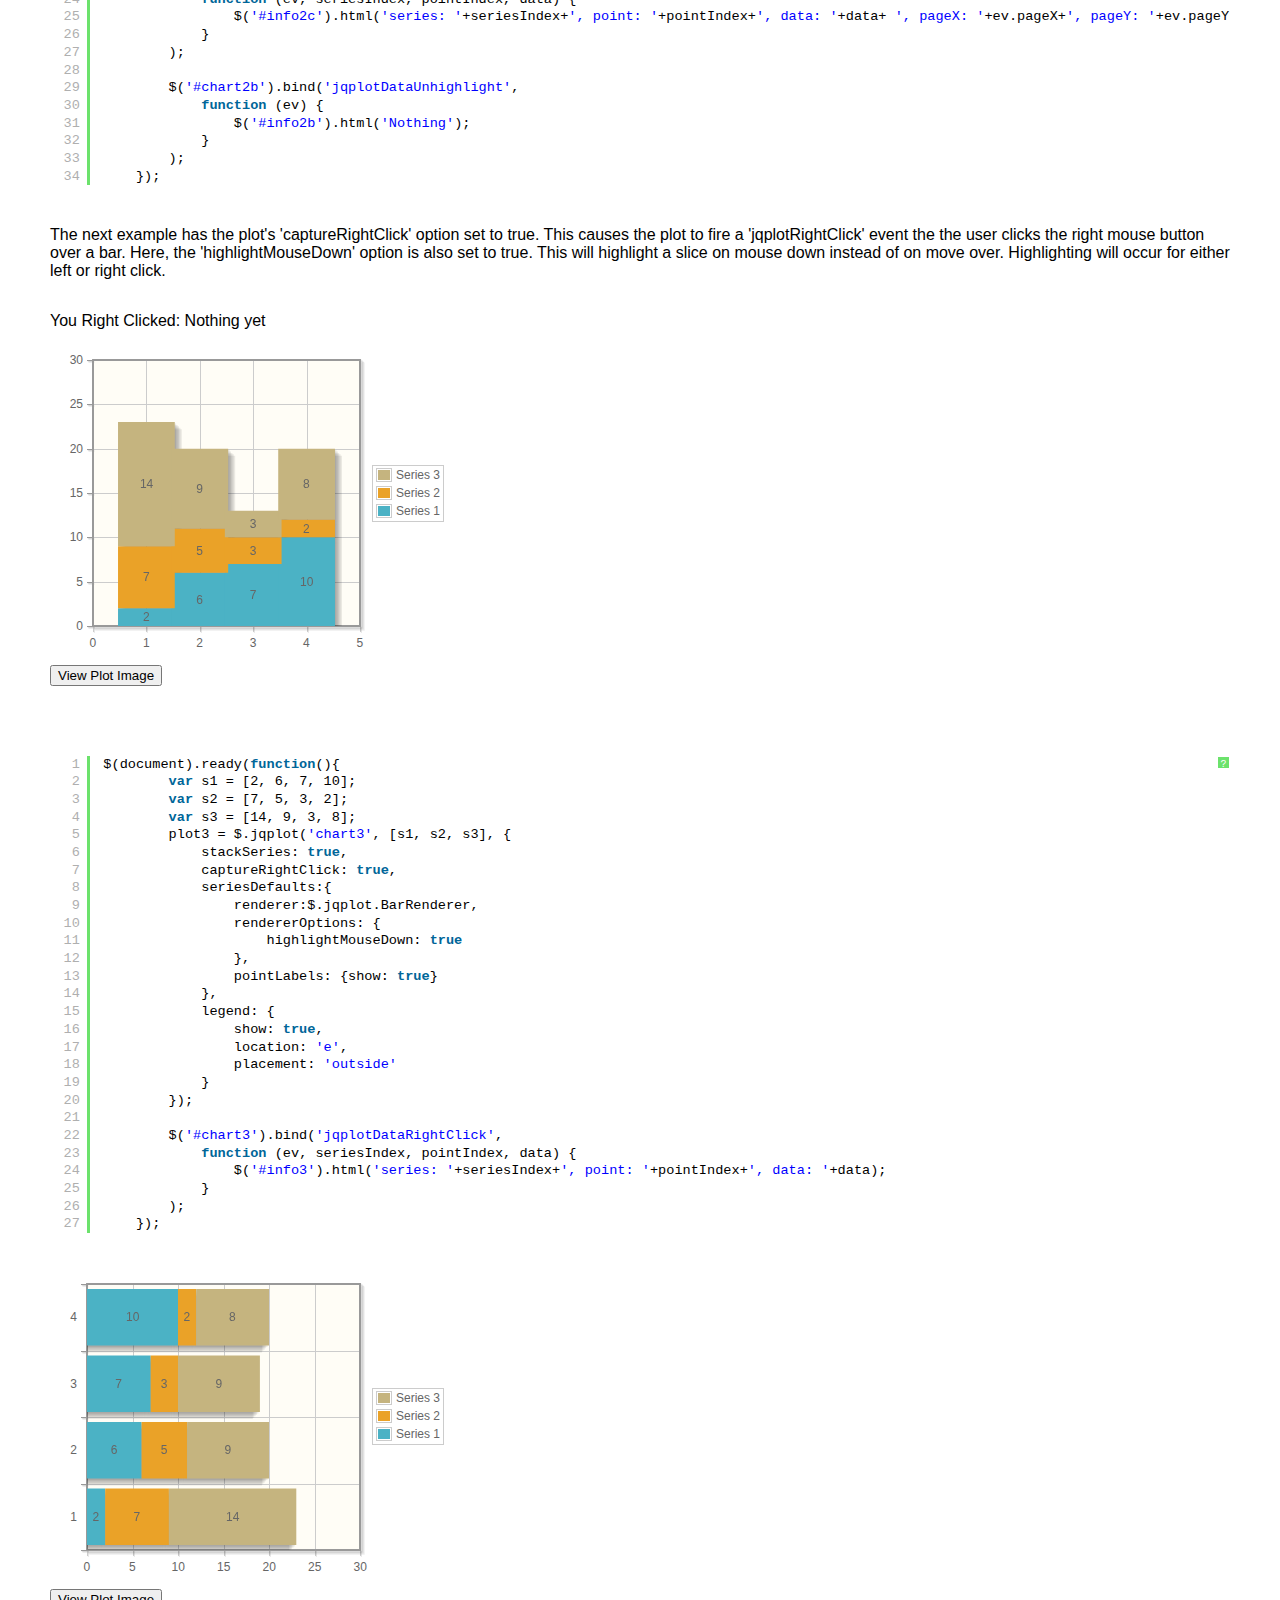
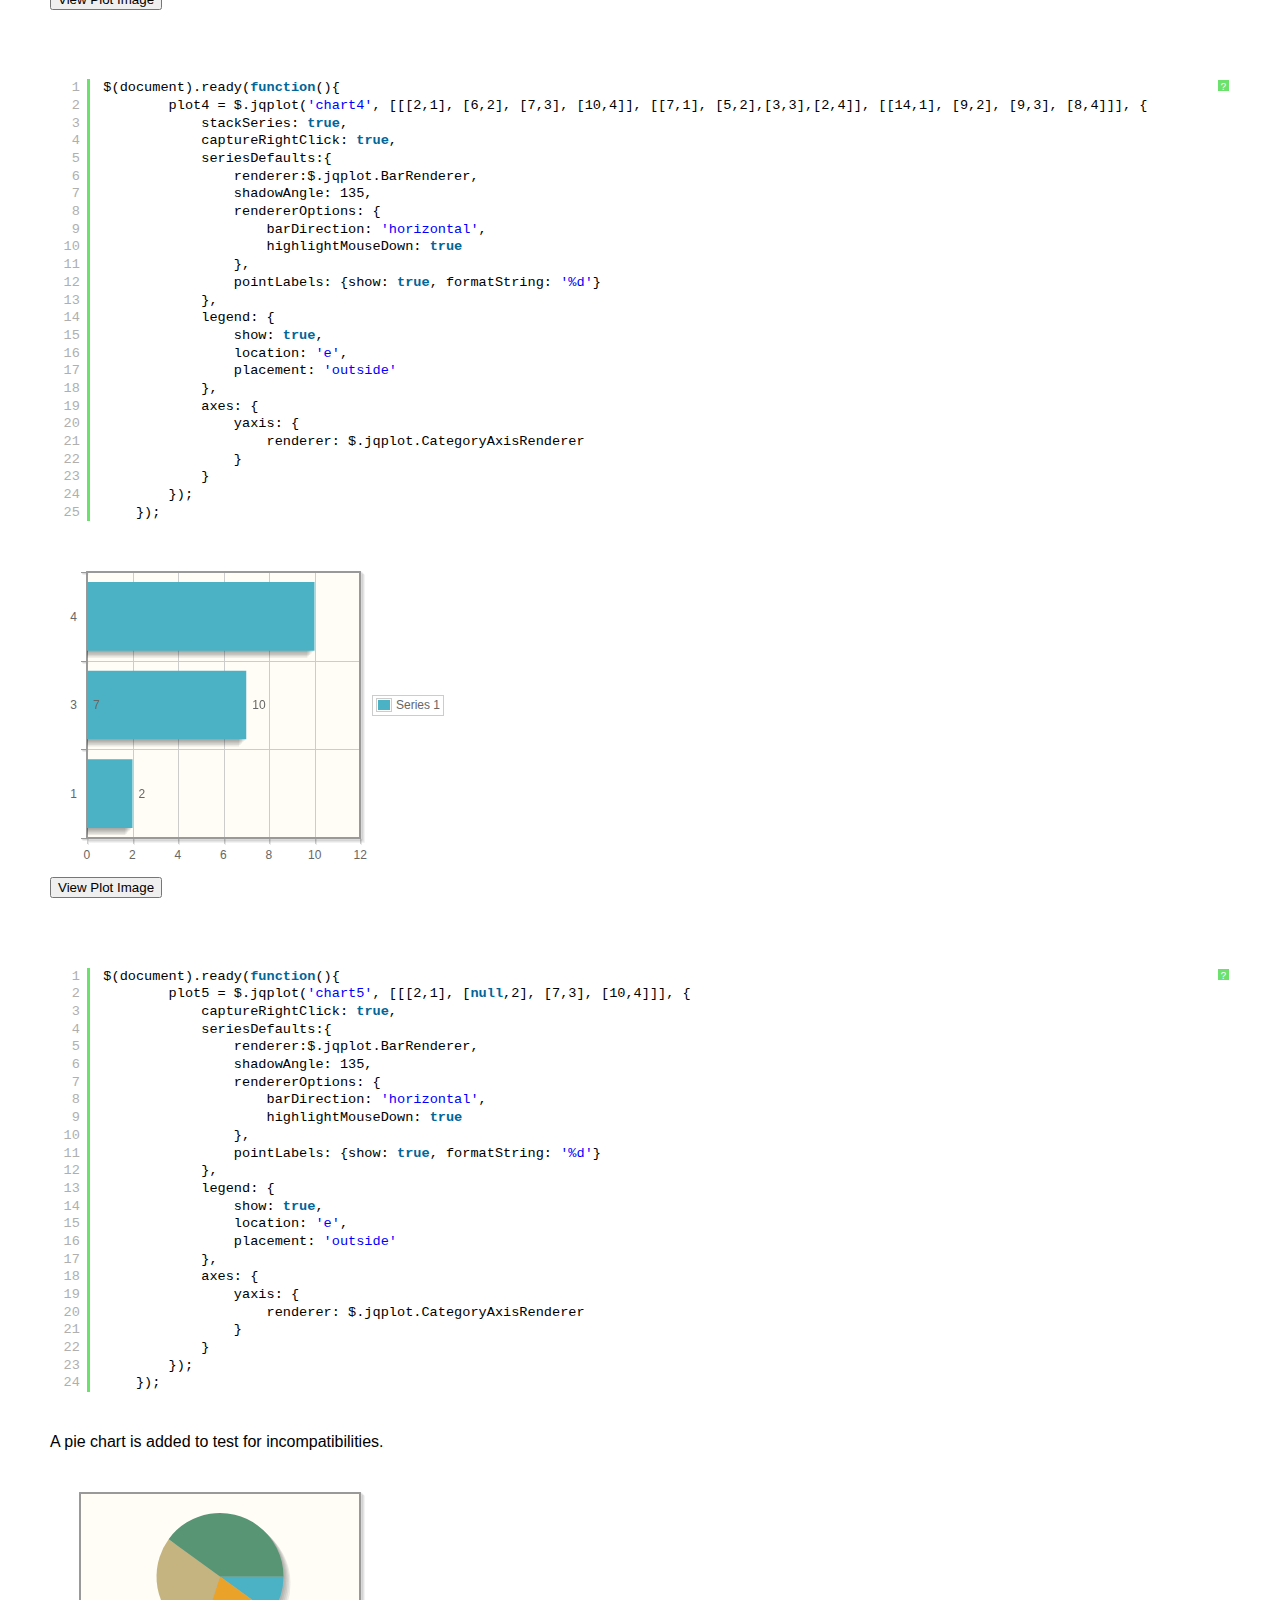
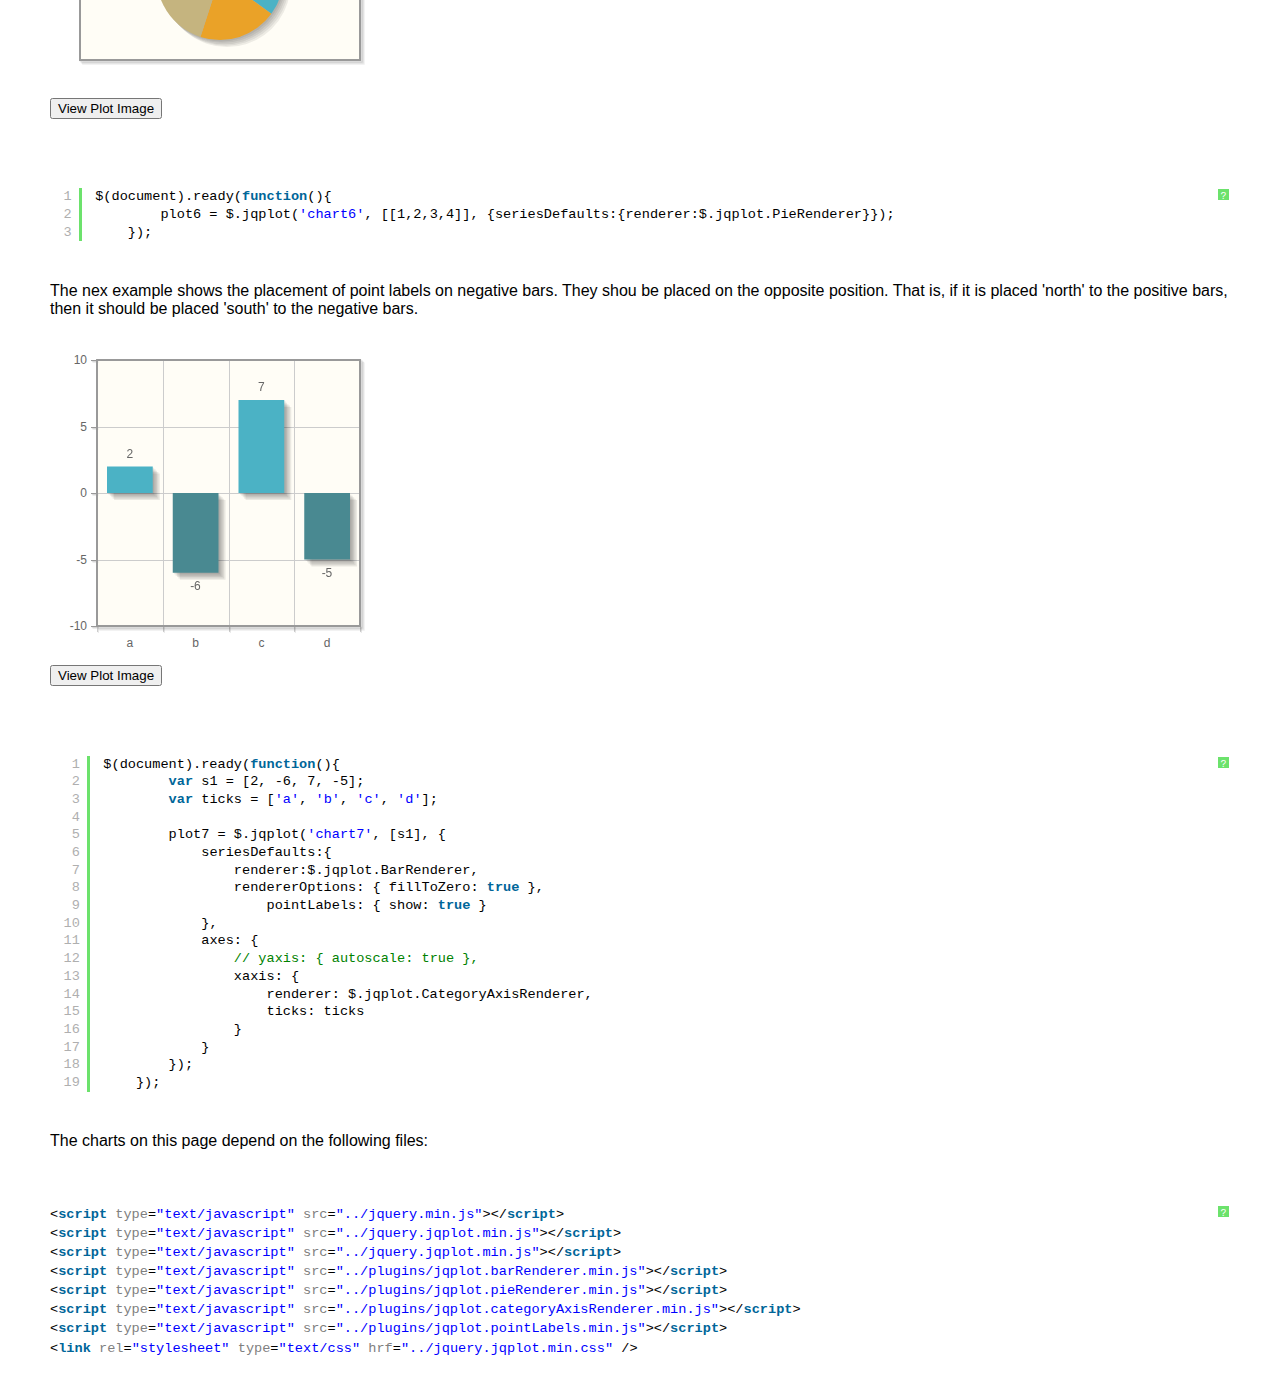
<file: NASASolarEnergy/WebContent/jqplotdist/examples/barTest.html>
<!DOCTYPE html>

<html>
<head>
	
	<title>Bar Charts</title>

    <link class="include" rel="stylesheet" type="text/css" href="../jquery.jqplot.min.css" />
    <link rel="stylesheet" type="text/css" href="examples.min.css" />
    <link type="text/css" rel="stylesheet" href="syntaxhighlighter/styles/shCoreDefault.min.css" />
    <link type="text/css" rel="stylesheet" href="syntaxhighlighter/styles/shThemejqPlot.min.css" />
  
  <!--[if lt IE 9]><script language="javascript" type="text/javascript" src="../excanvas.js"></script><![endif]-->
    <script class="include" type="text/javascript" src="../jquery.min.js"></script>
    
   
</head>
<body>
    <div class="logo">
   <div class="nav">
   <a class="nav" href="../../../index.php"><span>&gt;</span>Home</a>
   <a class="nav"  href="../../../docs/"><span>&gt;</span>Docs</a>
   <a class="nav"  href="../../download/"><span>&gt;</span>Download</a>
   <a class="nav" href="../../../info.php"><span>&gt;</span>Info</a>
   <a class="nav"  href="../../../donate.php"><span>&gt;</span>Donate</a>
   </div>
</div>
    <div class="example-content">

    <div class="example-nav">
  <a href="barLineAnimated.html">Previous</a> <a href="./">Examples</a> <a href="bezierCurve.html">Next</a></div>

      
<!-- Example scripts go here -->

    <p>Below is a default bar plot.  Bars will highlight on mouseover.  Events are triggered when you mouseover a bar and also when you click on a bar.  Here We capture the 'jqplotDataClick' event and display the clicked series index, point index and data values. When series data is assigned as a 1-dimensional array as in this example, jqPlot automatically converts it into a 2-dimensional array for plotting.  So a series defined as [2, 6, 7, 10] will become [[1,2], [2,6], [3,7], [4,10]].<p>
    
    <div><span>You Clicked: </span><span id="info1">Nothing yet</span></div>
        
    <div id="chart1" style="margin-top:20px; margin-left:20px; width:300px; height:300px;"></div>
<pre class="code brush:js"></pre>

    <p>The plot target also fires a 'jqplotDataMouseOver' when the cursor is moused over a bar even if highlighting is turned off.  This event will fire continuously as the user mouses over the bar.  'jqplotDataHighlight' fires only once when the user first passes over the bar.  Additionally, a 'jqplotDataUnhighlight' event is fired when the user moves out of a bar (if highlighting is enabled).<p>

    <div><span>Moused Over: </span><span id="info2">Nothing</span></div>
    
    <div id="chart2" style="margin-top:20px; margin-left:20px; width:300px; height:300px;"></div>
<pre class="code brush:js"></pre>
    
    <div><span>Moused Over: </span><span id="info2b">Nothing</span></div>
    <div><span>Clicked: </span><span id="info2c">Nothing</span></div>
    
    <div id="chart2b" style="margin-top:20px; margin-left:20px; width:300px; height:300px;"></div>
<pre class="code brush:js"></pre>
    
    <p>The next example has the plot's 'captureRightClick' option set to true.  This causes the plot to fire a 'jqplotRightClick' event the the user clicks the right mouse button over a bar.  Here, the 'highlightMouseDown' option is also set to true.  This will highlight a slice on mouse down instead of on move over.  Highlighting will occur for either left or right click.</p>

    <div><span>You Right Clicked: </span><span id="info3">Nothing yet</span></div>
    
    <div id="chart3" style="margin-top:20px; margin-left:20px; width:300px; height:300px;"></div>
<pre class="code brush:js"></pre>
    
    <div id="chart4" style="margin-top:20px; margin-left:20px; width:300px; height:300px;"></div>
<pre class="code brush:js"></pre>
    
    <div id="chart5" style="margin-top:20px; margin-left:20px; width:300px; height:300px;"></div>
<pre class="code brush:js"></pre>
        
<p>A pie chart is added to test for incompatibilities.</p>
    <div id="chart6" style="margin-top:20px; margin-left:20px; width:300px; height:200px;"></div>
<pre class="code brush:js"></pre>

<p>The nex example shows the placement of point labels on negative bars. They shou be placed on the opposite position. That is, if it is placed 'north' to the positive bars, then it should be placed 'south' to the negative bars.</p>
    <div id="chart7" style="margin-top:20px; margin-left:20px; width:300px; height:300px;"></div>
<pre class="code brush:js"></pre>

  <script class="code" type="text/javascript">$(document).ready(function(){
        $.jqplot.config.enablePlugins = true;
        var s1 = [2, 6, 7, 10];
        var ticks = ['a', 'b', 'c', 'd'];
        
        plot1 = $.jqplot('chart1', [s1], {
            // Only animate if we're not using excanvas (not in IE 7 or IE 8)..
            animate: !$.jqplot.use_excanvas,
            seriesDefaults:{
                renderer:$.jqplot.BarRenderer,
                pointLabels: { show: true }
            },
            axes: {
                xaxis: {
                    renderer: $.jqplot.CategoryAxisRenderer,
                    ticks: ticks
                }
            },
            highlighter: { show: false }
        });
    
        $('#chart1').bind('jqplotDataClick', 
            function (ev, seriesIndex, pointIndex, data) {
                $('#info1').html('series: '+seriesIndex+', point: '+pointIndex+', data: '+data);
            }
        );
    });</script>
    
  <script class="code" type="text/javascript">$(document).ready(function(){
        var s1 = [2, 6, 7, 10];
        var s2 = [7, 5, 3, 2];
        var ticks = ['a', 'b', 'c', 'd'];
        
        plot2 = $.jqplot('chart2', [s1, s2], {
            seriesDefaults: {
                renderer:$.jqplot.BarRenderer,
                pointLabels: { show: true }
            },
            axes: {
                xaxis: {
                    renderer: $.jqplot.CategoryAxisRenderer,
                    ticks: ticks
                }
            }
        });
    
        $('#chart2').bind('jqplotDataHighlight', 
            function (ev, seriesIndex, pointIndex, data) {
                $('#info2').html('series: '+seriesIndex+', point: '+pointIndex+', data: '+data);
            }
        );
            
        $('#chart2').bind('jqplotDataUnhighlight', 
            function (ev) {
                $('#info2').html('Nothing');
            }
        );
    });</script>
    
  <script class="code" type="text/javascript">$(document).ready(function(){
        plot2b = $.jqplot('chart2b', [[[2,1], [4,2], [6,3], [3,4]], [[5,1], [1,2], [3,3], [4,4]], [[4,1], [7,2], [1,3], [2,4]]], {
            seriesDefaults: {
                renderer:$.jqplot.BarRenderer,
                pointLabels: { show: true, location: 'e', edgeTolerance: -15 },
                shadowAngle: 135,
                rendererOptions: {
                    barDirection: 'horizontal'
                }
            },
            axes: {
                yaxis: {
                    renderer: $.jqplot.CategoryAxisRenderer
                }
            }
        });
    
        $('#chart2b').bind('jqplotDataHighlight', 
            function (ev, seriesIndex, pointIndex, data) {
                $('#info2b').html('series: '+seriesIndex+', point: '+pointIndex+', data: '+data+ ', pageX: '+ev.pageX+', pageY: '+ev.pageY);
            }
        );    
        $('#chart2b').bind('jqplotDataClick', 
            function (ev, seriesIndex, pointIndex, data) {
                $('#info2c').html('series: '+seriesIndex+', point: '+pointIndex+', data: '+data+ ', pageX: '+ev.pageX+', pageY: '+ev.pageY);
            }
        );
            
        $('#chart2b').bind('jqplotDataUnhighlight', 
            function (ev) {
                $('#info2b').html('Nothing');
            }
        );
    });</script>
    
  <script class="code" type="text/javascript">$(document).ready(function(){
        var s1 = [2, 6, 7, 10];
        var s2 = [7, 5, 3, 2];
        var s3 = [14, 9, 3, 8];
        plot3 = $.jqplot('chart3', [s1, s2, s3], {
            stackSeries: true,
            captureRightClick: true,
            seriesDefaults:{
                renderer:$.jqplot.BarRenderer,
                rendererOptions: {
                    highlightMouseDown: true    
                },
                pointLabels: {show: true}
            },
            legend: {
                show: true,
                location: 'e',
                placement: 'outside'
            }      
        });
    
        $('#chart3').bind('jqplotDataRightClick', 
            function (ev, seriesIndex, pointIndex, data) {
                $('#info3').html('series: '+seriesIndex+', point: '+pointIndex+', data: '+data);
            }
        ); 
    });</script>
    
  <script class="code" type="text/javascript">$(document).ready(function(){
        plot4 = $.jqplot('chart4', [[[2,1], [6,2], [7,3], [10,4]], [[7,1], [5,2],[3,3],[2,4]], [[14,1], [9,2], [9,3], [8,4]]], {
            stackSeries: true,
            captureRightClick: true,
            seriesDefaults:{
                renderer:$.jqplot.BarRenderer,
                shadowAngle: 135,
                rendererOptions: {
                    barDirection: 'horizontal',
                    highlightMouseDown: true    
                },
                pointLabels: {show: true, formatString: '%d'}
            },
            legend: {
                show: true,
                location: 'e',
                placement: 'outside'
            },
            axes: {
                yaxis: {
                    renderer: $.jqplot.CategoryAxisRenderer
                }
            }
        });
    });</script>
    
  <script class="code" type="text/javascript">$(document).ready(function(){
        plot5 = $.jqplot('chart5', [[[2,1], [null,2], [7,3], [10,4]]], {
            captureRightClick: true,
            seriesDefaults:{
                renderer:$.jqplot.BarRenderer,
                shadowAngle: 135,
                rendererOptions: {
                    barDirection: 'horizontal',
                    highlightMouseDown: true    
                },
                pointLabels: {show: true, formatString: '%d'}
            },
            legend: {
                show: true,
                location: 'e',
                placement: 'outside'
            },
            axes: {
                yaxis: {
                    renderer: $.jqplot.CategoryAxisRenderer
                }
            }
        });
    });</script>

  <script class="code" type="text/javascript">$(document).ready(function(){
        plot6 = $.jqplot('chart6', [[1,2,3,4]], {seriesDefaults:{renderer:$.jqplot.PieRenderer}});
    });</script> 

    <script class="code" type="text/javascript">$(document).ready(function(){
        var s1 = [2, -6, 7, -5];
        var ticks = ['a', 'b', 'c', 'd'];

        plot7 = $.jqplot('chart7', [s1], {
            seriesDefaults:{
                renderer:$.jqplot.BarRenderer,
                rendererOptions: { fillToZero: true },
                    pointLabels: { show: true }
            },
            axes: {
                // yaxis: { autoscale: true },
                xaxis: {
                    renderer: $.jqplot.CategoryAxisRenderer,
                    ticks: ticks
                }
            }
        });
    });</script> 
<!-- End example scripts -->

<!-- Don't touch this! -->


    <script class="include" type="text/javascript" src="../jquery.jqplot.min.js"></script>
    <script type="text/javascript" src="syntaxhighlighter/scripts/shCore.min.js"></script>
    <script type="text/javascript" src="syntaxhighlighter/scripts/shBrushJScript.min.js"></script>
    <script type="text/javascript" src="syntaxhighlighter/scripts/shBrushXml.min.js"></script>
<!-- Additional plugins go here -->

  <script class="include" type="text/javascript" src="../jquery.jqplot.min.js"></script>
  <script class="include" type="text/javascript" src="../plugins/jqplot.barRenderer.min.js"></script>
  <script class="include" type="text/javascript" src="../plugins/jqplot.pieRenderer.min.js"></script>
  <script class="include" type="text/javascript" src="../plugins/jqplot.categoryAxisRenderer.min.js"></script>
  <script class="include" type="text/javascript" src="../plugins/jqplot.pointLabels.min.js"></script>

<!-- End additional plugins -->


	</div>	
	<script type="text/javascript" src="example.min.js"></script>

</body>


</html>
</file>
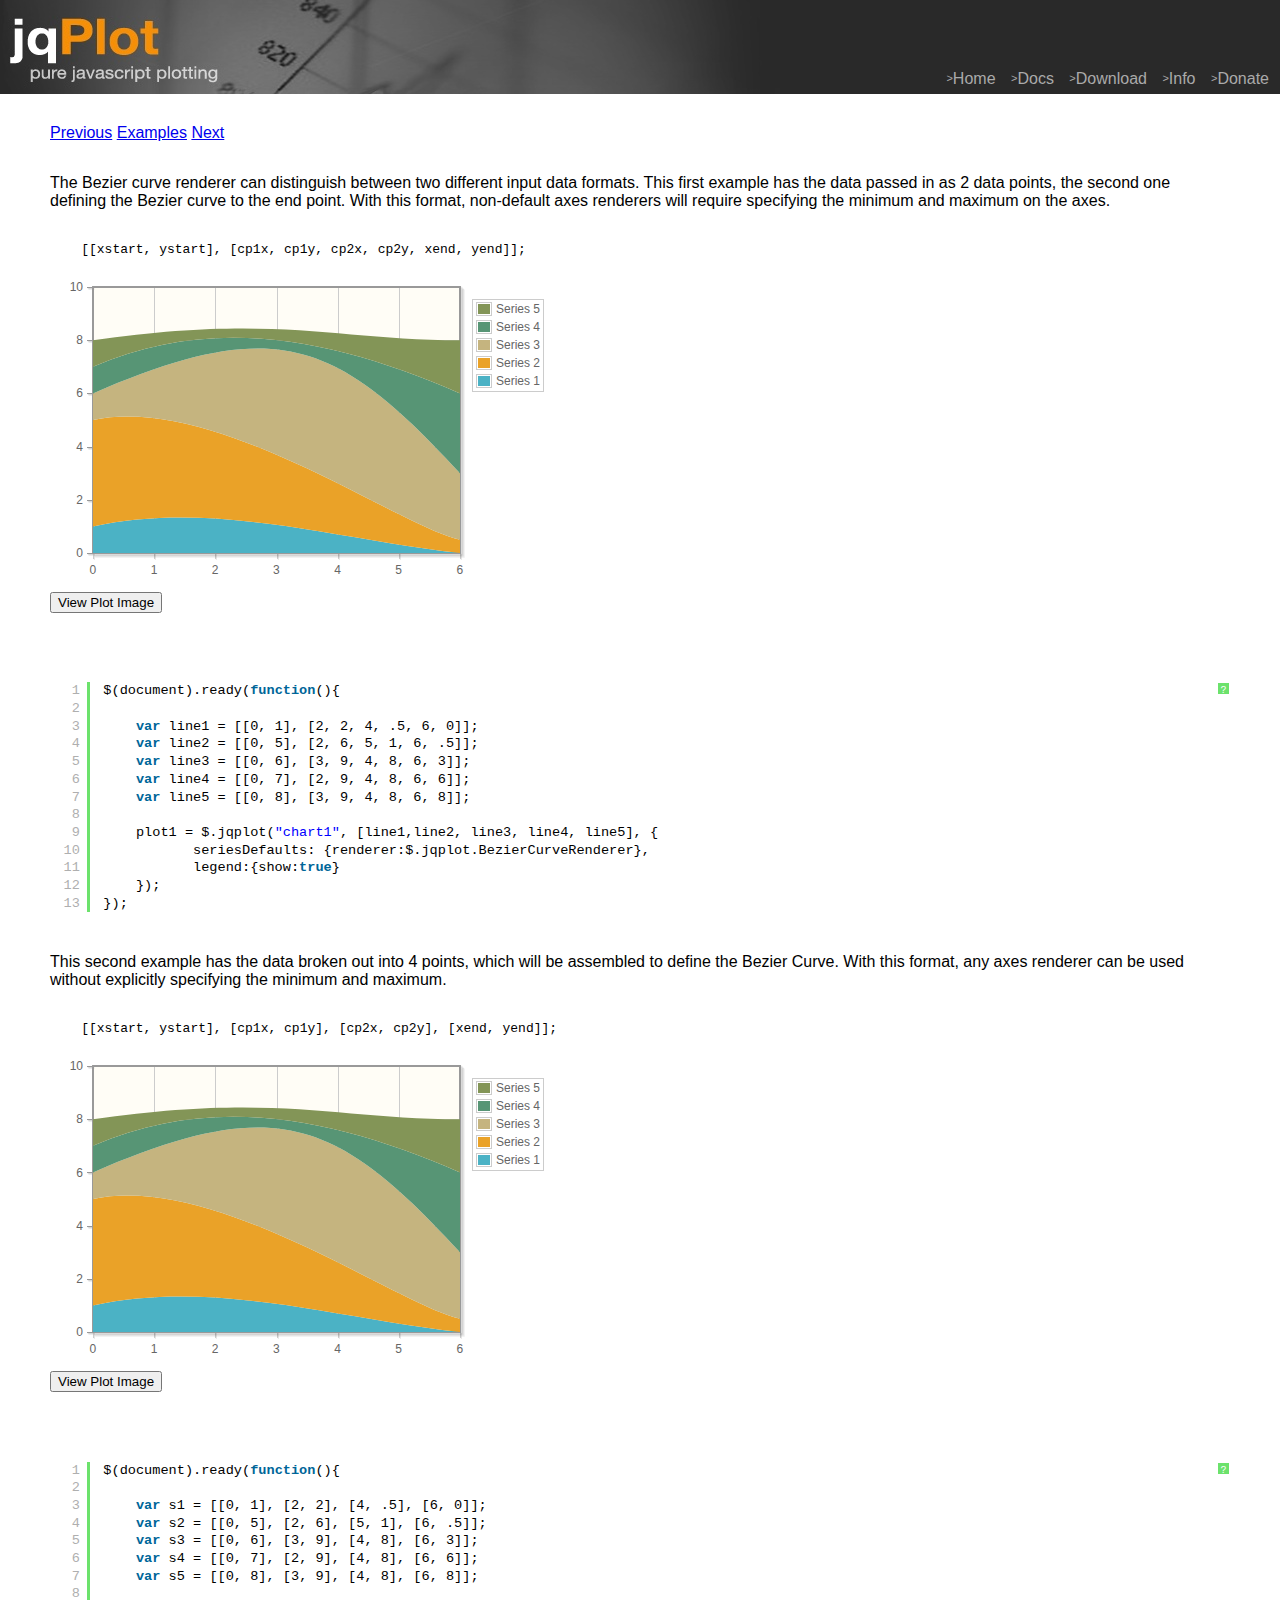
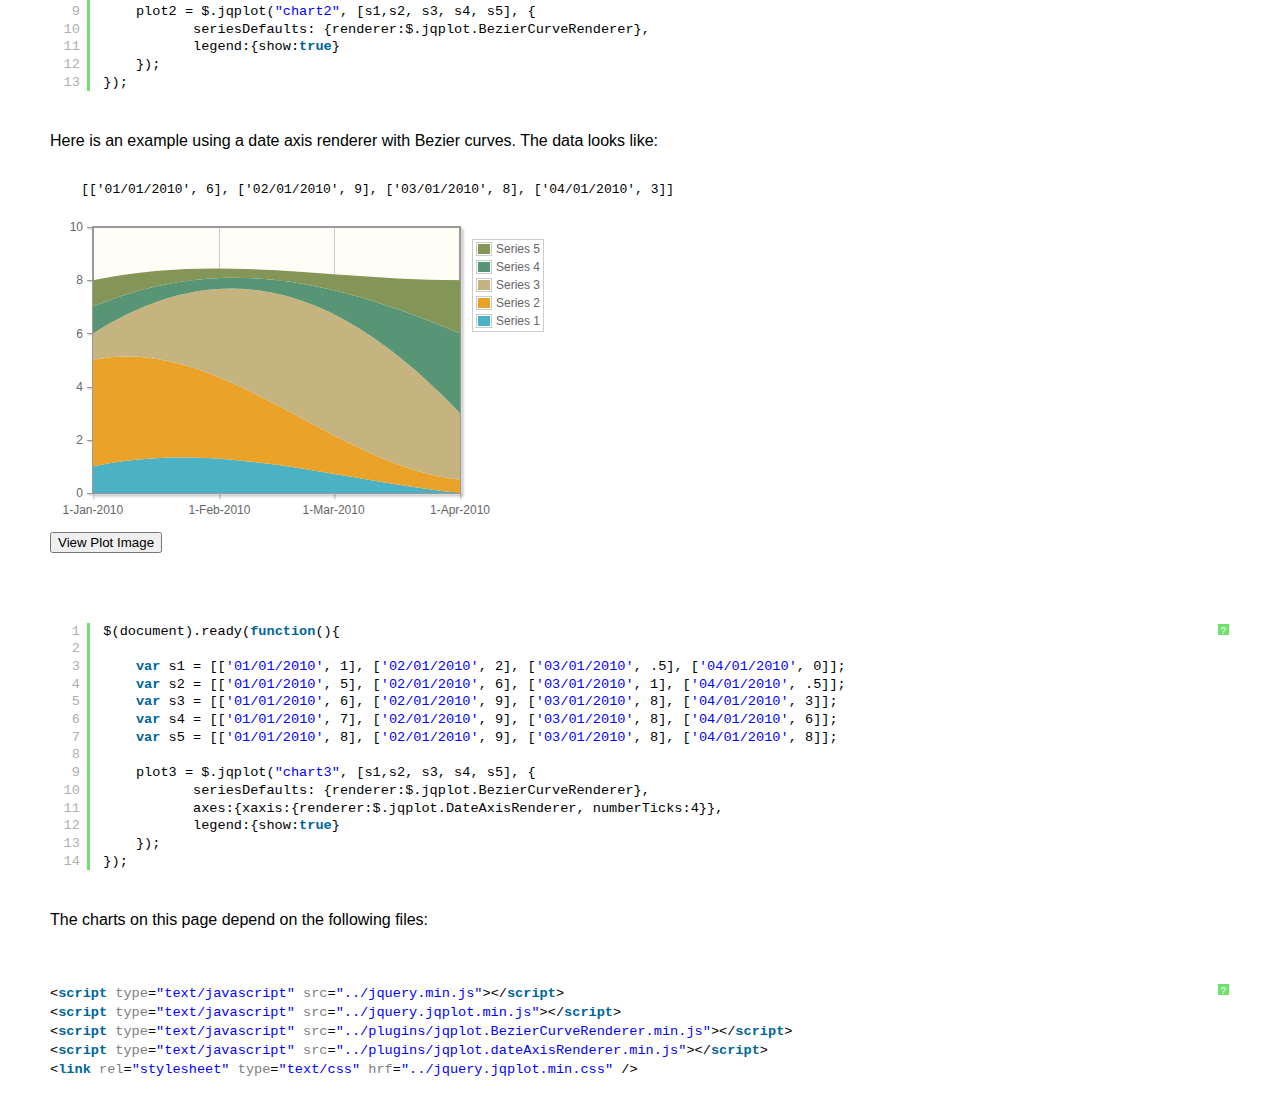
<file: NASASolarEnergy/WebContent/jqplotdist/examples/bezierCurve.html>
<!DOCTYPE html>

<html>
<head>
	
	<title>Bezier Curve Plots</title>

    <link class="include" rel="stylesheet" type="text/css" href="../jquery.jqplot.min.css" />
    <link rel="stylesheet" type="text/css" href="examples.min.css" />
    <link type="text/css" rel="stylesheet" href="syntaxhighlighter/styles/shCoreDefault.min.css" />
    <link type="text/css" rel="stylesheet" href="syntaxhighlighter/styles/shThemejqPlot.min.css" />
  
  <!--[if lt IE 9]><script language="javascript" type="text/javascript" src="../excanvas.js"></script><![endif]-->
    <script class="include" type="text/javascript" src="../jquery.min.js"></script>
    
   
</head>
<body>
    <div class="logo">
   <div class="nav">
   <a class="nav" href="../../../index.php"><span>&gt;</span>Home</a>
   <a class="nav"  href="../../../docs/"><span>&gt;</span>Docs</a>
   <a class="nav"  href="../../download/"><span>&gt;</span>Download</a>
   <a class="nav" href="../../../info.php"><span>&gt;</span>Info</a>
   <a class="nav"  href="../../../donate.php"><span>&gt;</span>Donate</a>
   </div>
</div>
    <div class="example-content">

    <div class="example-nav">
  <a href="barTest.html">Previous</a> <a href="./">Examples</a> <a href="blockPlot.html">Next</a></div>

      
<!-- Example scripts go here -->

 <p>The Bezier curve renderer can distinguish between two different input data formats.  This first example has the data passed in as 2 data points, the second one defining the Bezier curve to the end point.  With this format, non-default axes renderers will require specifying the minimum and maximum on the axes.</p>
<pre>
    [[xstart, ystart], [cp1x, cp1y, cp2x, cp2y, xend, yend]];
</pre>
<div id="chart1" class='plot' style="margin-top:20px; margin-left:20px; width:400px; height:300px;"></div>
<p>This second example has the data broken out into 4 points, which will be assembled to define the Bezier Curve.  With this format, any axes renderer can be used without explicitly specifying the minimum and maximum.</p>
<pre>
    [[xstart, ystart], [cp1x, cp1y], [cp2x, cp2y], [xend, yend]];
</pre>
<div id="chart2" class='plot' style="margin-top:20px; margin-left:20px; width:400px; height:300px;"></div>
<p> Here is an example using a date axis renderer with Bezier curves.  The data looks like:</p>
<pre>
    [['01/01/2010', 6], ['02/01/2010', 9], ['03/01/2010', 8], ['04/01/2010', 3]]
</pre>

<div id="chart3" class='plot' style="margin-top:20px; margin-left:20px; width:400px; height:300px;"></div>

<script class="code" type="text/javascript">
$(document).ready(function(){
    
    var line1 = [[0, 1], [2, 2, 4, .5, 6, 0]];
    var line2 = [[0, 5], [2, 6, 5, 1, 6, .5]];
    var line3 = [[0, 6], [3, 9, 4, 8, 6, 3]];
    var line4 = [[0, 7], [2, 9, 4, 8, 6, 6]];
    var line5 = [[0, 8], [3, 9, 4, 8, 6, 8]];

    plot1 = $.jqplot("chart1", [line1,line2, line3, line4, line5], {
           seriesDefaults: {renderer:$.jqplot.BezierCurveRenderer},
           legend:{show:true}
    });
});
</script>

<script class="code" type="text/javascript">
$(document).ready(function(){
    
    var s1 = [[0, 1], [2, 2], [4, .5], [6, 0]];
    var s2 = [[0, 5], [2, 6], [5, 1], [6, .5]];
    var s3 = [[0, 6], [3, 9], [4, 8], [6, 3]];
    var s4 = [[0, 7], [2, 9], [4, 8], [6, 6]];
    var s5 = [[0, 8], [3, 9], [4, 8], [6, 8]];

    plot2 = $.jqplot("chart2", [s1,s2, s3, s4, s5], {
           seriesDefaults: {renderer:$.jqplot.BezierCurveRenderer},
           legend:{show:true}
    });
});
</script>

<script class="code" type="text/javascript">
$(document).ready(function(){
    
    var s1 = [['01/01/2010', 1], ['02/01/2010', 2], ['03/01/2010', .5], ['04/01/2010', 0]];
    var s2 = [['01/01/2010', 5], ['02/01/2010', 6], ['03/01/2010', 1], ['04/01/2010', .5]];
    var s3 = [['01/01/2010', 6], ['02/01/2010', 9], ['03/01/2010', 8], ['04/01/2010', 3]];
    var s4 = [['01/01/2010', 7], ['02/01/2010', 9], ['03/01/2010', 8], ['04/01/2010', 6]];
    var s5 = [['01/01/2010', 8], ['02/01/2010', 9], ['03/01/2010', 8], ['04/01/2010', 8]];

    plot3 = $.jqplot("chart3", [s1,s2, s3, s4, s5], {
           seriesDefaults: {renderer:$.jqplot.BezierCurveRenderer},
           axes:{xaxis:{renderer:$.jqplot.DateAxisRenderer, numberTicks:4}},
           legend:{show:true}
    });
});
</script>

<!-- End example scripts -->

<!-- Don't touch this! -->


    <script class="include" type="text/javascript" src="../jquery.jqplot.min.js"></script>
    <script type="text/javascript" src="syntaxhighlighter/scripts/shCore.min.js"></script>
    <script type="text/javascript" src="syntaxhighlighter/scripts/shBrushJScript.min.js"></script>
    <script type="text/javascript" src="syntaxhighlighter/scripts/shBrushXml.min.js"></script>
<!-- Additional plugins go here -->

  <script class="include" type="text/javascript" src="../plugins/jqplot.BezierCurveRenderer.min.js"></script>
  <script class="include" type="text/javascript" src="../plugins/jqplot.dateAxisRenderer.min.js"></script>

<!-- End additional plugins -->


	</div>	
	<script type="text/javascript" src="example.min.js"></script>

</body>


</html>
</file>
<file: NASASolarEnergy/WebContent/jqplotdist/examples/examples.min.css>
body{margin:0;padding:0;font-family:"Trebuchet MS",Arial,Helvetica,sans-serif;}div.logo{position:relative;height:94px;padding:0;margin-bottom:30px;top:0;background-image:url('./images/logo.jpg');background-repeat:no-repeat;background-color:#292929;}div.nav{position:relative;top:70px;text-align:right;}a.nav span{font-size:11px;position:relative;bottom:2px;}a.nav:visited{text-decoration:none;border:0;color:#aaa;}a.nav,a.nav:link{border:0;text-decoration:none;font-family:Tahoma,"Helvetica Neue","Trebuchet MS",Verdana,Arial,sans-serif;font-size:16px;color:#aaa;margin-right:11px;}a.nav:hover{text-decoration:none;border:0;color:#E0771C;}a.nav:active{text-decoration:none;border:0;color:#E0771C;}div.example-content{margin:30px 50px;}div.example-nav{margin-bottom:30px;}pre.code-block{background:#D8F4DC;border:1px solid #c8c8c8;padding-top:1em;padding-left:3em;padding-bottom:1em;margin-top:1em;margin-bottom:3em;}pre.code{border:1px solid #c8c8c8;padding-top:1em;padding-left:3em;padding-bottom:1em;margin-top:1em;margin-bottom:4em;}div.include{margin-bottom:2em;}p{margin:2em 0;}.jqplot-image-button{margin-bottom:15px;margin-top:15px;}div.jqplot-image-container{position:relative;z-index:11;margin:auto;display:none;background-color:#fff;border:1px solid #999;display:inline-block;margin-top:25px;}div.jqplot-image-container-header{font-size:1.0em;font-weight:bold;padding:5px 15px;background-color:#eee;}div.jqplot-image-container-content{padding:15px;background-color:#fff;}a.jqplot-image-container-close{float:right;}div.example-plot{width:500px;height:300px;}.jqplot-table-legend-label{white-space:nowrap;}div.syntaxhighlighter{margin-top:4em!important;margin-bottom:3em!important;}
</file>
<file: NASASolarEnergy/WebContent/jqplotdist/examples/syntaxhighlighter/styles/shCoreDefault.min.css>
.syntaxhighlighter a,.syntaxhighlighter div,.syntaxhighlighter code,.syntaxhighlighter table,.syntaxhighlighter table td,.syntaxhighlighter table tr,.syntaxhighlighter table tbody,.syntaxhighlighter table thead,.syntaxhighlighter table caption,.syntaxhighlighter textarea{-moz-border-radius:0 0 0 0!important;-webkit-border-radius:0 0 0 0!important;background:none!important;border:0!important;bottom:auto!important;float:none!important;height:auto!important;left:auto!important;line-height:1.1em!important;margin:0!important;outline:0!important;overflow:visible!important;padding:0!important;position:static!important;right:auto!important;text-align:left!important;top:auto!important;vertical-align:baseline!important;width:auto!important;box-sizing:content-box!important;font-family:"Consolas","Bitstream Vera Sans Mono","Courier New",Courier,monospace!important;font-weight:normal!important;font-style:normal!important;font-size:1em!important;min-height:inherit!important;min-height:auto!important;}.syntaxhighlighter{width:100%!important;margin:1em 0 1em 0!important;position:relative!important;overflow:auto!important;font-size:1em!important;}.syntaxhighlighter.source{overflow:hidden!important;}.syntaxhighlighter .bold{font-weight:bold!important;}.syntaxhighlighter .italic{font-style:italic!important;}.syntaxhighlighter .line{white-space:pre!important;}.syntaxhighlighter table{width:100%!important;}.syntaxhighlighter table caption{text-align:left!important;padding:.5em 0 .5em 1em!important;}.syntaxhighlighter table td.code{width:100%!important;}.syntaxhighlighter table td.code .container{position:relative!important;}.syntaxhighlighter table td.code .container textarea{box-sizing:border-box!important;position:absolute!important;left:0!important;top:0!important;width:100%!important;height:100%!important;border:none!important;background:white!important;padding-left:1em!important;overflow:hidden!important;white-space:pre!important;}.syntaxhighlighter table td.gutter .line{text-align:right!important;padding:0 .5em 0 1em!important;}.syntaxhighlighter table td.code .line{padding:0 1em!important;}.syntaxhighlighter.nogutter td.code .container textarea,.syntaxhighlighter.nogutter td.code .line{padding-left:0!important;}.syntaxhighlighter.show{display:block!important;}.syntaxhighlighter.collapsed table{display:none!important;}.syntaxhighlighter.collapsed .toolbar{padding:.1em .8em 0 .8em!important;font-size:1em!important;position:static!important;width:auto!important;height:auto!important;}.syntaxhighlighter.collapsed .toolbar span{display:inline!important;margin-right:1em!important;}.syntaxhighlighter.collapsed .toolbar span a{padding:0!important;display:none!important;}.syntaxhighlighter.collapsed .toolbar span a.expandSource{display:inline!important;}.syntaxhighlighter .toolbar{position:absolute!important;right:1px!important;top:1px!important;width:11px!important;height:11px!important;font-size:10px!important;z-index:10!important;}.syntaxhighlighter .toolbar span.title{display:inline!important;}.syntaxhighlighter .toolbar a{display:block!important;text-align:center!important;text-decoration:none!important;padding-top:1px!important;}.syntaxhighlighter .toolbar a.expandSource{display:none!important;}.syntaxhighlighter.ie{font-size:.9em!important;padding:1px 0 1px 0!important;}.syntaxhighlighter.ie .toolbar{line-height:8px!important;}.syntaxhighlighter.ie .toolbar a{padding-top:0!important;}.syntaxhighlighter.printing .line.alt1 .content,.syntaxhighlighter.printing .line.alt2 .content,.syntaxhighlighter.printing .line.highlighted .number,.syntaxhighlighter.printing .line.highlighted.alt1 .content,.syntaxhighlighter.printing .line.highlighted.alt2 .content{background:none!important;}.syntaxhighlighter.printing .line .number{color:#bbb!important;}.syntaxhighlighter.printing .line .content{color:black!important;}.syntaxhighlighter.printing .toolbar{display:none!important;}.syntaxhighlighter.printing a{text-decoration:none!important;}.syntaxhighlighter.printing .plain,.syntaxhighlighter.printing .plain a{color:black!important;}.syntaxhighlighter.printing .comments,.syntaxhighlighter.printing .comments a{color:#008200!important;}.syntaxhighlighter.printing .string,.syntaxhighlighter.printing .string a{color:blue!important;}.syntaxhighlighter.printing .keyword{color:#069!important;font-weight:bold!important;}.syntaxhighlighter.printing .preprocessor{color:gray!important;}.syntaxhighlighter.printing .variable{color:#a70!important;}.syntaxhighlighter.printing .value{color:#090!important;}.syntaxhighlighter.printing .functions{color:#ff1493!important;}.syntaxhighlighter.printing .constants{color:#06c!important;}.syntaxhighlighter.printing .script{font-weight:bold!important;}.syntaxhighlighter.printing .color1,.syntaxhighlighter.printing .color1 a{color:gray!important;}.syntaxhighlighter.printing .color2,.syntaxhighlighter.printing .color2 a{color:#ff1493!important;}.syntaxhighlighter.printing .color3,.syntaxhighlighter.printing .color3 a{color:red!important;}.syntaxhighlighter.printing .break,.syntaxhighlighter.printing .break a{color:black!important;}.syntaxhighlighter{background-color:white!important;}.syntaxhighlighter .line.alt1{background-color:white!important;}.syntaxhighlighter .line.alt2{background-color:white!important;}.syntaxhighlighter .line.highlighted.alt1,.syntaxhighlighter .line.highlighted.alt2{background-color:#e0e0e0!important;}.syntaxhighlighter .line.highlighted.number{color:black!important;}.syntaxhighlighter table caption{color:black!important;}.syntaxhighlighter .gutter{color:#afafaf!important;}.syntaxhighlighter .gutter .line{border-right:3px solid #6ce26c!important;}.syntaxhighlighter .gutter .line.highlighted{background-color:#6ce26c!important;color:white!important;}.syntaxhighlighter.printing .line .content{border:none!important;}.syntaxhighlighter.collapsed{overflow:visible!important;}.syntaxhighlighter.collapsed .toolbar{color:blue!important;background:white!important;border:1px solid #6ce26c!important;}.syntaxhighlighter.collapsed .toolbar a{color:blue!important;}.syntaxhighlighter.collapsed .toolbar a:hover{color:red!important;}.syntaxhighlighter .toolbar{color:white!important;background:#6ce26c!important;border:none!important;}.syntaxhighlighter .toolbar a{color:white!important;}.syntaxhighlighter .toolbar a:hover{color:black!important;}.syntaxhighlighter .plain,.syntaxhighlighter .plain a{color:black!important;}.syntaxhighlighter .comments,.syntaxhighlighter .comments a{color:#008200!important;}.syntaxhighlighter .string,.syntaxhighlighter .string a{color:blue!important;}.syntaxhighlighter .keyword{color:#069!important;}.syntaxhighlighter .preprocessor{color:gray!important;}.syntaxhighlighter .variable{color:#a70!important;}.syntaxhighlighter .value{color:#090!important;}.syntaxhighlighter .functions{color:#ff1493!important;}.syntaxhighlighter .constants{color:#06c!important;}.syntaxhighlighter .script{font-weight:bold!important;color:#069!important;background-color:none!important;}.syntaxhighlighter .color1,.syntaxhighlighter .color1 a{color:gray!important;}.syntaxhighlighter .color2,.syntaxhighlighter .color2 a{color:#ff1493!important;}.syntaxhighlighter .color3,.syntaxhighlighter .color3 a{color:red!important;}.syntaxhighlighter .keyword{font-weight:bold!important;}
</file>
<file: NASASolarEnergy/WebContent/jqplotdist/examples/syntaxhighlighter/styles/shThemejqPlot.min.css>
.syntaxhighlighter{background-color:transparent!important;}.syntaxhighlighter .line.alt1{background-color:transparent!important;}.syntaxhighlighter .line.alt2{background-color:transparent!important;}.syntaxhighlighter .line.highlighted.alt1,.syntaxhighlighter .line.highlighted.alt2{background-color:#e0e0e0!important;}.syntaxhighlighter .line.highlighted.number{color:black!important;}.syntaxhighlighter table caption{color:black!important;}.syntaxhighlighter .gutter{color:#afafaf!important;}.syntaxhighlighter .gutter .line{border-right:3px solid #6ce26c!important;}.syntaxhighlighter .gutter .line.highlighted{background-color:#6ce26c!important;color:white!important;}.syntaxhighlighter.printing .line .content{border:none!important;}.syntaxhighlighter.collapsed{overflow:visible!important;}.syntaxhighlighter.collapsed .toolbar{color:blue!important;background:white!important;border:1px solid #6ce26c!important;}.syntaxhighlighter.collapsed .toolbar a{color:blue!important;}.syntaxhighlighter.collapsed .toolbar a:hover{color:red!important;}.syntaxhighlighter .toolbar{color:white!important;background:#6ce26c!important;border:none!important;}.syntaxhighlighter .toolbar a{color:white!important;}.syntaxhighlighter .toolbar a:hover{color:black!important;}.syntaxhighlighter .plain,.syntaxhighlighter .plain a{color:black!important;}.syntaxhighlighter .comments,.syntaxhighlighter .comments a{color:#008200!important;}.syntaxhighlighter .string,.syntaxhighlighter .string a{color:blue!important;}.syntaxhighlighter .keyword{color:#069!important;}.syntaxhighlighter .preprocessor{color:gray!important;}.syntaxhighlighter .variable{color:#a70!important;}.syntaxhighlighter .value{color:#090!important;}.syntaxhighlighter .functions{color:#ff1493!important;}.syntaxhighlighter .constants{color:#06c!important;}.syntaxhighlighter .script{font-weight:bold!important;color:#069!important;background-color:none!important;}.syntaxhighlighter .color1,.syntaxhighlighter .color1 a{color:gray!important;}.syntaxhighlighter .color2,.syntaxhighlighter .color2 a{color:#ff1493!important;}.syntaxhighlighter .color3,.syntaxhighlighter .color3 a{color:red!important;}.syntaxhighlighter .keyword{font-weight:bold!important;}.syntaxhighlighter a,.syntaxhighlighter div,.syntaxhighlighter code,.syntaxhighlighter table,.syntaxhighlighter table td,.syntaxhighlighter table tr,.syntaxhighlighter table tbody,.syntaxhighlighter table thead,.syntaxhighlighter table caption,.syntaxhighlighter textarea{line-height:1.3em!important;}div.syntaxhighlighter{font-size:.85em!important;}div.include div.syntaxhighlighter table td.code .line{margin-top:.1em!important;}
</file>
